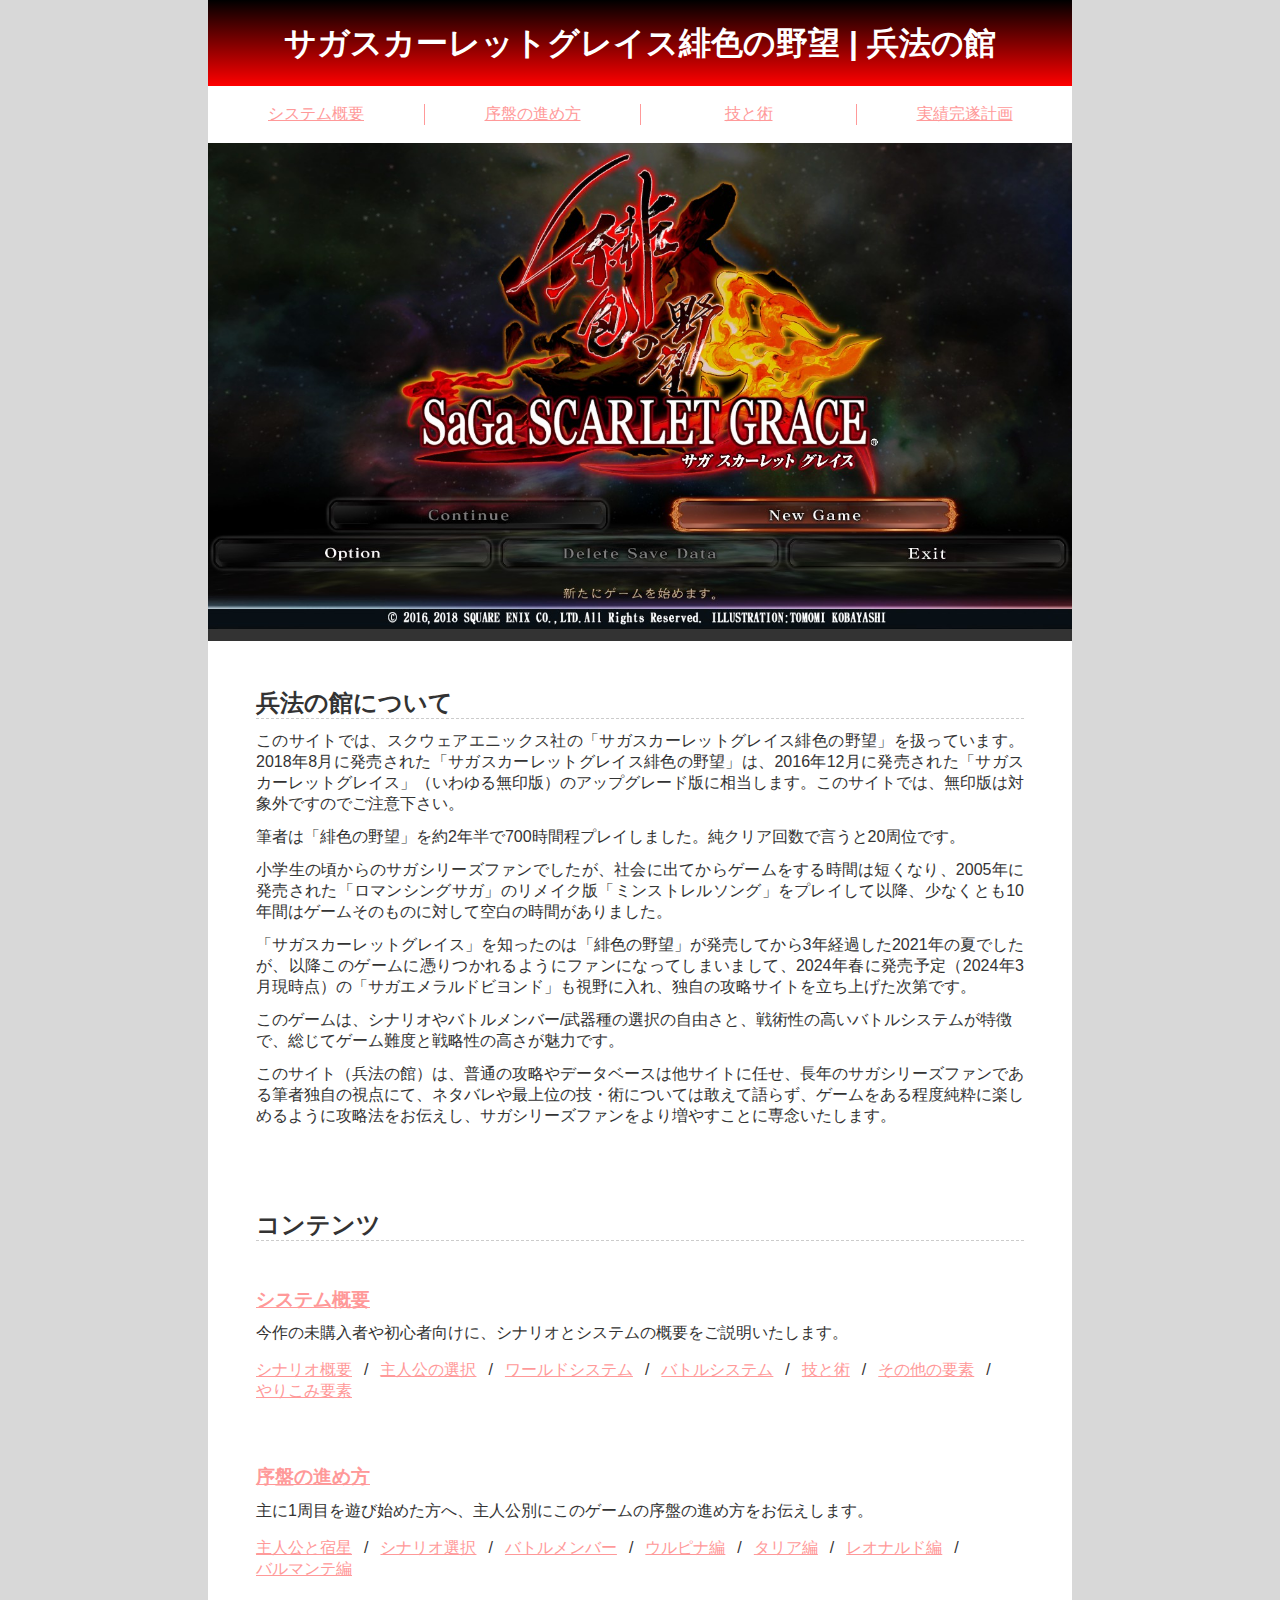
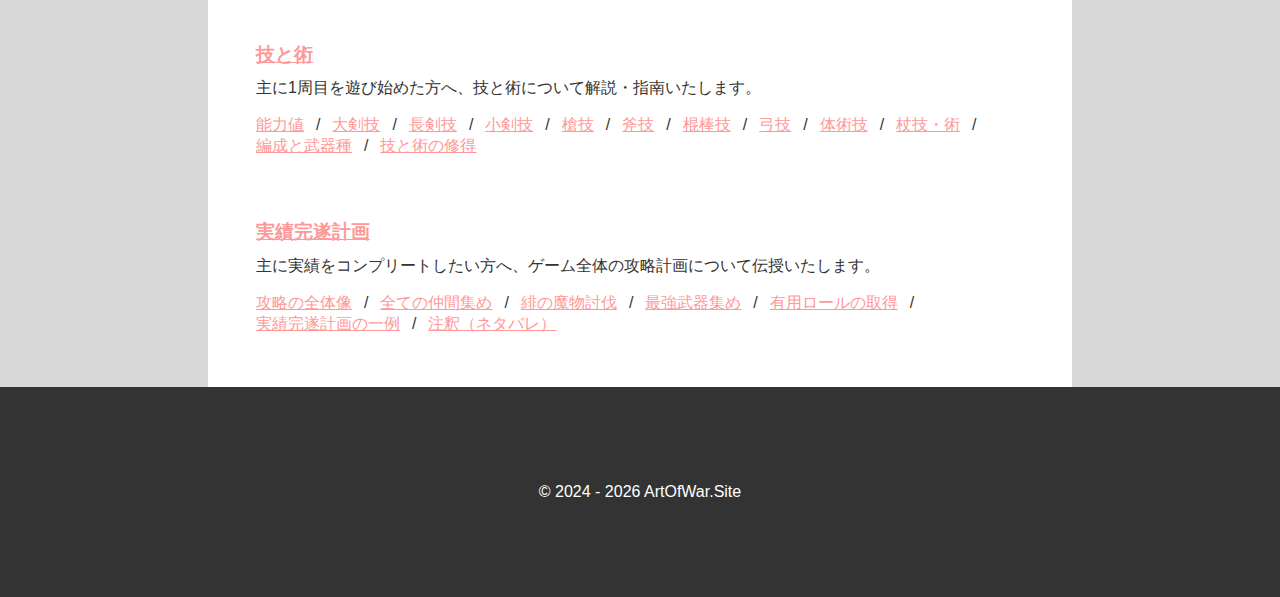
<file: index.html>
<!DOCTYPE html>
<html>
  <head>
    <meta charset="utf-8">
    <meta name="viewport" content="width=device-width, initial-scale=1.0">
    <title>サガスカーレットグレイス緋色の野望攻略サイト | 兵法の館</title>
    <meta name="description" content="このサイトは「サガスカーレットグレイス緋色の野望」を扱っています。ネタバレや最上位の技・術については語らず、ゲームを純粋に楽しめるように攻略法をお伝えします。">
    <link rel="stylesheet" href="./style.css">
    <link rel="icon" href="./favicon.ico">
  </head>
  <body>
    <header class="siteHeader">
      <h1 class="siteTitle"><a href="/"><span>サガスカーレットグレイス</span><span>緋色の野望 | 兵法の館</span></a></h1>
      <nav class="gNav">
        <h2 class="gNav__heading">menu</h2>
        <ul class="gNav__menu">
          <li class="gNav__menuItem"><a href="./page-01/">システム概要</a></li>
          <li class="gNav__menuItem"><a href="./page-02/">序盤の進め方</a></li>
          <li class="gNav__menuItem"><a href="./page-03/">技と術</a></li>
          <li class="gNav__menuItem"><a href="./page-04/">実績完遂計画</a></li>
        </ul>
      </nav>
    </header>
    <main class="main" data-gallery>
      <header class="pageHeader">
        <figure class="pageHeader__mainVisual">
          <img loading="lazy" src="./assets/ssg.jpg">
        </figure>
      </header>
      <section class="section">
        <h2 class="heading --level_2">兵法の館について</h2>
        <p>このサイトでは、スクウェアエニックス社の「サガスカーレットグレイス緋色の野望」を扱っています。2018年8月に発売された「サガスカーレットグレイス緋色の野望」は、2016年12月に発売された「サガスカーレットグレイス」（いわゆる無印版）のアップグレード版に相当します。このサイトでは、無印版は対象外ですのでご注意下さい。</p>
        <p>筆者は「緋色の野望」を約2年半で700時間程プレイしました。純クリア回数で言うと20周位です。</p>
        <p>小学生の頃からのサガシリーズファンでしたが、社会に出てからゲームをする時間は短くなり、2005年に発売された「ロマンシングサガ」のリメイク版「ミンストレルソング」をプレイして以降、少なくとも10年間はゲームそのものに対して空白の時間がありました。</p>
        <p>「サガスカーレットグレイス」を知ったのは「緋色の野望」が発売してから3年経過した2021年の夏でしたが、以降このゲームに憑りつかれるようにファンになってしまいまして、2024年春に発売予定（2024年3月現時点）の「サガエメラルドビヨンド」も視野に入れ、独自の攻略サイトを立ち上げた次第です。</p>
        このゲームは、シナリオやバトルメンバー/武器種の選択の自由さと、戦術性の高いバトルシステムが特徴で、総じてゲーム難度と戦略性の高さが魅力です。</p>
        <p>このサイト（兵法の館）は、普通の攻略やデータベースは他サイトに任せ、長年のサガシリーズファンである筆者独自の視点にて、ネタバレや最上位の技・術については敢えて語らず、ゲームをある程度純粋に楽しめるように攻略法をお伝えし、サガシリーズファンをより増やすことに専念いたします。</p>
      </section>
      <section class="section">
        <h2 class="heading --level_2">コンテンツ</h2>
        <article class="article">
          <h3 class="heading --level_3"><a href="./page-01/">システム概要</a></h3>
          <p>今作の未購入者や初心者向けに、シナリオとシステムの概要をご説明いたします。</p>
          <div class="localNav">
            <ul class="localNav__menu">
              <li class="localNav__menuItem"><a href="./page-01/#section-01">シナリオ概要</a></li>
              <li class="localNav__menuItem"><a href="./page-01/#section-02">主人公の選択</a></li>
              <li class="localNav__menuItem"><a href="./page-01/#section-03">ワールドシステム</a></li>
              <li class="localNav__menuItem"><a href="./page-01/#section-04">バトルシステム</a></li>
              <li class="localNav__menuItem"><a href="./page-01/#section-05">技と術</a></li>
              <li class="localNav__menuItem"><a href="./page-01/#section-06">その他の要素</a></li>
              <li class="localNav__menuItem"><a href="./page-01/#section-07">やりこみ要素</a></li>
            </ul>
          </div>
        </article>
        <article class="article">
          <h3 class="heading --level_3"><a href="./page-02/">序盤の進め方</a></h3>
          <p>主に1周目を遊び始めた方へ、主人公別にこのゲームの序盤の進め方をお伝えします。</p>
          <div class="localNav">
            <ul class="localNav__menu">
              <li class="localNav__menuItem"><a href="./page-02/#section-01">主人公と宿星</a></li>
              <li class="localNav__menuItem"><a href="./page-02/#section-02">シナリオ選択</a></li>
              <li class="localNav__menuItem"><a href="./page-02/#section-03">バトルメンバー</a></li>
              <li class="localNav__menuItem"><a href="./page-02/#section-04">ウルピナ編</a></li>
              <li class="localNav__menuItem"><a href="./page-02/#section-05">タリア編</a></li>
              <li class="localNav__menuItem"><a href="./page-02/#section-06">レオナルド編</a></li>
              <li class="localNav__menuItem"><a href="./page-02/#section-07">バルマンテ編</a></li>
            </ul>
          </div>
        </article>
        <article class="article">
          <h3 class="heading --level_3"><a href="./page-03/">技と術</a></h3>
          <p>主に1周目を遊び始めた方へ、技と術について解説・指南いたします。</p>
          <div class="localNav">
            <ul class="localNav__menu">
              <li class="localNav__menuItem"><a href="./page-03/#section-01">能力値</a></li>
              <li class="localNav__menuItem"><a href="./page-03/#section-02">大剣技</a></li>
              <li class="localNav__menuItem"><a href="./page-03/#section-03">長剣技</a></li>
              <li class="localNav__menuItem"><a href="./page-03/#section-04">小剣技</a></li>
              <li class="localNav__menuItem"><a href="./page-03/#section-05">槍技</a></li>
              <li class="localNav__menuItem"><a href="./page-03/#section-06">斧技</a></li>
              <li class="localNav__menuItem"><a href="./page-03/#section-07">棍棒技</a></li>
              <li class="localNav__menuItem"><a href="./page-03/#section-08">弓技</a></li>
              <li class="localNav__menuItem"><a href="./page-03/#section-09">体術技</a></li>
              <li class="localNav__menuItem"><a href="./page-03/#section-10">杖技・術</a></li>
              <li class="localNav__menuItem"><a href="./page-03/#section-11">編成と武器種</a></li>
              <li class="localNav__menuItem"><a href="./page-03/#section-12">技と術の修得</a></li>
            </ul>
          </div>
        </article>
        <article class="article">
          <h3 class="heading --level_3"><a href="./page-04/">実績完遂計画</a></h3>
          <p>主に実績をコンプリートしたい方へ、ゲーム全体の攻略計画について伝授いたします。</p>
          <div class="localNav">
            <ul class="localNav__menu">
              <li class="localNav__menuItem"><a href="./page-04/#section-01">攻略の全体像</a></li>
              <li class="localNav__menuItem"><a href="./page-04/#section-02">全ての仲間集め</a></li>
              <li class="localNav__menuItem"><a href="./page-04/#section-03">緋の魔物討伐</a></li>
              <li class="localNav__menuItem"><a href="./page-04/#section-04">最強武器集め</a></li>
              <li class="localNav__menuItem"><a href="./page-04/#section-05">有用ロールの取得</a></li>
              <li class="localNav__menuItem"><a href="./page-04/#section-06">実績完遂計画の一例</a></li>
              <li class="localNav__menuItem"><a href="./page-04/#section-07">注釈（ネタバレ）</a></li>
            </ul>
          </div>
        </article>
      </section>
    </main>
    <footer class="footer">
      <div class="footer__copyright">site admin: ssg.artofwar.site</div>
    </footer>
    <script src="./init.js" type="module"></script>
  </body>
</html>
</file>
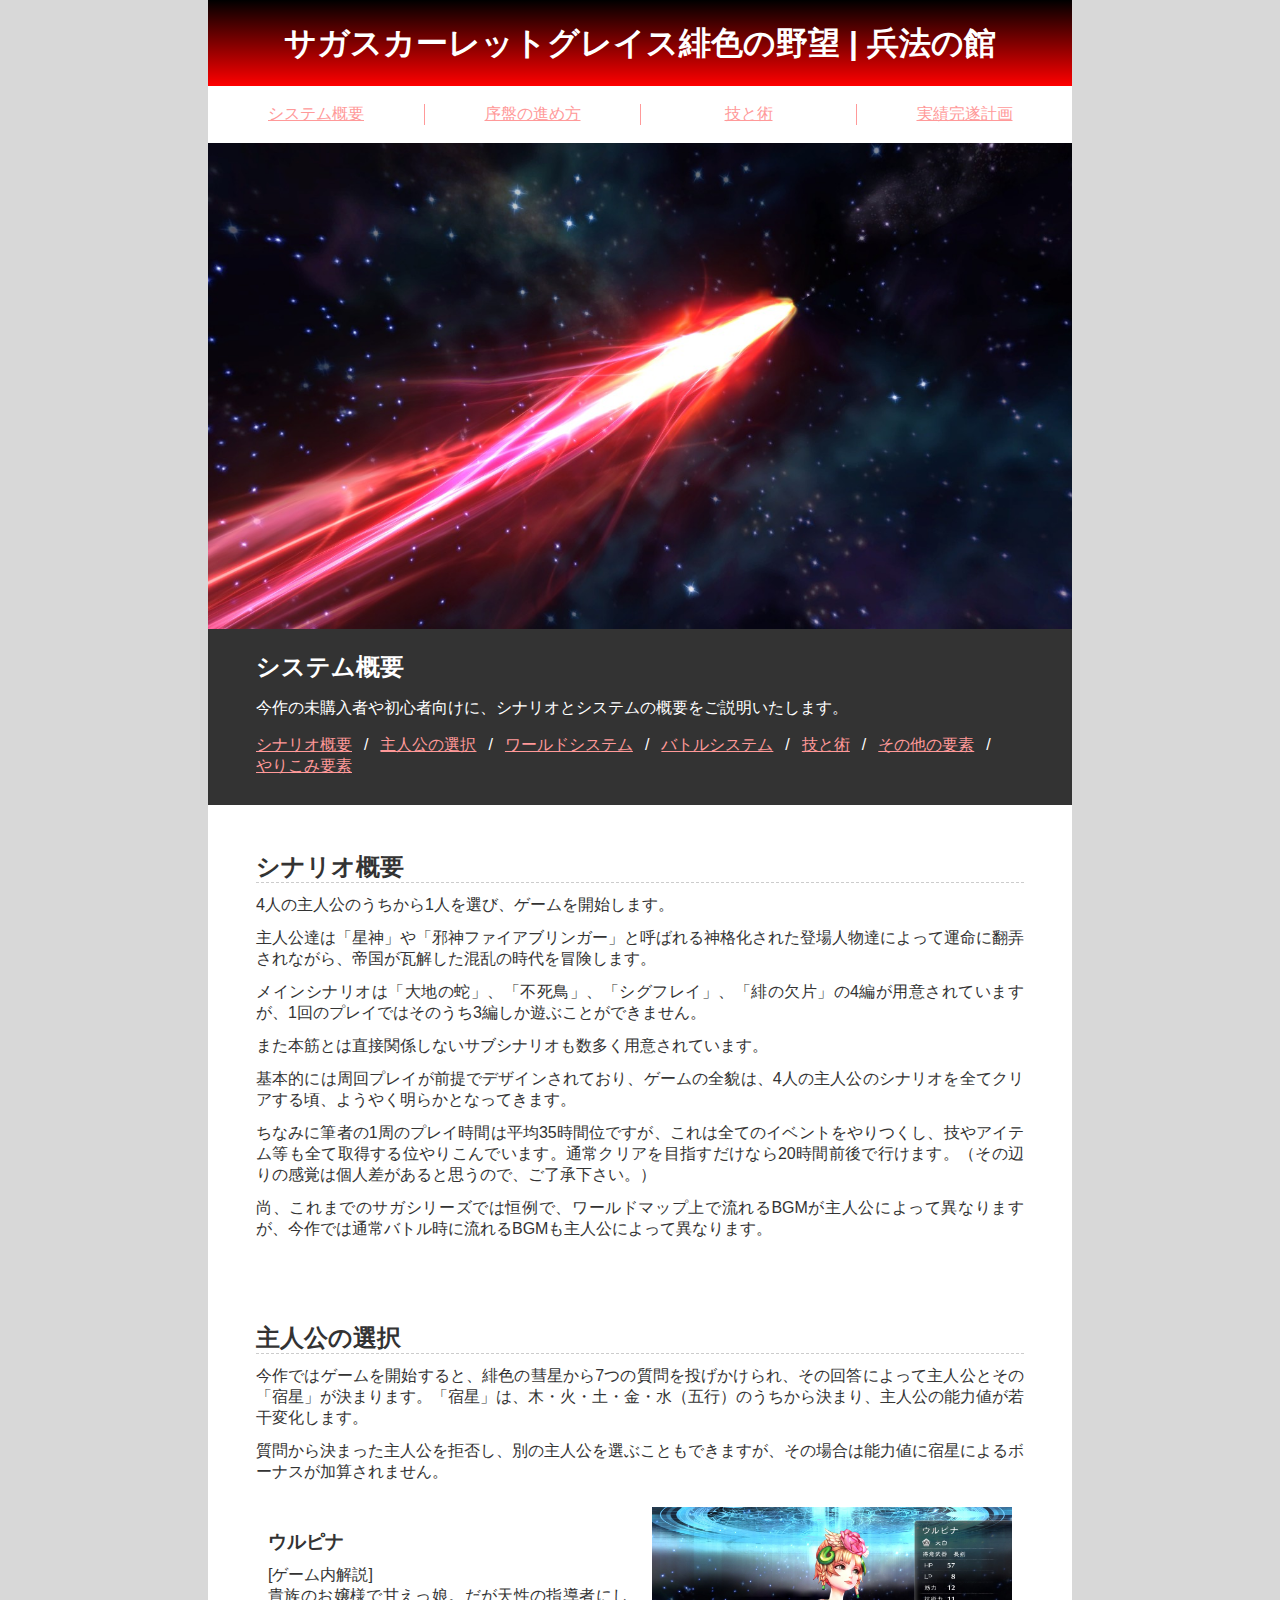
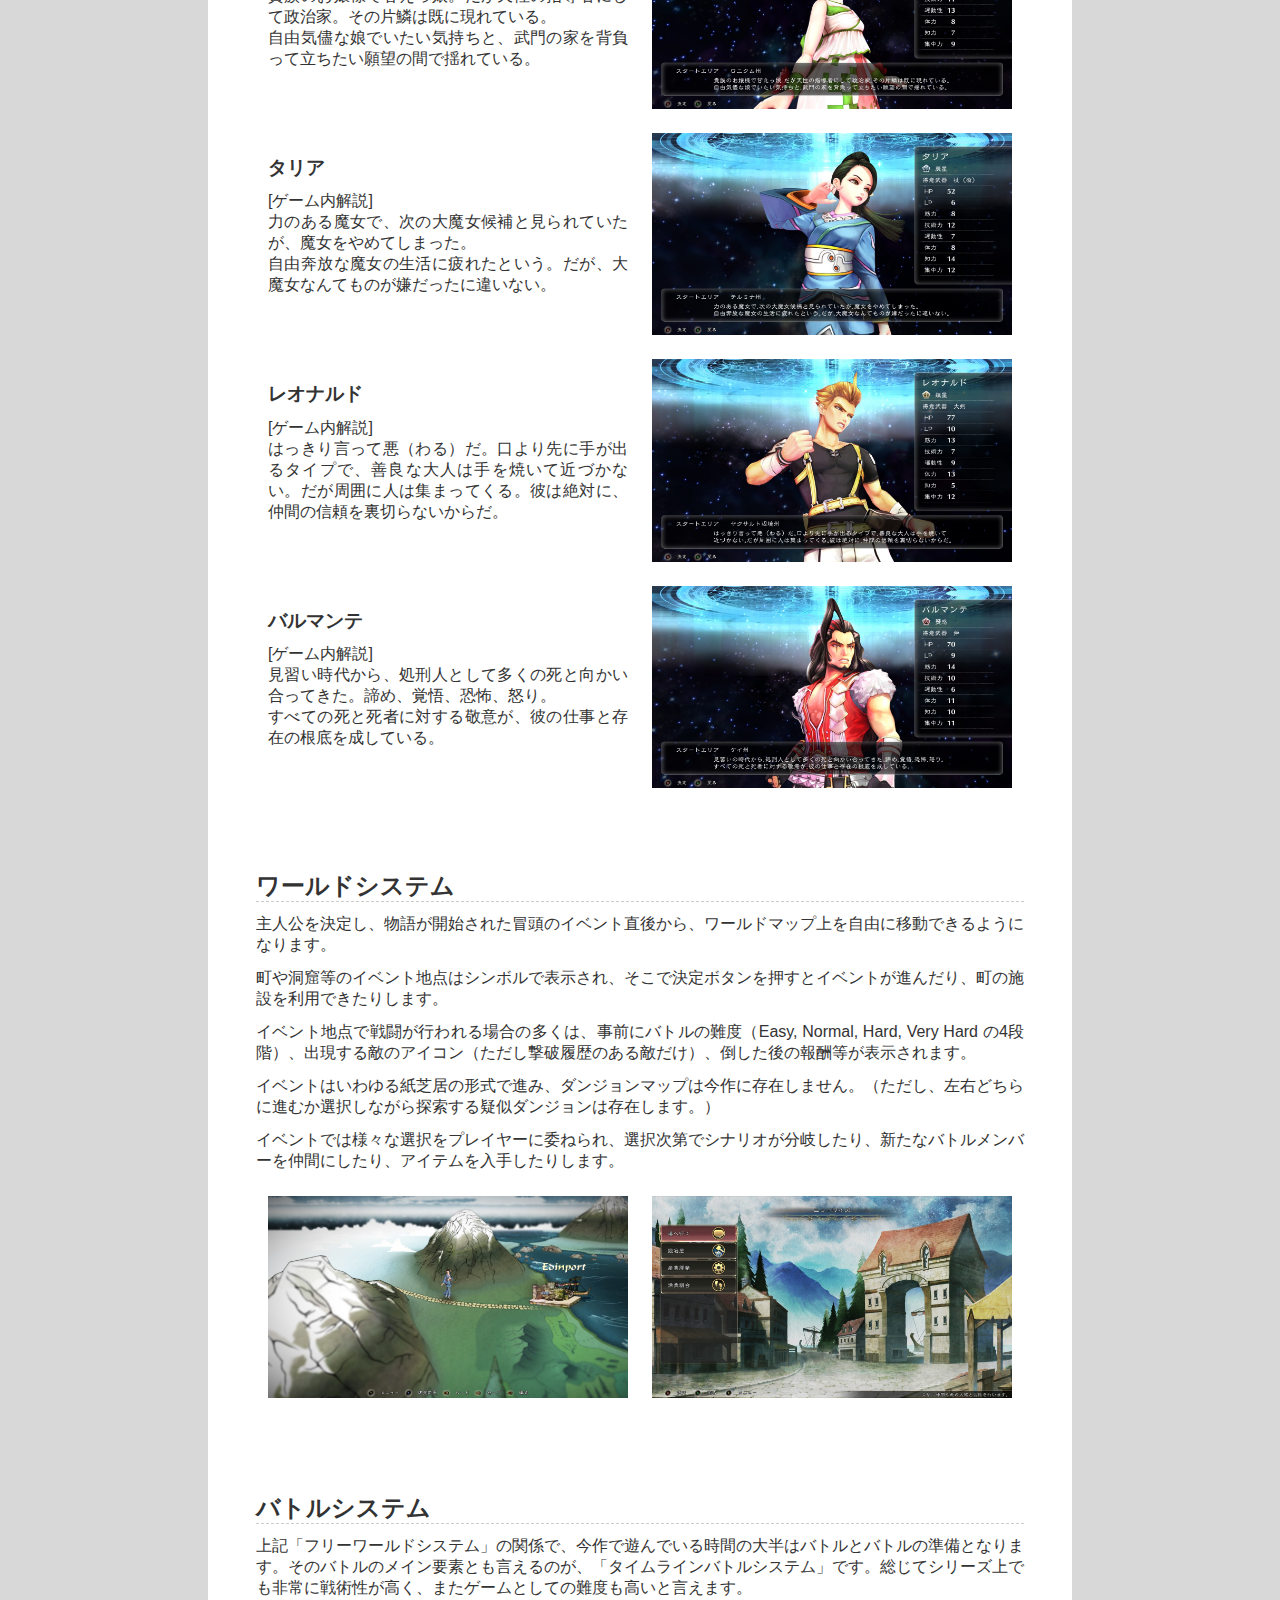
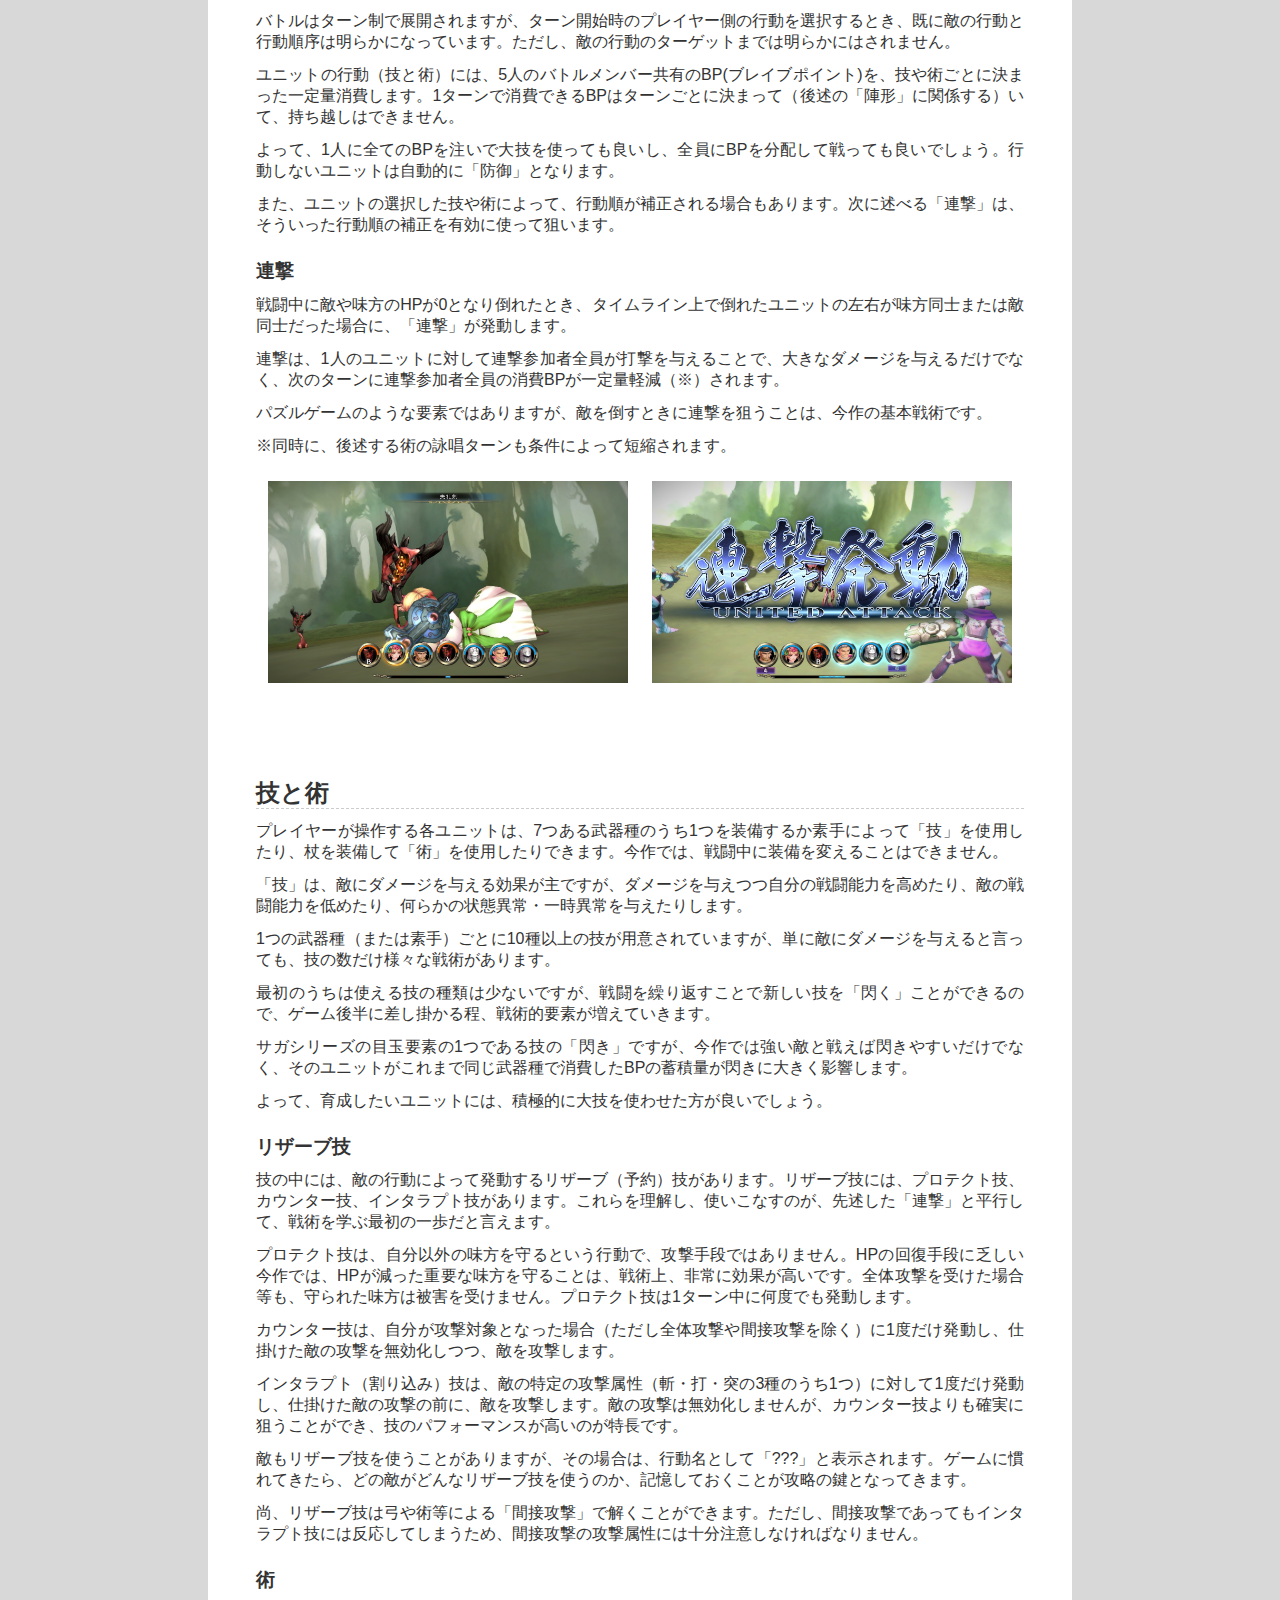
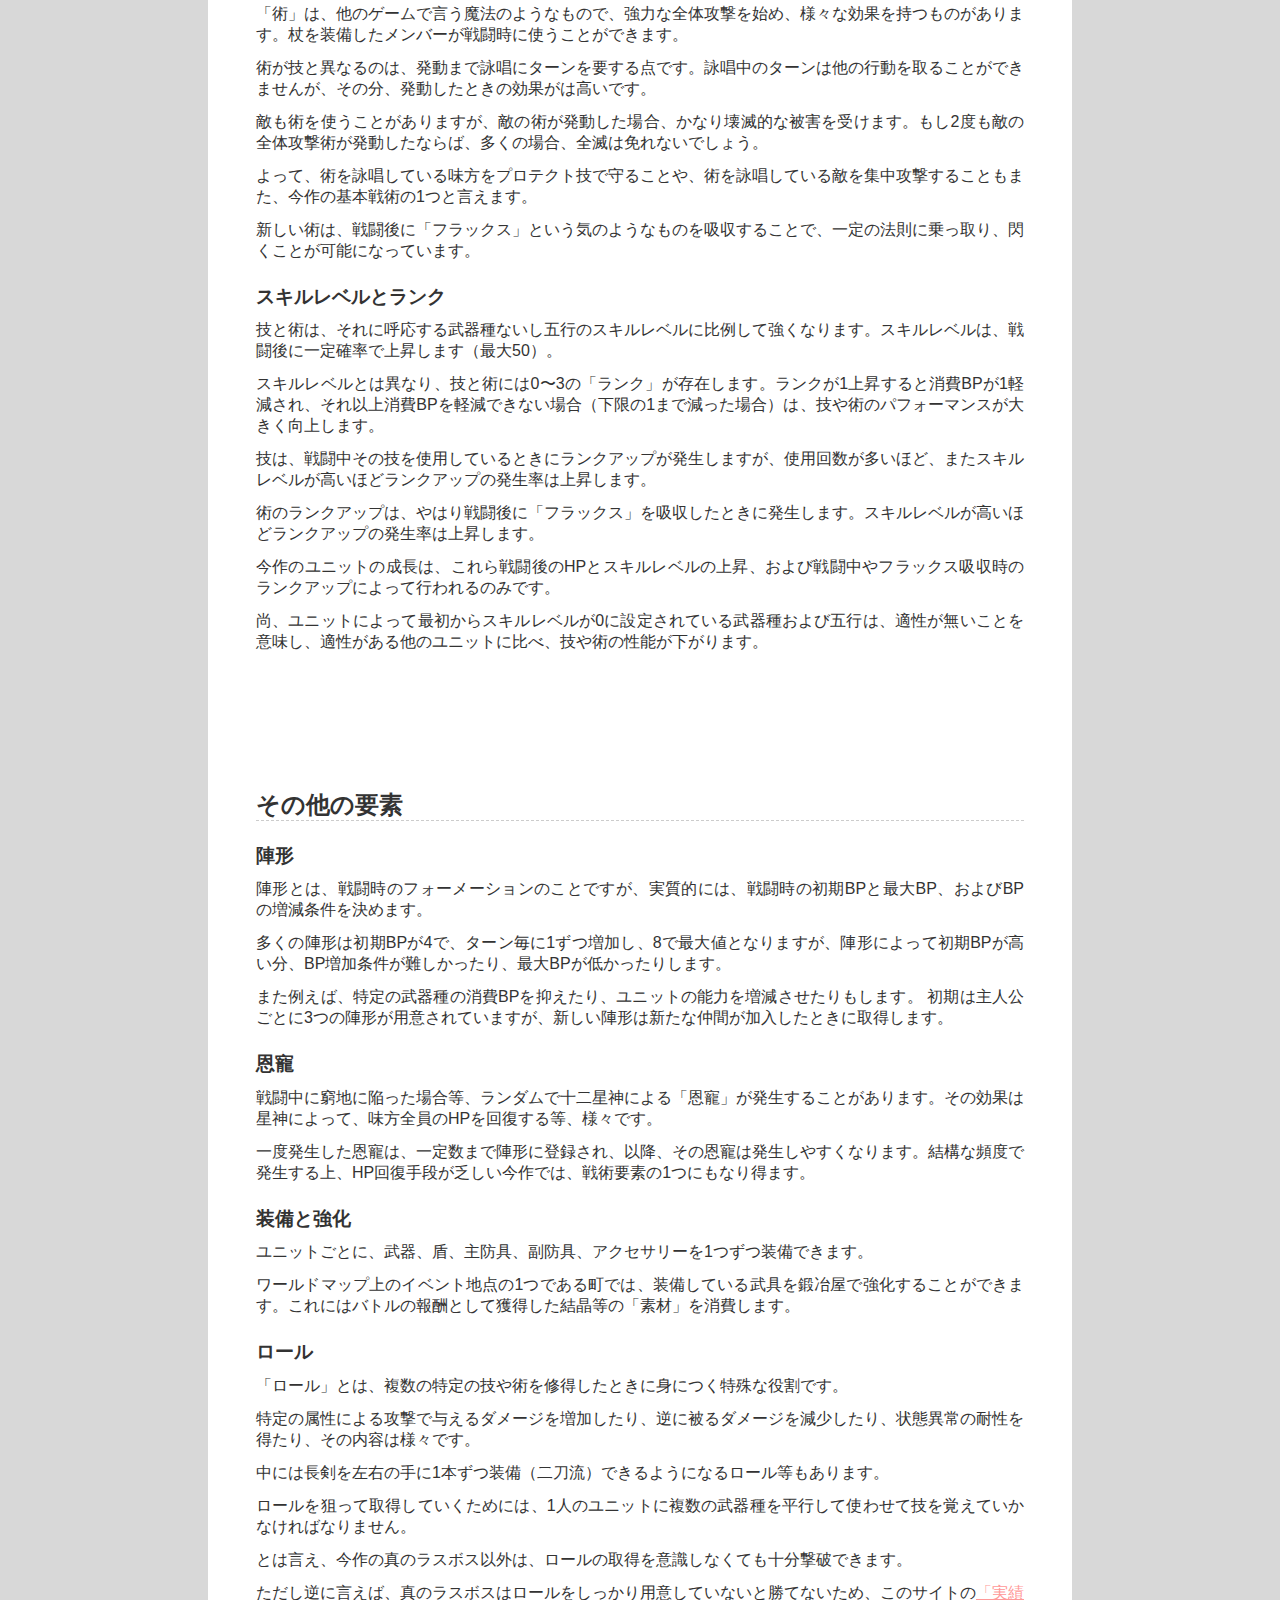
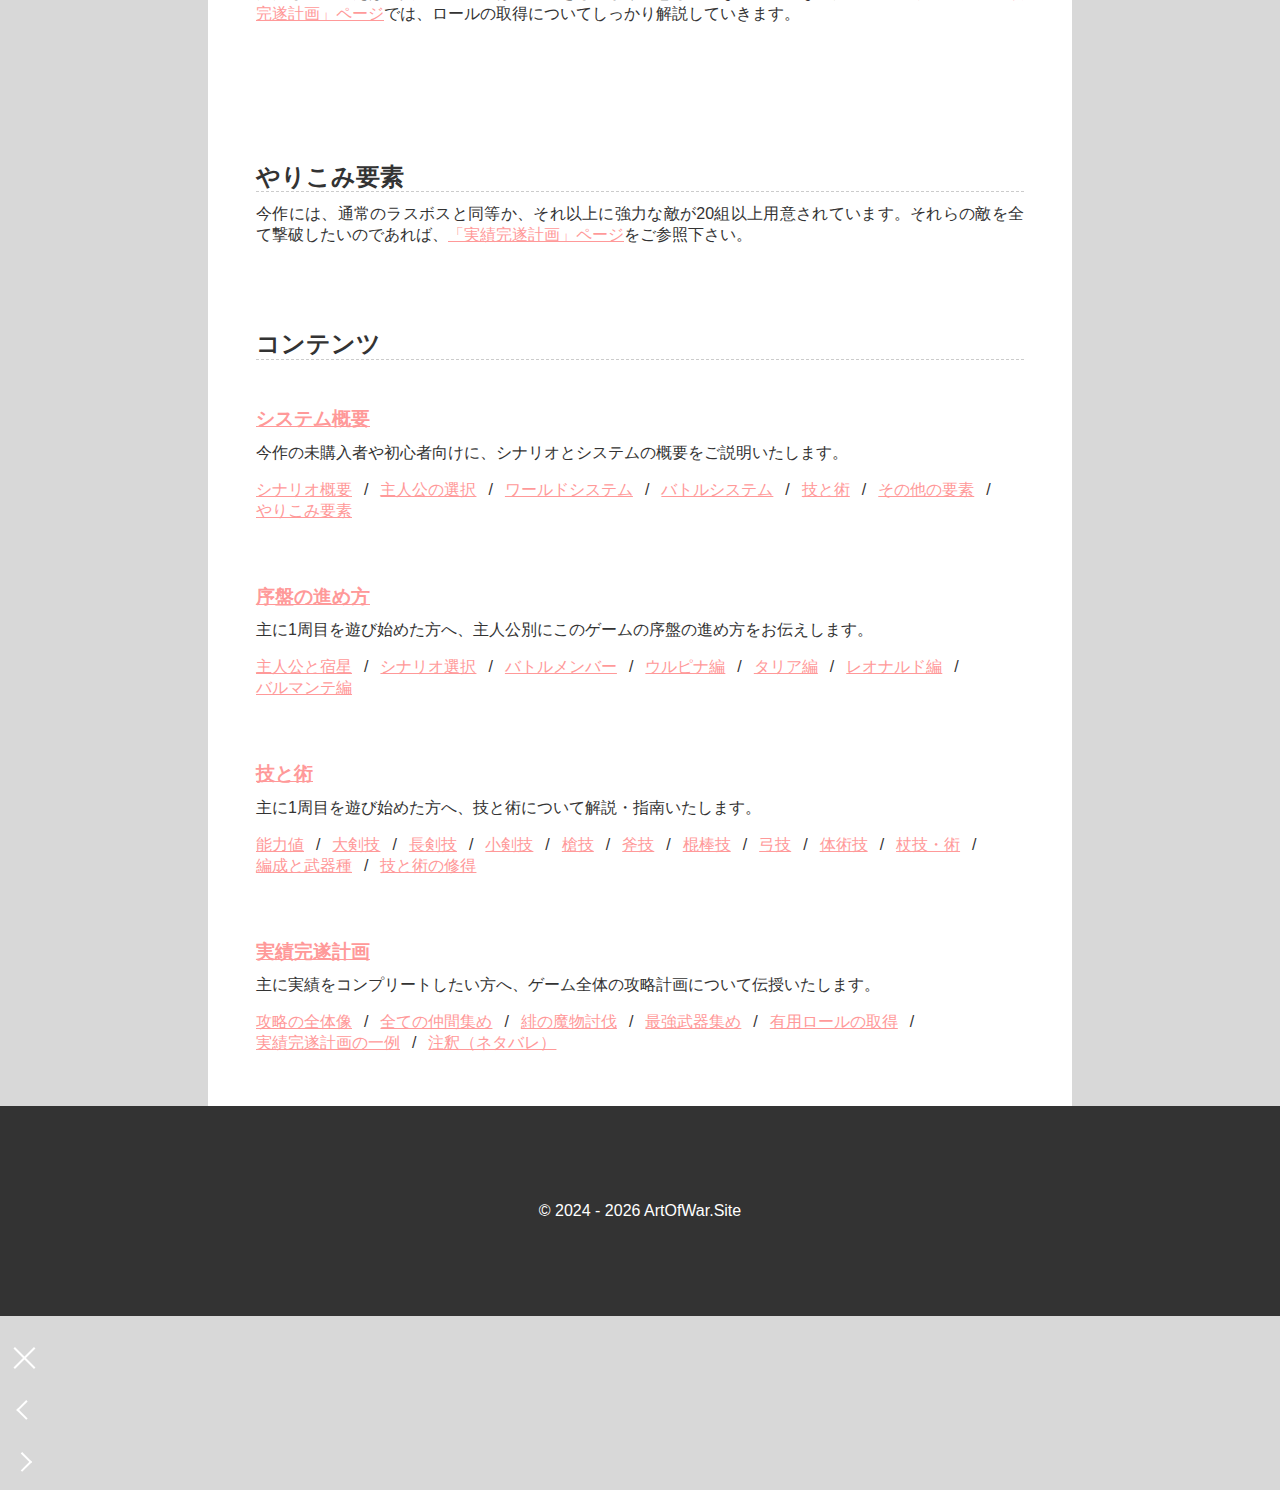
<file: page-01/index.html>
<!DOCTYPE html>
<html>
  <head>
    <meta charset="utf-8">
    <meta name="viewport" content="width=device-width, initial-scale=1.0">
    <title>システム概要 | サガスカーレットグレイス緋色の野望攻略サイト | 兵法の館</title>
    <meta name="description" content="今作の未購入者や初心者向けに、シナリオとシステムの概要をご説明いたします。コンテンツ:シナリオ概要/主人公の選択/ワールドシステム/バトルシステム/技と術/その他の要素/やりこみ要素">
    <link rel="stylesheet" href="../style.css">
    <link rel="icon" href="../favicon.ico">
  </head>
  <body>
    <header class="siteHeader">
      <h1 class="siteTitle"><a href="/"><span>サガスカーレットグレイス</span><span>緋色の野望 | 兵法の館</span></a></h1>
      <nav class="gNav">
        <h2 class="gNav__heading">menu</h2>
        <ul class="gNav__menu">
          <li class="gNav__menuItem"><a href="../page-01/">システム概要</a></li>
          <li class="gNav__menuItem"><a href="../page-02/">序盤の進め方</a></li>
          <li class="gNav__menuItem"><a href="../page-03/">技と術</a></li>
          <li class="gNav__menuItem"><a href="../page-04/">実績完遂計画</a></li>
        </ul>
      </nav>
    </header>
    <main class="main" data-gallery>
      <header class="pageHeader">
        <figure class="pageHeader__mainVisual">
          <img loading="lazy" src="../assets/ssg_01.jpg">
        </figure>
        <h1 class="heading --level_1">システム概要</h1>
        <p>今作の未購入者や初心者向けに、シナリオとシステムの概要をご説明いたします。</p>
        <div class="localNav">
          <ul class="localNav__menu">
            <li class="localNav__menuItem"><a href="#section-01">シナリオ概要</a></li>
            <li class="localNav__menuItem"><a href="#section-02">主人公の選択</a></li>
            <li class="localNav__menuItem"><a href="#section-03">ワールドシステム</a></li>
            <li class="localNav__menuItem"><a href="#section-04">バトルシステム</a></li>
            <li class="localNav__menuItem"><a href="#section-05">技と術</a></li>
            <li class="localNav__menuItem"><a href="#section-06">その他の要素</a></li>
            <li class="localNav__menuItem"><a href="#section-07">やりこみ要素</a></li>
          </ul>
        </div>
      </header>
      <section id="section-01" class="section">
        <h2 class="heading --level_2">シナリオ概要</h2>
        <p>4人の主人公のうちから1人を選び、ゲームを開始します。</p>
        <p>主人公達は「星神」や「邪神ファイアブリンガー」と呼ばれる神格化された登場人物達によって運命に翻弄されながら、帝国が瓦解した混乱の時代を冒険します。</p>
        <p>メインシナリオは「大地の蛇」、「不死鳥」、「シグフレイ」、「緋の欠片」の4編が用意されていますが、1回のプレイではそのうち3編しか遊ぶことができません。</p>
        <p>また本筋とは直接関係しないサブシナリオも数多く用意されています。</p>
        <p>基本的には周回プレイが前提でデザインされており、ゲームの全貌は、4人の主人公のシナリオを全てクリアする頃、ようやく明らかとなってきます。</p>
        <p>ちなみに筆者の1周のプレイ時間は平均35時間位ですが、これは全てのイベントをやりつくし、技やアイテム等も全て取得する位やりこんでいます。通常クリアを目指すだけなら20時間前後で行けます。（その辺りの感覚は個人差があると思うので、ご了承下さい。）</p>
        <p>尚、これまでのサガシリーズでは恒例で、ワールドマップ上で流れるBGMが主人公によって異なりますが、今作では通常バトル時に流れるBGMも主人公によって異なります。</p>
      </section>
      <section id="section-02" class="section">
        <h2 class="heading --level_2">主人公の選択</h2>
        <p>今作ではゲームを開始すると、緋色の彗星から7つの質問を投げかけられ、その回答によって主人公とその「宿星」が決まります。「宿星」は、木・火・土・金・水（五行）のうちから決まり、主人公の能力値が若干変化します。</p>
        <p>質問から決まった主人公を拒否し、別の主人公を選ぶこともできますが、その場合は能力値に宿星によるボーナスが加算されません。</p>
        <article class="mediaText">
          <figure class="mediaText__media" data-gallery-item>
            <img loading="lazy" src="../assets/ssg_01_02_01.jpg">
          </figure>
          <div class="mediaText__text">
            <h3 class="heading --level_3">ウルピナ</h3>
            <p>[ゲーム内解説]
              <br>貴族のお嬢様で甘えっ娘。だが天性の指導者にして政治家。その片鱗は既に現れている。
              <br>自由気儘な娘でいたい気持ちと、武門の家を背負って立ちたい願望の間で揺れている。</p>             
          </div>
        </article>
        <article class="mediaText">
          <figure class="mediaText__media" data-gallery-item>
            <img loading="lazy" src="../assets/ssg_01_02_02.jpg">
          </figure>
          <div class="mediaText__text">
            <h3 class="heading --level_3">タリア</h3>
            <p>[ゲーム内解説]
              <br>力のある魔女で、次の大魔女候補と見られていたが、魔女をやめてしまった。
              <br>自由奔放な魔女の生活に疲れたという。だが、大魔女なんてものが嫌だったに違いない。
              </p>
          </div>
        </article>
        <article class="mediaText">
          <figure class="mediaText__media" data-gallery-item>
            <img loading="lazy" src="../assets/ssg_01_02_03.jpg">
          </figure>
          <div class="mediaText__text">
            <h3 class="heading --level_3">レオナルド</h3>
            <p>[ゲーム内解説]
              <br>はっきり言って悪（わる）だ。口より先に手が出るタイプで、善良な大人は手を焼いて近づかない。だが周囲に人は集まってくる。彼は絶対に、仲間の信頼を裏切らないからだ。</p>
          </div>
        </article>
        <article class="mediaText">
          <figure class="mediaText__media" data-gallery-item>
            <img loading="lazy" src="../assets/ssg_01_02_04.jpg">
          </figure>
          <div class="mediaText__text">
            <h3 class="heading --level_3">バルマンテ</h3>
            <p>[ゲーム内解説]
              <br>見習い時代から、処刑人として多くの死と向かい合ってきた。諦め、覚悟、恐怖、怒り。
              <br>すべての死と死者に対する敬意が、彼の仕事と存在の根底を成している。
              </p>
          </div>
        </article>
      </section>
      <section id="section-03" class="section">
        <h2 class="heading --level_2">ワールドシステム</h2>
        <p>主人公を決定し、物語が開始された冒頭のイベント直後から、ワールドマップ上を自由に移動できるようになります。</p>
        <p>町や洞窟等のイベント地点はシンボルで表示され、そこで決定ボタンを押すとイベントが進んだり、町の施設を利用できたりします。</p>
        <p>イベント地点で戦闘が行われる場合の多くは、事前にバトルの難度（Easy, Normal, Hard, Very Hard の4段階）、出現する敵のアイコン（ただし撃破履歴のある敵だけ）、倒した後の報酬等が表示されます。</p>
        <p>イベントはいわゆる紙芝居の形式で進み、ダンジョンマップは今作に存在しません。（ただし、左右どちらに進むか選択しながら探索する疑似ダンジョンは存在します。）</p>
        <p>イベントでは様々な選択をプレイヤーに委ねられ、選択次第でシナリオが分岐したり、新たなバトルメンバーを仲間にしたり、アイテムを入手したりします。</p>
        <div class="gallery">
          <figure class="gallery__media" data-gallery-item>
            <img loading="lazy" src="../assets/ssg_01_03_01.jpg">
          </figure>
          <figure class="gallery__media" data-gallery-item>
            <img loading="lazy" src="../assets/ssg_01_03_02.jpg">
          </figure>
        </div>
      </section>
      <section id="section-04" class="section">
        <h2 class="heading --level_2">バトルシステム</h2>
        <p>上記「フリーワールドシステム」の関係で、今作で遊んでいる時間の大半はバトルとバトルの準備となります。そのバトルのメイン要素とも言えるのが、「タイムラインバトルシステム」です。総じてシリーズ上でも非常に戦術性が高く、またゲームとしての難度も高いと言えます。</p>
        <p>バトルはターン制で展開されますが、ターン開始時のプレイヤー側の行動を選択するとき、既に敵の行動と行動順序は明らかになっています。ただし、敵の行動のターゲットまでは明らかにはされません。</p>
        <p>ユニットの行動（技と術）には、5人のバトルメンバー共有のBP(ブレイブポイント)を、技や術ごとに決まった一定量消費します。1ターンで消費できるBPはターンごとに決まって（後述の「陣形」に関係する）いて、持ち越しはできません。</p>
        <p>よって、1人に全てのBPを注いで大技を使っても良いし、全員にBPを分配して戦っても良いでしょう。行動しないユニットは自動的に「防御」となります。</p>
        <p>また、ユニットの選択した技や術によって、行動順が補正される場合もあります。次に述べる「連撃」は、そういった行動順の補正を有効に使って狙います。</p>
        <h3 id="section-04-01" class="heading --level_3">連撃</h3>
        <p>戦闘中に敵や味方のHPが0となり倒れたとき、タイムライン上で倒れたユニットの左右が味方同士または敵同士だった場合に、「連撃」が発動します。</p>
        <p>連撃は、1人のユニットに対して連撃参加者全員が打撃を与えることで、大きなダメージを与えるだけでなく、次のターンに連撃参加者全員の消費BPが一定量軽減（※）されます。</p>
        <p>パズルゲームのような要素ではありますが、敵を倒すときに連撃を狙うことは、今作の基本戦術です。</p>
        <p>※同時に、後述する術の詠唱ターンも条件によって短縮されます。</p>
        <div class="gallery">
          <figure class="gallery__media" data-gallery-item>
            <img loading="lazy" src="../assets/ssg_01_04_01.jpg">
          </figure>
          <figure class="gallery__media" data-gallery-item>
            <img loading="lazy" src="../assets/ssg_01_04_02.jpg">
          </figure>
        </div>
      </section>
      <section id="section-05" class="section">
        <h2 class="heading --level_2">技と術</h2>
        <p>プレイヤーが操作する各ユニットは、7つある武器種のうち1つを装備するか素手によって「技」を使用したり、杖を装備して「術」を使用したりできます。今作では、戦闘中に装備を変えることはできません。</p>
        <p>「技」は、敵にダメージを与える効果が主ですが、ダメージを与えつつ自分の戦闘能力を高めたり、敵の戦闘能力を低めたり、何らかの状態異常・一時異常を与えたりします。</p>
        <p>1つの武器種（または素手）ごとに10種以上の技が用意されていますが、単に敵にダメージを与えると言っても、技の数だけ様々な戦術があります。</p>
        <p>最初のうちは使える技の種類は少ないですが、戦闘を繰り返すことで新しい技を「閃く」ことができるので、ゲーム後半に差し掛かる程、戦術的要素が増えていきます。</p>
        <p>サガシリーズの目玉要素の1つである技の「閃き」ですが、今作では強い敵と戦えば閃きやすいだけでなく、そのユニットがこれまで同じ武器種で消費したBPの蓄積量が閃きに大きく影響します。</p>
        <p>よって、育成したいユニットには、積極的に大技を使わせた方が良いでしょう。</p>
        <h3 id="section-05-01" class="heading --level_3">リザーブ技</h3>
        <p>技の中には、敵の行動によって発動するリザーブ（予約）技があります。リザーブ技には、プロテクト技、カウンター技、インタラプト技があります。これらを理解し、使いこなすのが、先述した「連撃」と平行して、戦術を学ぶ最初の一歩だと言えます。</p>
        <p>プロテクト技は、自分以外の味方を守るという行動で、攻撃手段ではありません。HPの回復手段に乏しい今作では、HPが減った重要な味方を守ることは、戦術上、非常に効果が高いです。全体攻撃を受けた場合等も、守られた味方は被害を受けません。プロテクト技は1ターン中に何度でも発動します。</p>
        <p>カウンター技は、自分が攻撃対象となった場合（ただし全体攻撃や間接攻撃を除く）に1度だけ発動し、仕掛けた敵の攻撃を無効化しつつ、敵を攻撃します。</p>
        <p>インタラプト（割り込み）技は、敵の特定の攻撃属性（斬・打・突の3種のうち1つ）に対して1度だけ発動し、仕掛けた敵の攻撃の前に、敵を攻撃します。敵の攻撃は無効化しませんが、カウンター技よりも確実に狙うことができ、技のパフォーマンスが高いのが特長です。</p>
        <p>敵もリザーブ技を使うことがありますが、その場合は、行動名として「???」と表示されます。ゲームに慣れてきたら、どの敵がどんなリザーブ技を使うのか、記憶しておくことが攻略の鍵となってきます。</p>
        <p>尚、リザーブ技は弓や術等による「間接攻撃」で解くことができます。ただし、間接攻撃であってもインタラプト技には反応してしまうため、間接攻撃の攻撃属性には十分注意しなければなりません。</p>
        <h3 id="section-05-02" class="heading --level_3">術</h3>
        <p>「術」は、他のゲームで言う魔法のようなもので、強力な全体攻撃を始め、様々な効果を持つものがあります。杖を装備したメンバーが戦闘時に使うことができます。</p>
        <p>術が技と異なるのは、発動まで詠唱にターンを要する点です。詠唱中のターンは他の行動を取ることができませんが、その分、発動したときの効果がは高いです。</p>
        <p>敵も術を使うことがありますが、敵の術が発動した場合、かなり壊滅的な被害を受けます。もし2度も敵の全体攻撃術が発動したならば、多くの場合、全滅は免れないでしょう。</p>
        <p>よって、術を詠唱している味方をプロテクト技で守ることや、術を詠唱している敵を集中攻撃することもまた、今作の基本戦術の1つと言えます。</p>
        <p>新しい術は、戦闘後に「フラックス」という気のようなものを吸収することで、一定の法則に乗っ取り、閃くことが可能になっています。</p>
        <h3 id="section-05-03" class="heading --level_3">スキルレベルとランク</h3>
        <p>技と術は、それに呼応する武器種ないし五行のスキルレベルに比例して強くなります。スキルレベルは、戦闘後に一定確率で上昇します（最大50）。</p>
        <p>スキルレベルとは異なり、技と術には0〜3の「ランク」が存在します。ランクが1上昇すると消費BPが1軽減され、それ以上消費BPを軽減できない場合（下限の1まで減った場合）は、技や術のパフォーマンスが大きく向上します。</p>
        <p>技は、戦闘中その技を使用しているときにランクアップが発生しますが、使用回数が多いほど、またスキルレベルが高いほどランクアップの発生率は上昇します。</p>
        <p>術のランクアップは、やはり戦闘後に「フラックス」を吸収したときに発生します。スキルレベルが高いほどランクアップの発生率は上昇します。</p>
        <p>今作のユニットの成長は、これら戦闘後のHPとスキルレベルの上昇、および戦闘中やフラックス吸収時のランクアップによって行われるのみです。</p>
        <p>尚、ユニットによって最初からスキルレベルが0に設定されている武器種および五行は、適性が無いことを意味し、適性がある他のユニットに比べ、技や術の性能が下がります。</p>
        <div class="gallery">
          <figure class="gallery__media" data-gallery-item>
            <img loading="lazy" src="../assets/ssg_01_05_01.jpg">
          </figure>
          <figure class="gallery__media" data-gallery-item>
            <img loading="lazy" src="../assets/ssg_01_05_02.jpg">
          </figure>
        </div>
      </section>
      <section id="section-06" class="section">
        <h2 class="heading --level_2">その他の要素</h2>
        <h3 id="section-06-01" class="heading --level_3">陣形</h3>
        <p>陣形とは、戦闘時のフォーメーションのことですが、実質的には、戦闘時の初期BPと最大BP、およびBPの増減条件を決めます。</p>
        <p>多くの陣形は初期BPが4で、ターン毎に1ずつ増加し、8で最大値となりますが、陣形によって初期BPが高い分、BP増加条件が難しかったり、最大BPが低かったりします。</p>
        <p>また例えば、特定の武器種の消費BPを抑えたり、ユニットの能力を増減させたりもします。
        初期は主人公ごとに3つの陣形が用意されていますが、新しい陣形は新たな仲間が加入したときに取得します。</p>
        <h3 id="section-06-02" class="heading --level_3">恩寵</h3>
        <p>戦闘中に窮地に陥った場合等、ランダムで十二星神による「恩寵」が発生することがあります。その効果は星神によって、味方全員のHPを回復する等、様々です。</p>
        <p>一度発生した恩寵は、一定数まで陣形に登録され、以降、その恩寵は発生しやすくなります。結構な頻度で発生する上、HP回復手段が乏しい今作では、戦術要素の1つにもなり得ます。</p>
        <h3 id="section-06-03" class="heading --level_3">装備と強化</h3>
        <p>ユニットごとに、武器、盾、主防具、副防具、アクセサリーを1つずつ装備できます。</p>
        <p>ワールドマップ上のイベント地点の1つである町では、装備している武具を鍛冶屋で強化することができます。これにはバトルの報酬として獲得した結晶等の「素材」を消費します。</p>
        <h3 id="section-06-04" class="heading --level_3">ロール</h3>
        <p>「ロール」とは、複数の特定の技や術を修得したときに身につく特殊な役割です。</p>
        <p>特定の属性による攻撃で与えるダメージを増加したり、逆に被るダメージを減少したり、状態異常の耐性を得たり、その内容は様々です。</p>
        <p>中には長剣を左右の手に1本ずつ装備（二刀流）できるようになるロール等もあります。</p>
        <p>ロールを狙って取得していくためには、1人のユニットに複数の武器種を平行して使わせて技を覚えていかなければなりません。</p>
        <p>とは言え、今作の真のラスボス以外は、ロールの取得を意識しなくても十分撃破できます。</p>
        <p>ただし逆に言えば、真のラスボスはロールをしっかり用意していないと勝てないため、このサイトの<a href="../page-04/#section-05">「実績完遂計画」ページ</a>では、ロールの取得についてしっかり解説していきます。</p>
        <div class="gallery">
          <figure class="gallery__media" data-gallery-item>
            <img loading="lazy" src="../assets/ssg_01_06_01.jpg">
          </figure>
          <figure class="gallery__media" data-gallery-item>
            <img loading="lazy" src="../assets/ssg_01_06_02.jpg">
          </figure>
        </div>
      </section>
      <section id="section-07" class="section">
        <h2 class="heading --level_2">やりこみ要素</h2>
        <p>今作には、通常のラスボスと同等か、それ以上に強力な敵が20組以上用意されています。それらの敵を全て撃破したいのであれば、<a href="../page-04/#section-03">「実績完遂計画」ページ</a>をご参照下さい。</p>
      </section>
      <section class="section">
        <h2 class="heading --level_2">コンテンツ</h2>
        <article class="article">
          <h3 class="heading --level_3"><a href="../page-01/">システム概要</a></h3>
          <p>今作の未購入者や初心者向けに、シナリオとシステムの概要をご説明いたします。</p>
          <div class="localNav">
            <ul class="localNav__menu">
              <li class="localNav__menuItem"><a href="#section-01">シナリオ概要</a></li>
              <li class="localNav__menuItem"><a href="#section-02">主人公の選択</a></li>
              <li class="localNav__menuItem"><a href="#section-03">ワールドシステム</a></li>
              <li class="localNav__menuItem"><a href="#section-04">バトルシステム</a></li>
              <li class="localNav__menuItem"><a href="#section-05">技と術</a></li>
              <li class="localNav__menuItem"><a href="#section-06">その他の要素</a></li>
              <li class="localNav__menuItem"><a href="#section-07">やりこみ要素</a></li>
            </ul>
          </div>
        </article>
        <article class="article">
          <h3 class="heading --level_3"><a href="../page-02/">序盤の進め方</a></h3>
          <p>主に1周目を遊び始めた方へ、主人公別にこのゲームの序盤の進め方をお伝えします。</p>
          <div class="localNav">
            <ul class="localNav__menu">
              <li class="localNav__menuItem"><a href="../page-02/#section-01">主人公と宿星</a></li>
              <li class="localNav__menuItem"><a href="../page-02/#section-02">シナリオ選択</a></li>
              <li class="localNav__menuItem"><a href="../page-02/#section-03">バトルメンバー</a></li>
              <li class="localNav__menuItem"><a href="../page-02/#section-04">ウルピナ編</a></li>
              <li class="localNav__menuItem"><a href="../page-02/#section-05">タリア編</a></li>
              <li class="localNav__menuItem"><a href="../page-02/#section-06">レオナルド編</a></li>
              <li class="localNav__menuItem"><a href="../page-02/#section-07">バルマンテ編</a></li>
            </ul>
          </div>
        </article>
        <article class="article">
          <h3 class="heading --level_3"><a href="../page-03/">技と術</a></h3>
          <p>主に1周目を遊び始めた方へ、技と術について解説・指南いたします。</p>
          <div class="localNav">
            <ul class="localNav__menu">
              <li class="localNav__menuItem"><a href="../page-03/#section-01">能力値</a></li>
              <li class="localNav__menuItem"><a href="../page-03/#section-02">大剣技</a></li>
              <li class="localNav__menuItem"><a href="../page-03/#section-03">長剣技</a></li>
              <li class="localNav__menuItem"><a href="../page-03/#section-04">小剣技</a></li>
              <li class="localNav__menuItem"><a href="../page-03/#section-05">槍技</a></li>
              <li class="localNav__menuItem"><a href="../page-03/#section-06">斧技</a></li>
              <li class="localNav__menuItem"><a href="../page-03/#section-07">棍棒技</a></li>
              <li class="localNav__menuItem"><a href="../page-03/#section-08">弓技</a></li>
              <li class="localNav__menuItem"><a href="../page-03/#section-09">体術技</a></li>
              <li class="localNav__menuItem"><a href="../page-03/#section-10">杖技・術</a></li>
              <li class="localNav__menuItem"><a href="../page-03/#section-11">編成と武器種</a></li>
              <li class="localNav__menuItem"><a href="../page-03/#section-12">技と術の修得</a></li>
            </ul>
          </div>
        </article>
        <article class="article">
          <h3 class="heading --level_3"><a href="../page-04/">実績完遂計画</a></h3>
          <p>主に実績をコンプリートしたい方へ、ゲーム全体の攻略計画について伝授いたします。</p>
          <div class="localNav">
            <ul class="localNav__menu">
              <li class="localNav__menuItem"><a href="../page-04/#section-01">攻略の全体像</a></li>
              <li class="localNav__menuItem"><a href="../page-04/#section-02">全ての仲間集め</a></li>
              <li class="localNav__menuItem"><a href="../page-04/#section-03">緋の魔物討伐</a></li>
              <li class="localNav__menuItem"><a href="../page-04/#section-04">最強武器集め</a></li>
              <li class="localNav__menuItem"><a href="../page-04/#section-05">有用ロールの取得</a></li>
              <li class="localNav__menuItem"><a href="../page-04/#section-06">実績完遂計画の一例</a></li>
              <li class="localNav__menuItem"><a href="../page-04/#section-07">注釈（ネタバレ）</a></li>
            </ul>
          </div>
        </article>
      </section>
    </main>
    <footer class="footer">
      <div class="footer__copyright">site admin: ssg.artofwar.site</div>
    </footer>
    <script src="../init.js" type="module"></script>
  </body>
</html>
</file>
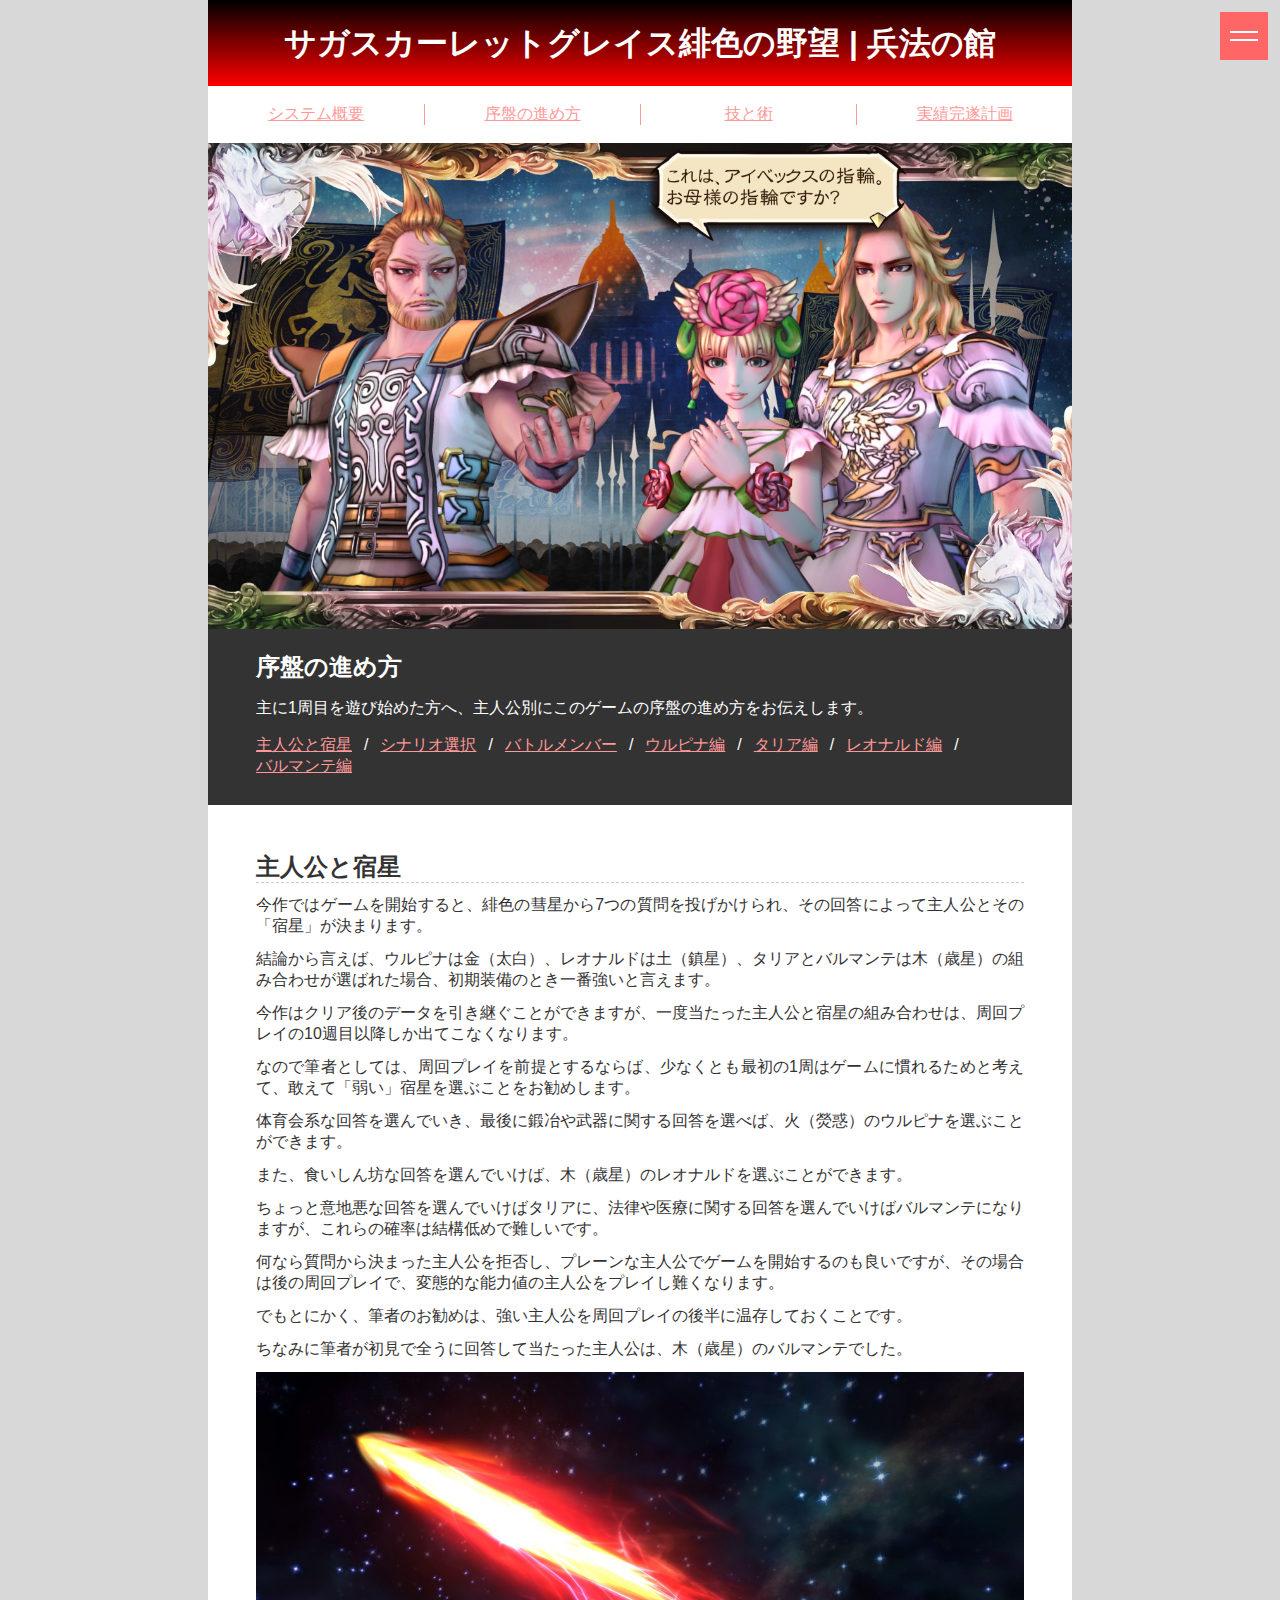
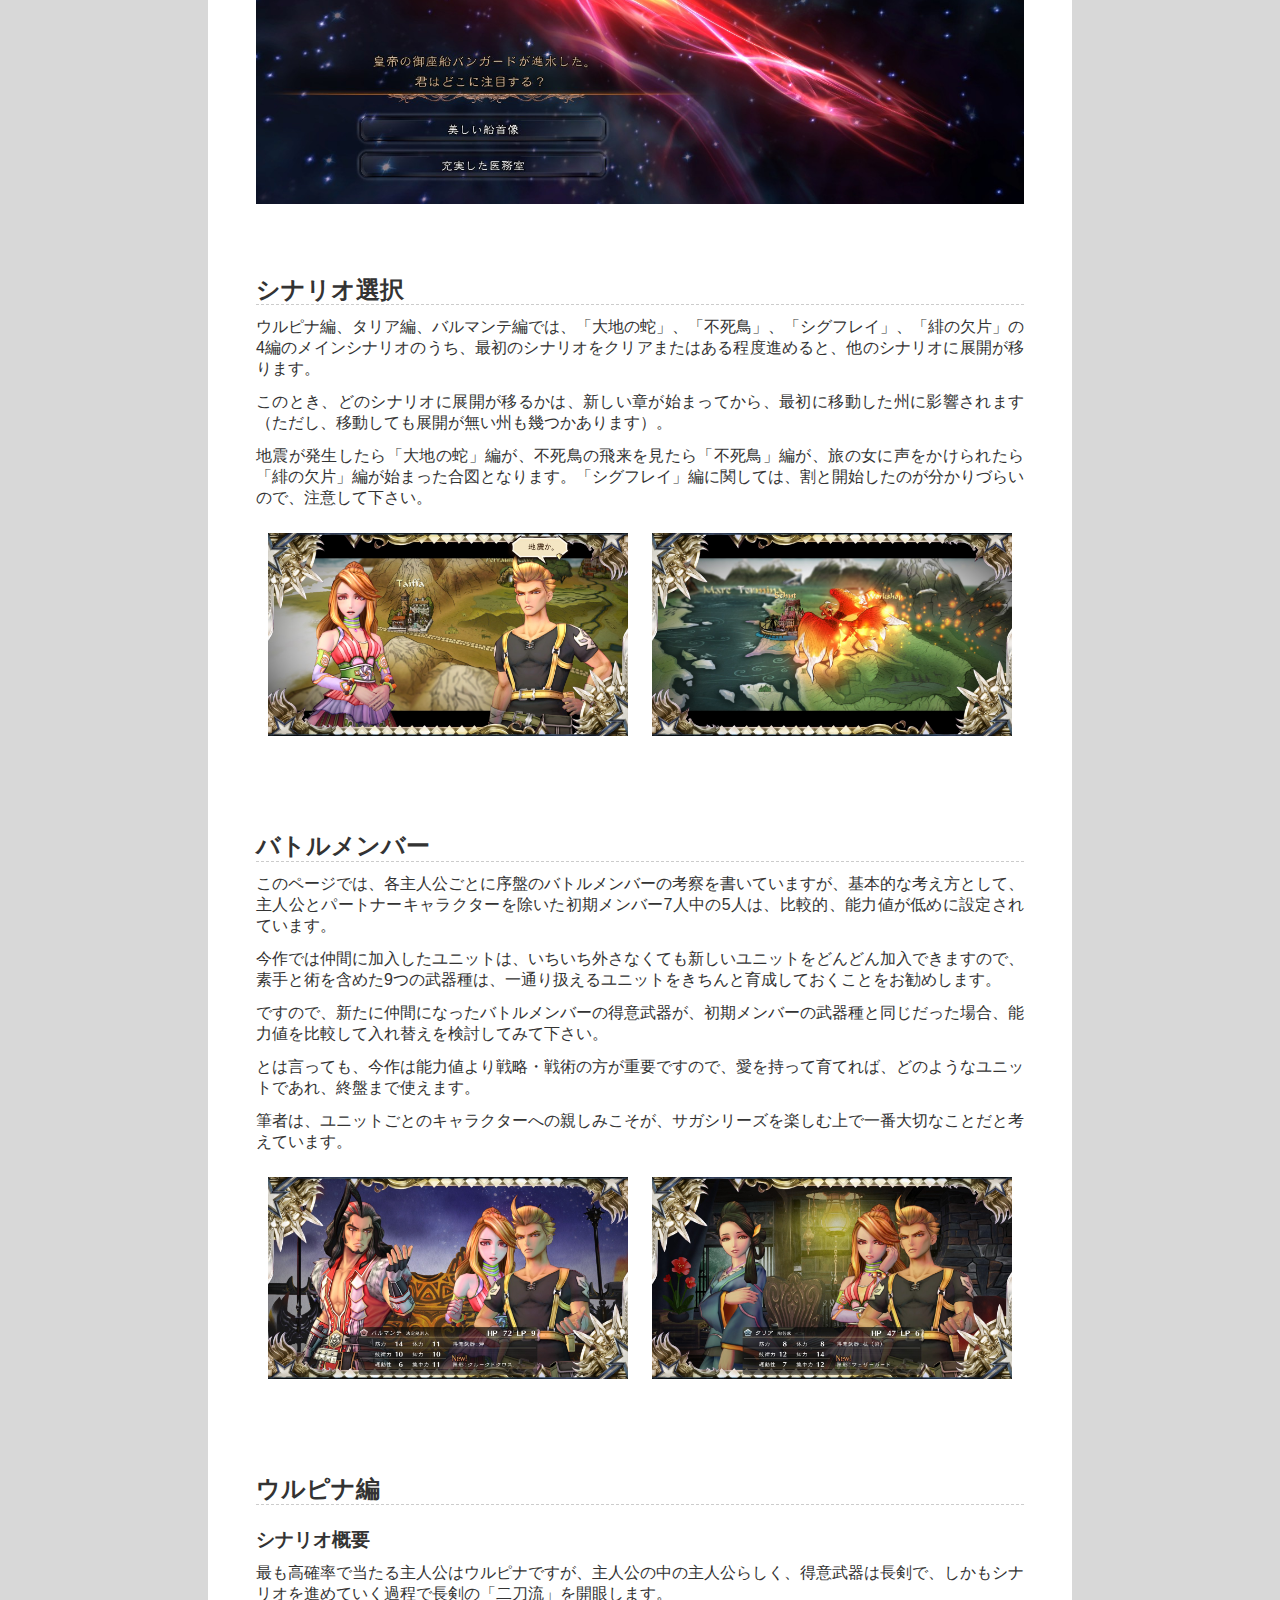
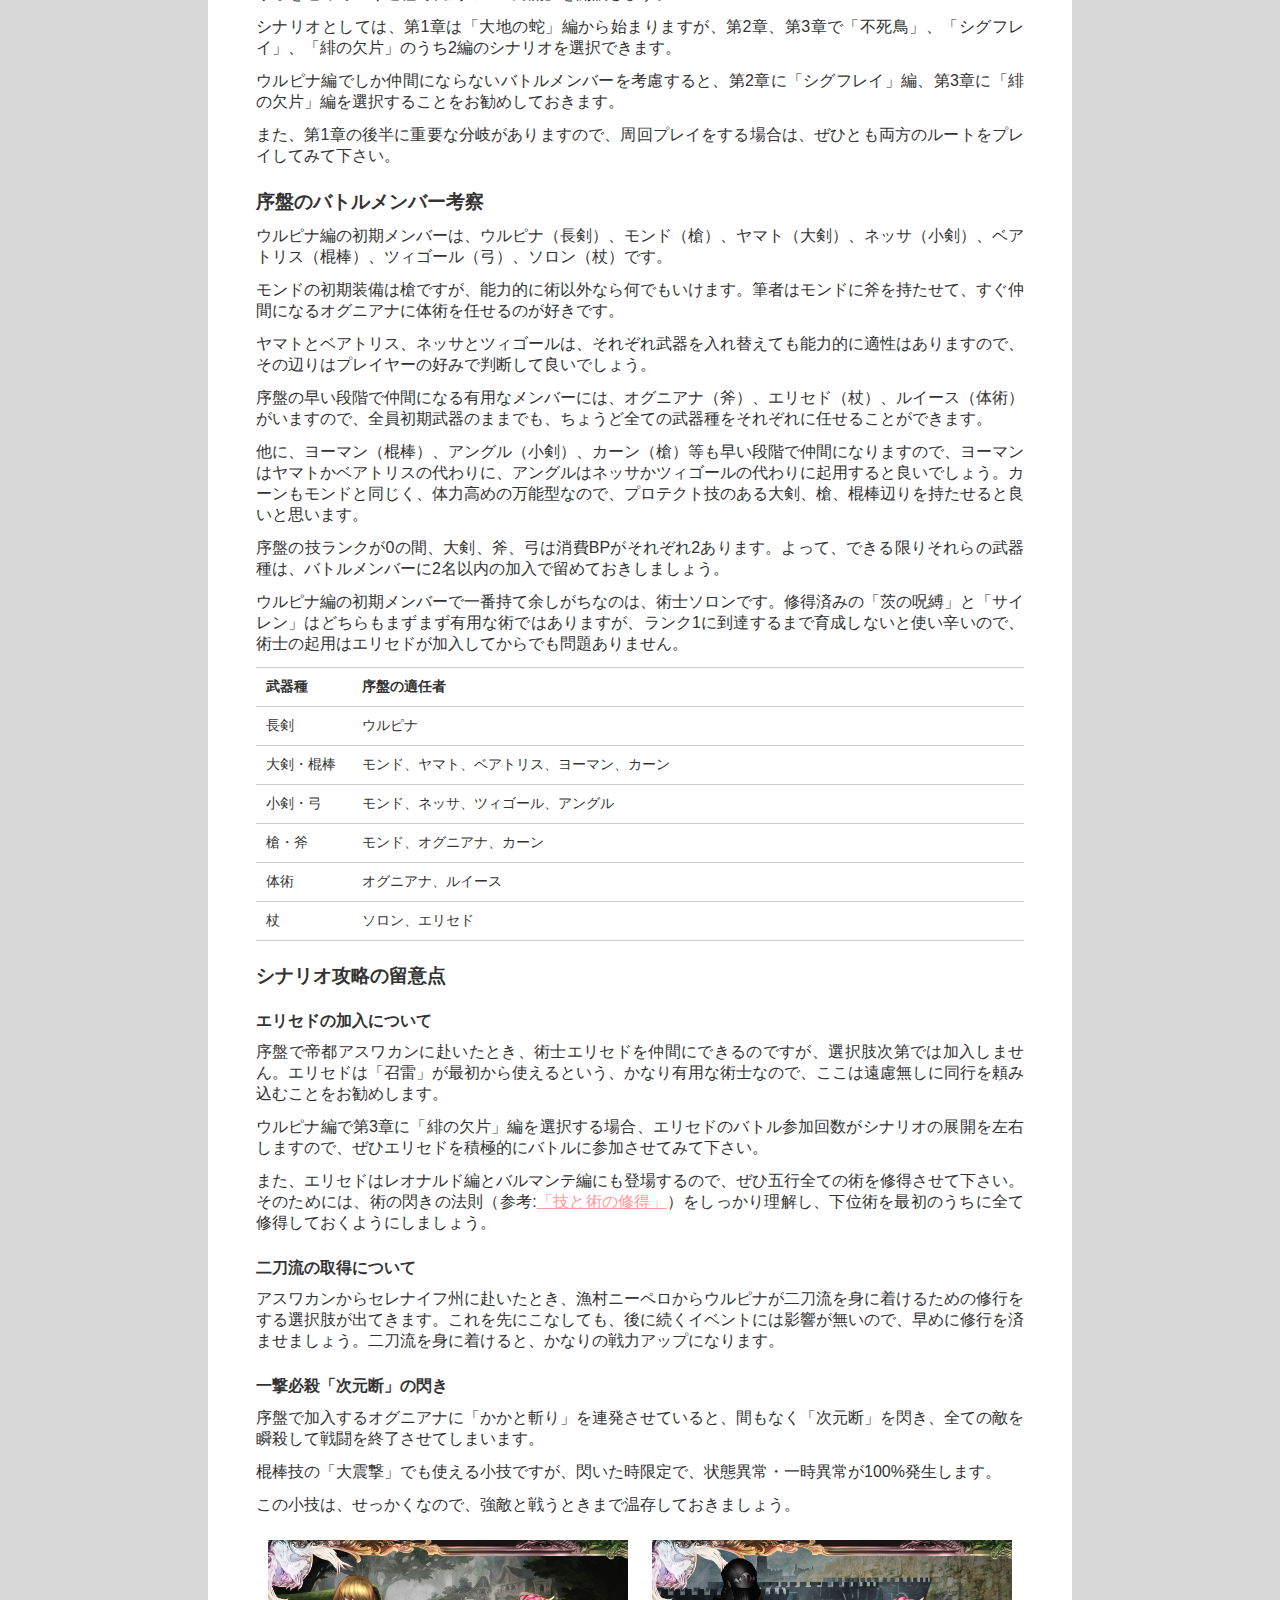
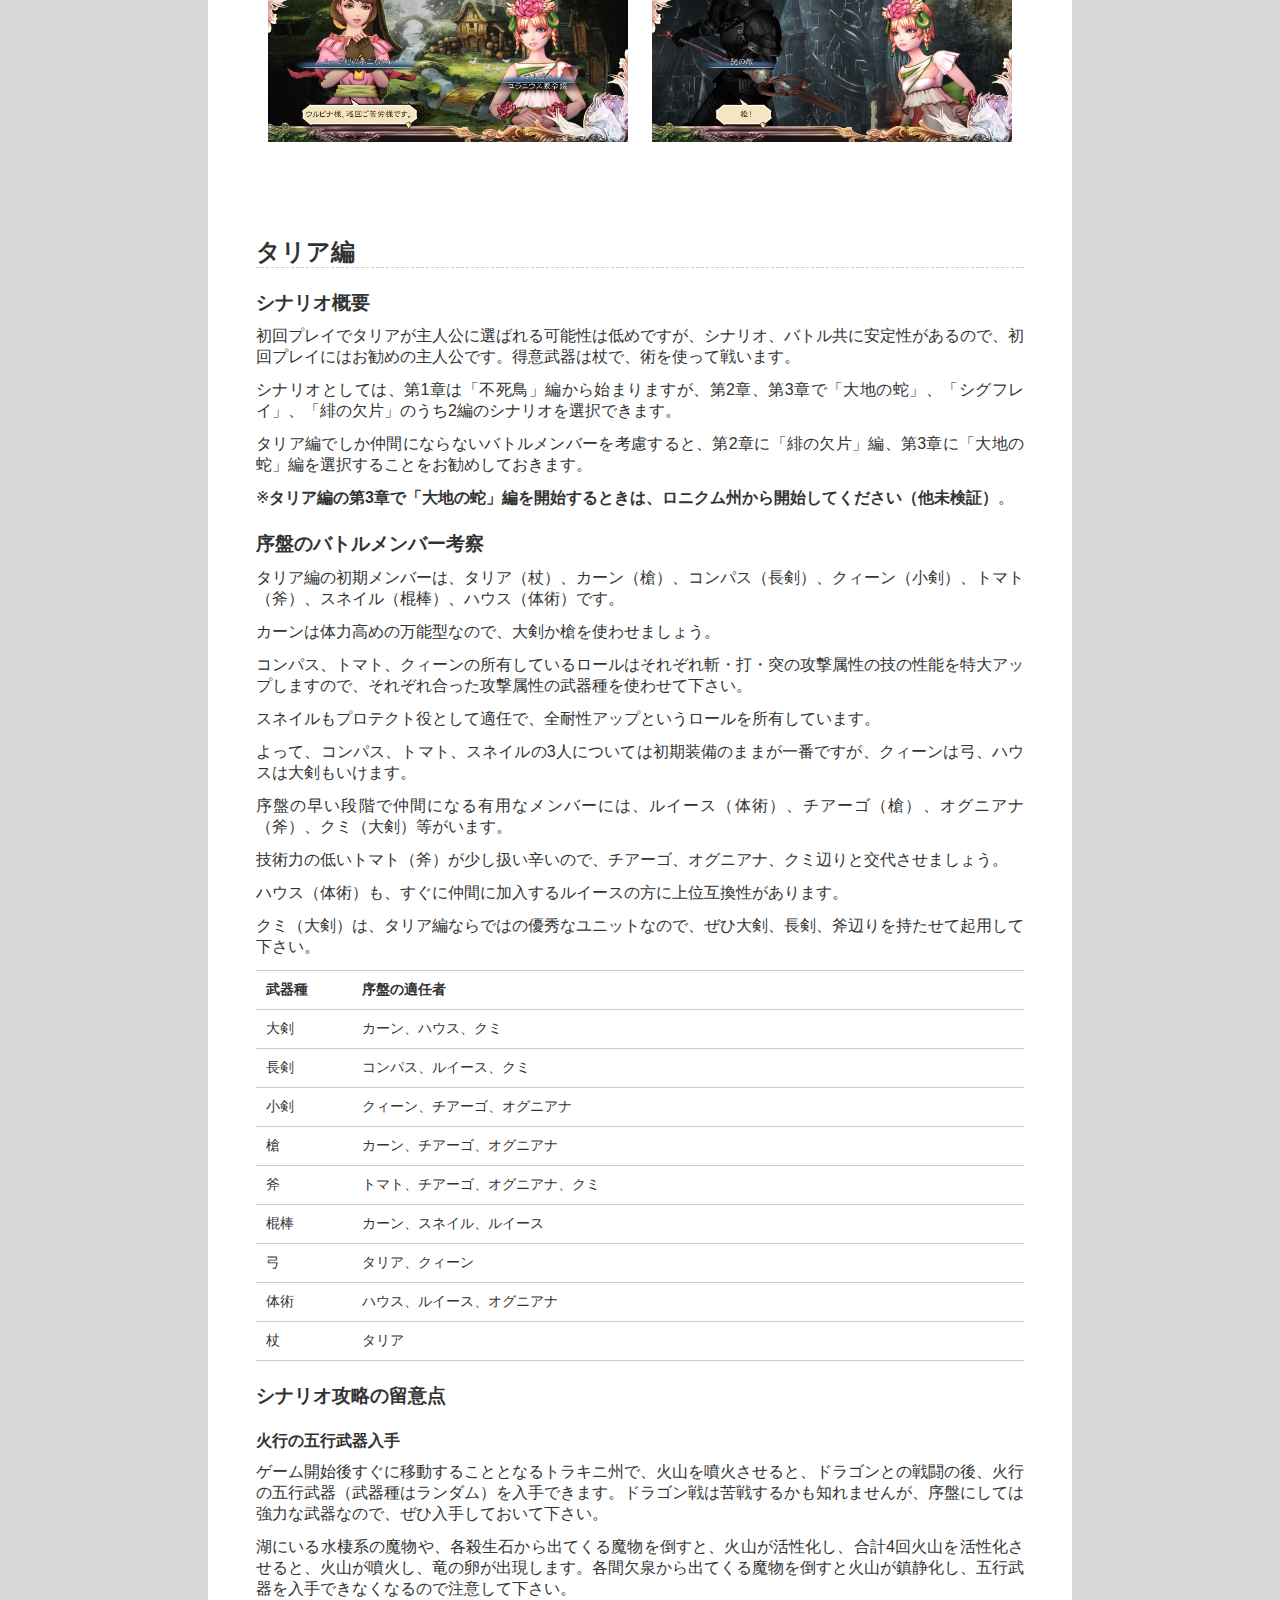
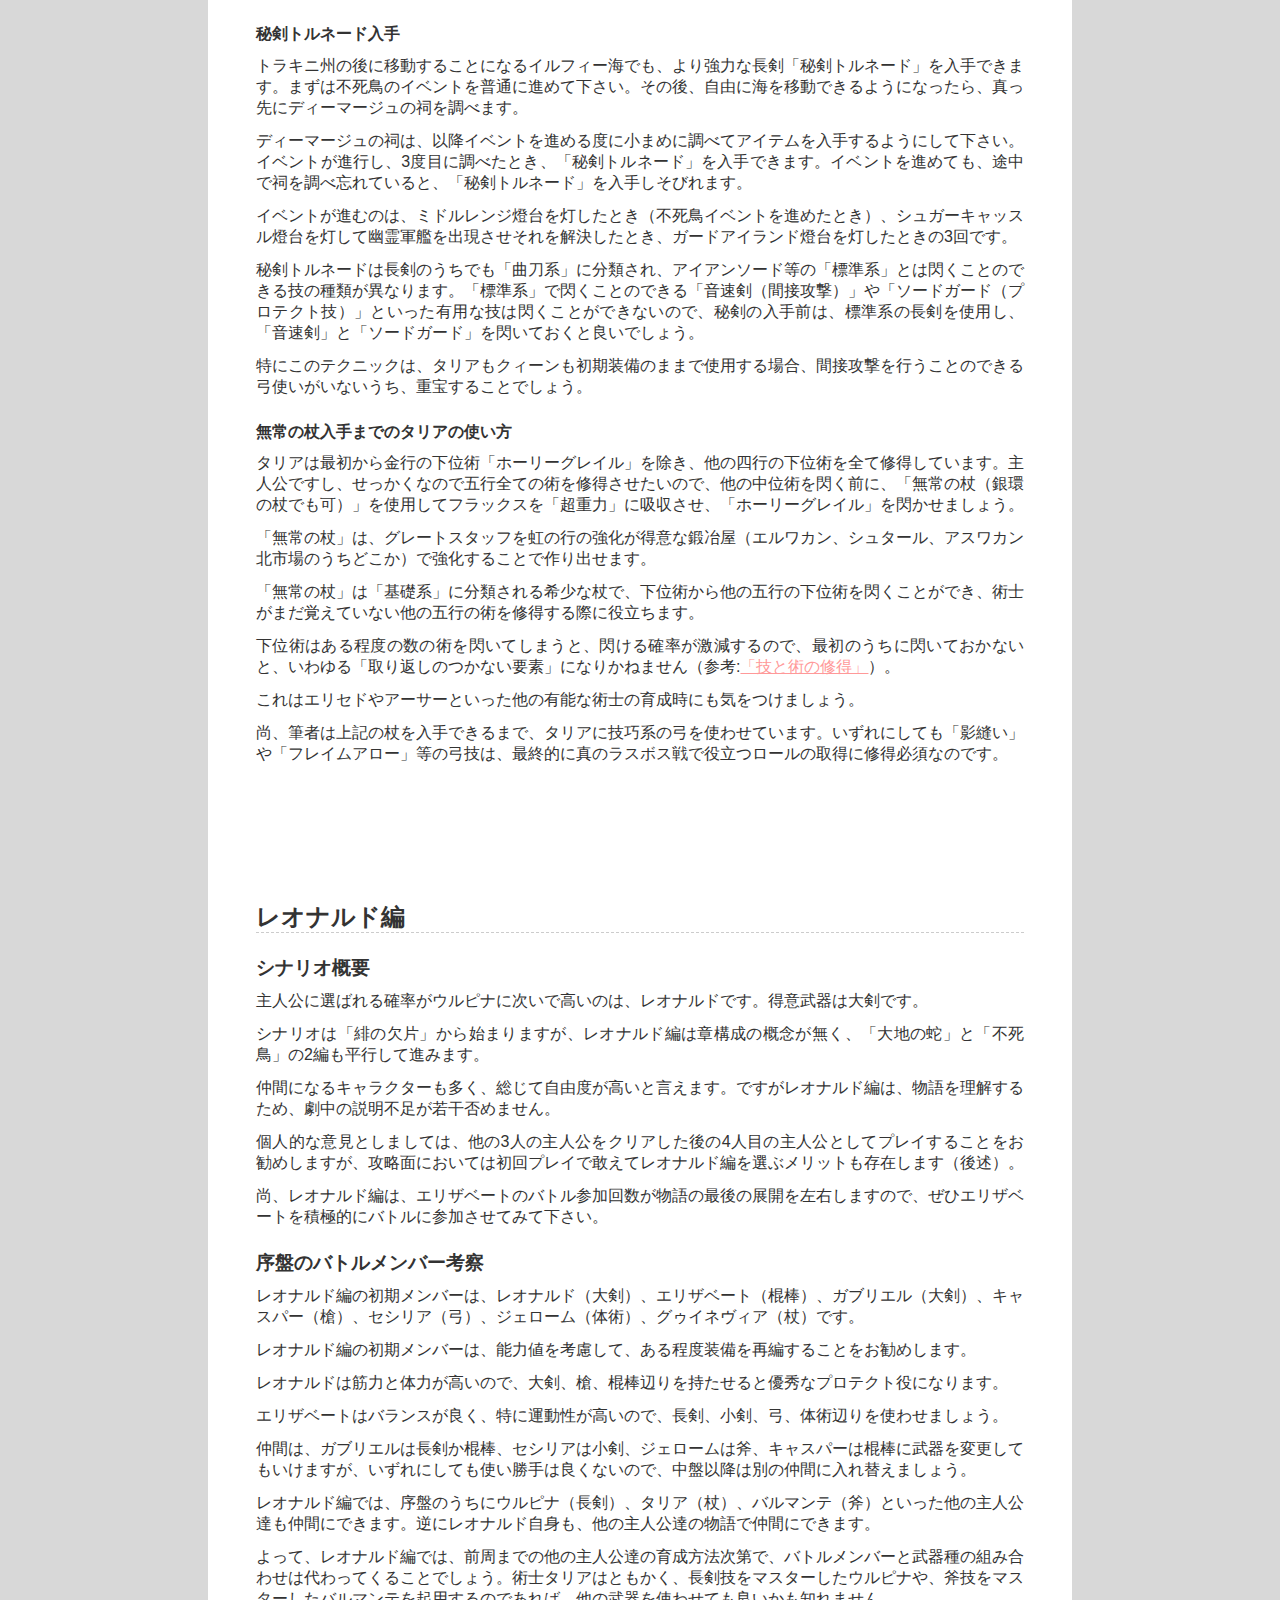
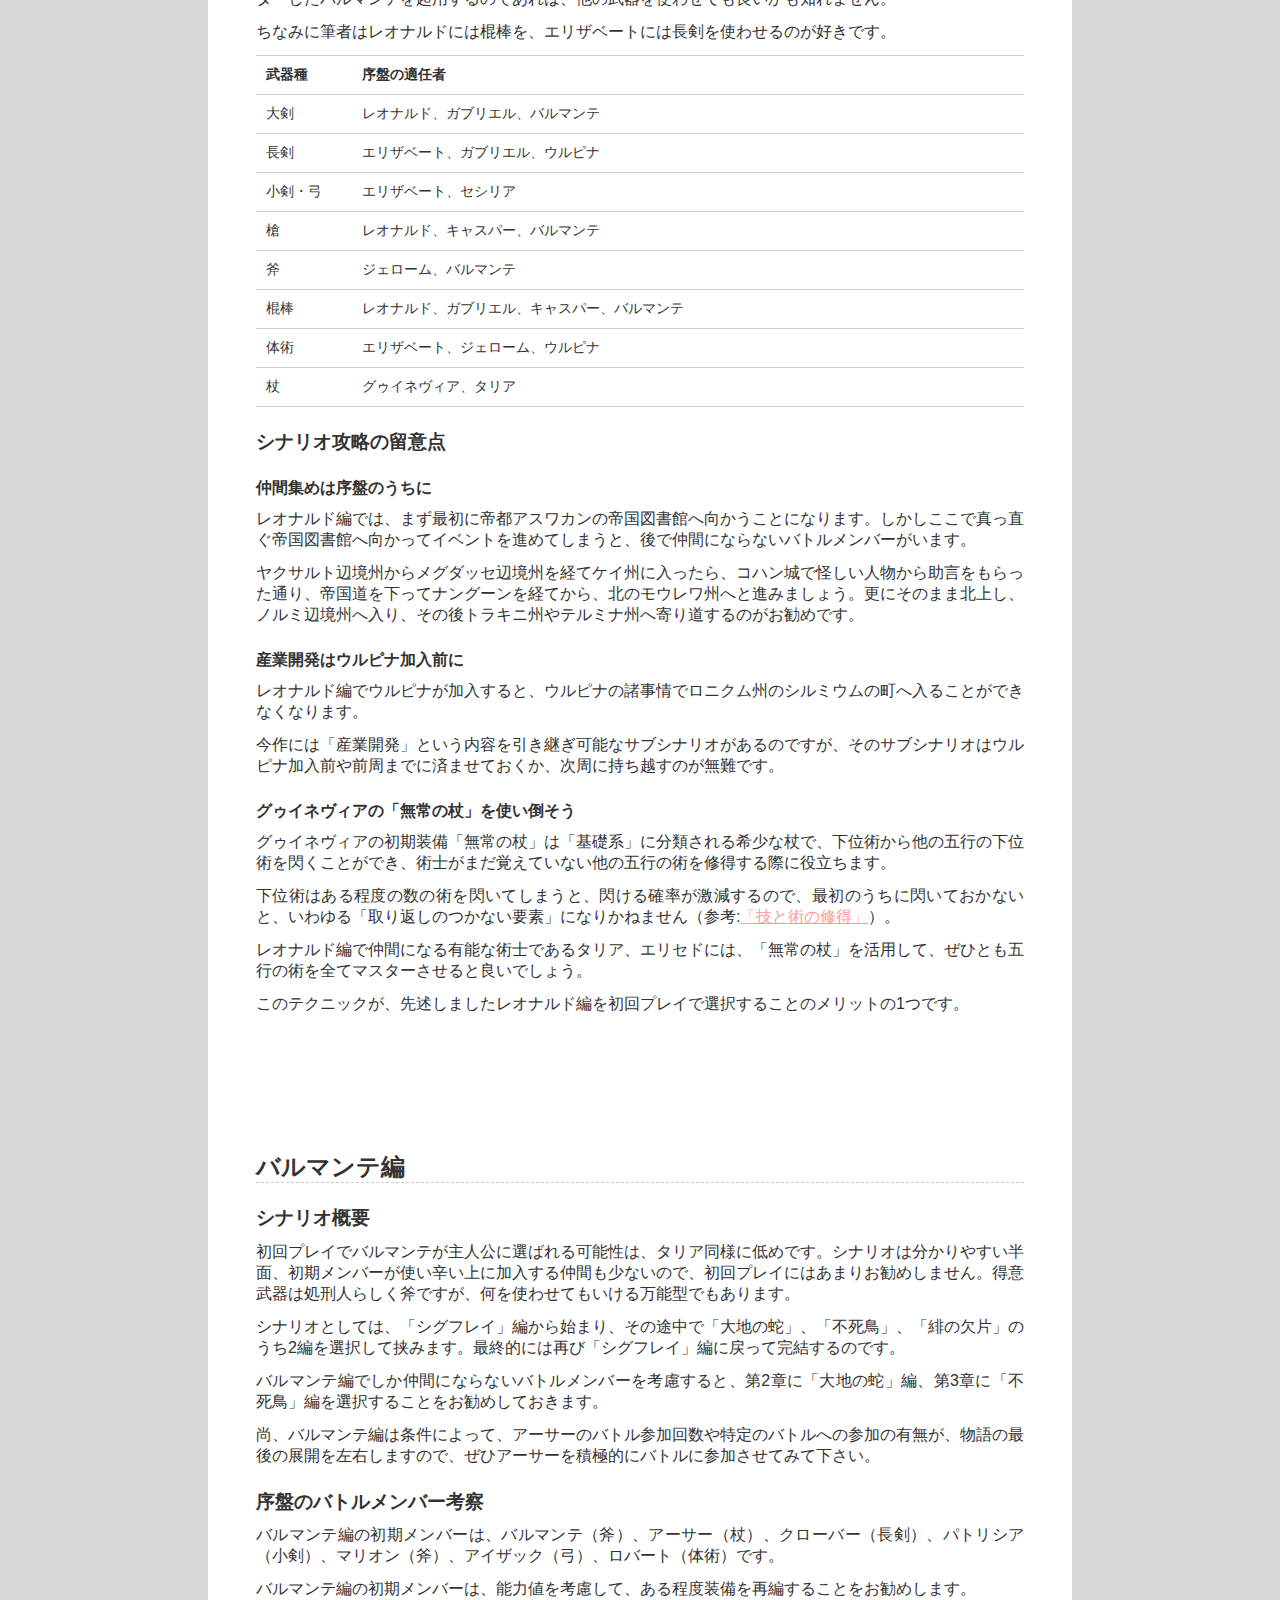
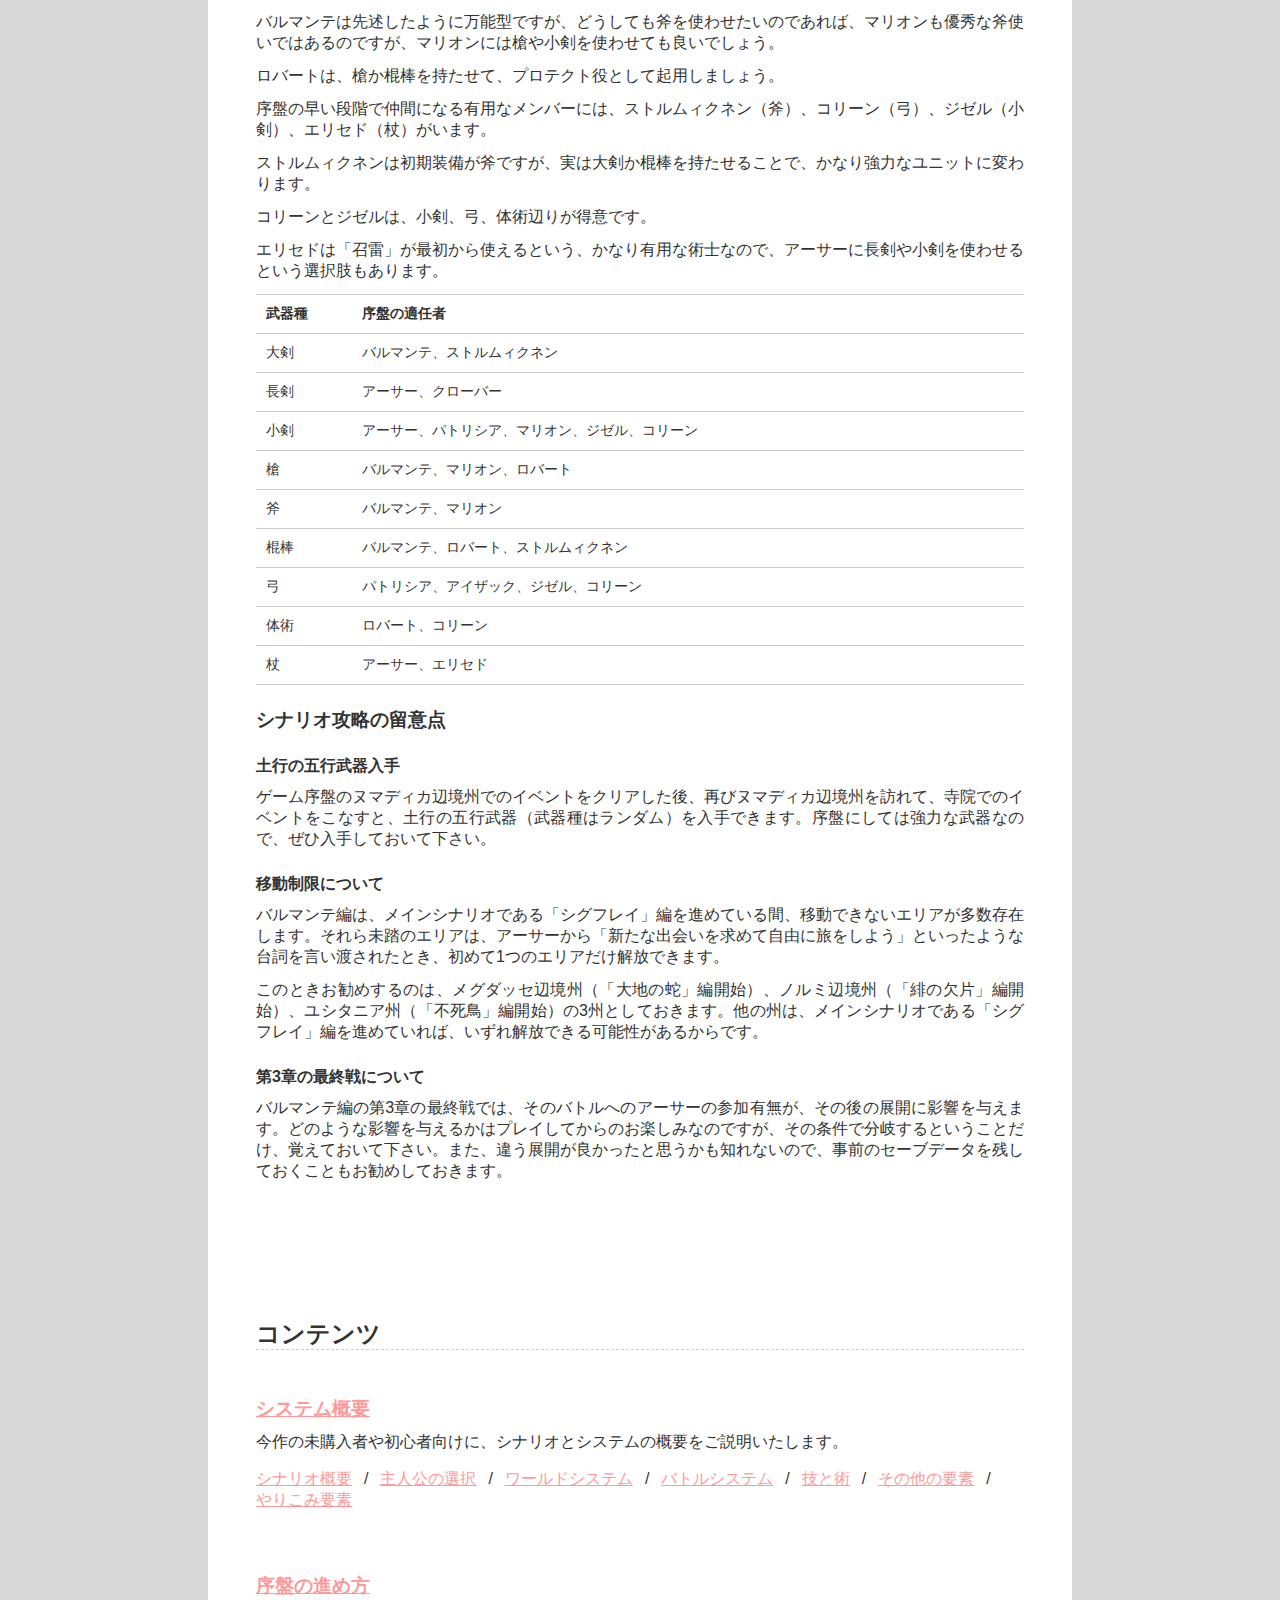
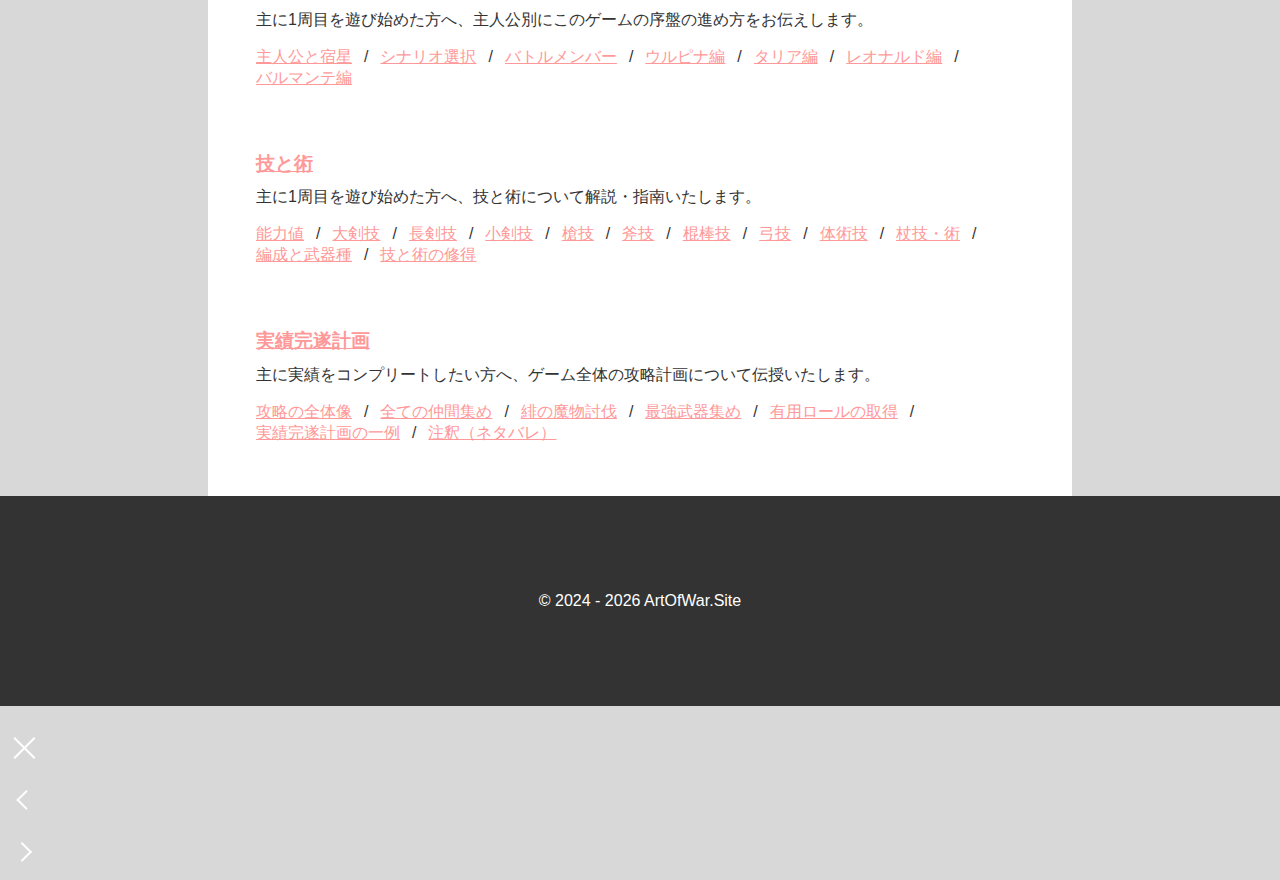
<file: page-02/index.html>
<!DOCTYPE html>
<html>
  <head>
    <meta charset="utf-8">
    <meta name="viewport" content="width=device-width, initial-scale=1.0">
    <title>序盤の進め方 | サガスカーレットグレイス緋色の野望攻略サイト | 兵法の館</title>
    <meta name="description" content="主に1周目を遊び始めた方へ、主人公別にこのゲームの序盤の進め方をお伝えします。コンテンツ:主人公と宿星/シナリオ選択/バトルメンバー/ウルピナ編/タリア編/レオナルド編/バルマンテ編">
    <link rel="stylesheet" href="../style.css">
    <link rel="icon" href="../favicon.ico">
  </head>
  <body>
    <header class="siteHeader">
      <h1 class="siteTitle"><a href="/"><span>サガスカーレットグレイス</span><span>緋色の野望 | 兵法の館</span></a></h1>
      <nav class="gNav">
        <h2 class="gNav__heading">menu</h2>
        <ul class="gNav__menu">
          <li class="gNav__menuItem"><a href="../page-01/">システム概要</a></li>
          <li class="gNav__menuItem"><a href="../page-02/">序盤の進め方</a></li>
          <li class="gNav__menuItem"><a href="../page-03/">技と術</a></li>
          <li class="gNav__menuItem"><a href="../page-04/">実績完遂計画</a></li>
        </ul>
      </nav>
    </header>
    <main class="main" data-gallery>
      <header class="pageHeader">
        <figure class="pageHeader__mainVisual">
          <img loading="lazy" src="../assets/ssg_02.jpg">
        </figure>
        <h1 class="heading --level_1">序盤の進め方</h1>
        <p>主に1周目を遊び始めた方へ、主人公別にこのゲームの序盤の進め方をお伝えします。</p>
        <div class="localNav">
          <ul class="localNav__menu">
            <li class="localNav__menuItem"><a href="#section-01">主人公と宿星</a></li>
            <li class="localNav__menuItem"><a href="#section-02">シナリオ選択</a></li>
            <li class="localNav__menuItem"><a href="#section-03">バトルメンバー</a></li>
            <li class="localNav__menuItem"><a href="#section-04">ウルピナ編</a></li>
            <li class="localNav__menuItem"><a href="#section-05">タリア編</a></li>
            <li class="localNav__menuItem"><a href="#section-06">レオナルド編</a></li>
            <li class="localNav__menuItem"><a href="#section-07">バルマンテ編</a></li>
          </ul>
        </div>
      </header>
      <section id="section-01" class="section">
        <h2 class="heading --level_2">主人公と宿星</h2>
        <p>今作ではゲームを開始すると、緋色の彗星から7つの質問を投げかけられ、その回答によって主人公とその「宿星」が決まります。</p>
        <p>結論から言えば、ウルピナは金（太白）、レオナルドは土（鎮星）、タリアとバルマンテは木（歳星）の組み合わせが選ばれた場合、初期装備のとき一番強いと言えます。</p>
        <p>今作はクリア後のデータを引き継ぐことができますが、一度当たった主人公と宿星の組み合わせは、周回プレイの10週目以降しか出てこなくなります。</p>
        <p>なので筆者としては、周回プレイを前提とするならば、少なくとも最初の1周はゲームに慣れるためと考えて、敢えて「弱い」宿星を選ぶことをお勧めします。</p>
        <p>体育会系な回答を選んでいき、最後に鍛冶や武器に関する回答を選べば、火（熒惑）のウルピナを選ぶことができます。</p>
        <p>また、食いしん坊な回答を選んでいけば、木（歳星）のレオナルドを選ぶことができます。</p>
        <p>ちょっと意地悪な回答を選んでいけばタリアに、法律や医療に関する回答を選んでいけばバルマンテになりますが、これらの確率は結構低めで難しいです。</p>
        <p>何なら質問から決まった主人公を拒否し、プレーンな主人公でゲームを開始するのも良いですが、その場合は後の周回プレイで、変態的な能力値の主人公をプレイし難くなります。</p>
        <p>でもとにかく、筆者のお勧めは、強い主人公を周回プレイの後半に温存しておくことです。</p>
        <p>ちなみに筆者が初見で全うに回答して当たった主人公は、木（歳星）のバルマンテでした。</p>
        <figure data-gallery-item>
          <img loading="lazy" src="../assets/ssg_02_01_01.jpg">
        </figure>
      </section>
      <section id="section-02" class="section">
        <h2 class="heading --level_2">シナリオ選択</h2>
        <p>ウルピナ編、タリア編、バルマンテ編では、「大地の蛇」、「不死鳥」、「シグフレイ」、「緋の欠片」の4編のメインシナリオのうち、最初のシナリオをクリアまたはある程度進めると、他のシナリオに展開が移ります。</p>
        <p>このとき、どのシナリオに展開が移るかは、新しい章が始まってから、最初に移動した州に影響されます（ただし、移動しても展開が無い州も幾つかあります）。</p>
        <p>地震が発生したら「大地の蛇」編が、不死鳥の飛来を見たら「不死鳥」編が、旅の女に声をかけられたら「緋の欠片」編が始まった合図となります。「シグフレイ」編に関しては、割と開始したのが分かりづらいので、注意して下さい。</p>
        <div class="gallery">
          <figure class="gallery__media" data-gallery-item>
            <img loading="lazy" src="../assets/ssg_02_02_01.jpg">
          </figure>
          <figure class="gallery__media" data-gallery-item>
            <img loading="lazy" src="../assets/ssg_02_02_02.jpg">
          </figure>
        </div>
      </section>
      <section id="section-03" class="section">
        <h2 class="heading --level_2">バトルメンバー</h2>
        <p>このページでは、各主人公ごとに序盤のバトルメンバーの考察を書いていますが、基本的な考え方として、主人公とパートナーキャラクターを除いた初期メンバー7人中の5人は、比較的、能力値が低めに設定されています。</p>
        <p>今作では仲間に加入したユニットは、いちいち外さなくても新しいユニットをどんどん加入できますので、素手と術を含めた9つの武器種は、一通り扱えるユニットをきちんと育成しておくことをお勧めします。</p>
        <p>ですので、新たに仲間になったバトルメンバーの得意武器が、初期メンバーの武器種と同じだった場合、能力値を比較して入れ替えを検討してみて下さい。</p>
        <p>とは言っても、今作は能力値より戦略・戦術の方が重要ですので、愛を持って育てれば、どのようなユニットであれ、終盤まで使えます。</p>
        <p>筆者は、ユニットごとのキャラクターへの親しみこそが、サガシリーズを楽しむ上で一番大切なことだと考えています。</p>
        <div class="gallery">
          <figure class="gallery__media" data-gallery-item>
            <img loading="lazy" src="../assets/ssg_02_03_01.jpg">
          </figure>
          <figure class="gallery__media" data-gallery-item>
            <img loading="lazy" src="../assets/ssg_02_03_02.jpg">
          </figure>
        </div>
      </section>
      <section id="section-04" class="section">
        <h2 class="heading --level_2">ウルピナ編</h2>
        <h3 id="section-04-01" class="heading --level_3">シナリオ概要</h3>
        <p>最も高確率で当たる主人公はウルピナですが、主人公の中の主人公らしく、得意武器は長剣で、しかもシナリオを進めていく過程で長剣の「二刀流」を開眼します。</p>
        <p>シナリオとしては、第1章は「大地の蛇」編から始まりますが、第2章、第3章で「不死鳥」、「シグフレイ」、「緋の欠片」のうち2編のシナリオを選択できます。</p>
        <p>ウルピナ編でしか仲間にならないバトルメンバーを考慮すると、第2章に「シグフレイ」編、第3章に「緋の欠片」編を選択することをお勧めしておきます。</p>
        <p>また、第1章の後半に重要な分岐がありますので、周回プレイをする場合は、ぜひとも両方のルートをプレイしてみて下さい。</p>
        <h3 id="section-04-02" class="heading --level_3">序盤のバトルメンバー考察</h3>
        <p>ウルピナ編の初期メンバーは、ウルピナ（長剣）、モンド（槍）、ヤマト（大剣）、ネッサ（小剣）、ベアトリス（棍棒）、ツィゴール（弓）、ソロン（杖）です。</p>
        <p>モンドの初期装備は槍ですが、能力的に術以外なら何でもいけます。筆者はモンドに斧を持たせて、すぐ仲間になるオグニアナに体術を任せるのが好きです。</p>
        <p>ヤマトとベアトリス、ネッサとツィゴールは、それぞれ武器を入れ替えても能力的に適性はありますので、その辺りはプレイヤーの好みで判断して良いでしょう。</p>
        <p>序盤の早い段階で仲間になる有用なメンバーには、オグニアナ（斧）、エリセド（杖）、ルイース（体術）がいますので、全員初期武器のままでも、ちょうど全ての武器種をそれぞれに任せることができます。</p>
        <p>他に、ヨーマン（棍棒）、アングル（小剣）、カーン（槍）等も早い段階で仲間になりますので、ヨーマンはヤマトかベアトリスの代わりに、アングルはネッサかツィゴールの代わりに起用すると良いでしょう。カーンもモンドと同じく、体力高めの万能型なので、プロテクト技のある大剣、槍、棍棒辺りを持たせると良いと思います。</p>
        <p>序盤の技ランクが0の間、大剣、斧、弓は消費BPがそれぞれ2あります。よって、できる限りそれらの武器種は、バトルメンバーに2名以内の加入で留めておきしましょう。</p>
        <p>ウルピナ編の初期メンバーで一番持て余しがちなのは、術士ソロンです。修得済みの「茨の呪縛」と「サイレン」はどちらもまずまず有用な術ではありますが、ランク1に到達するまで育成しないと使い辛いので、術士の起用はエリセドが加入してからでも問題ありません。</p>
        <div class="tableWrap">
          <table class="table --type_1">
            <thead>
              <tr>
                <th>武器種</th>
                <th>序盤の適任者</th>
              </tr>
            </thead>
            <tbody>
              <tr>
                <td>長剣</td>
                <td>ウルピナ</td>
              </tr>
              <tr>
                <td>大剣・棍棒</td>
                <td>モンド、ヤマト、ベアトリス、ヨーマン、カーン</td>
              </tr>
              <tr>
                <td>小剣・弓</td>
                <td>モンド、ネッサ、ツィゴール、アングル</td>
              </tr>
              <tr>
                <td>槍・斧</td>
                <td>モンド、オグニアナ、カーン</td>
              </tr>
              <tr>
                <td>体術</td>
                <td>オグニアナ、ルイース</td>
              </tr>
              <tr>
                <td>杖</td>
                <td>ソロン、エリセド</td>
              </tr>
            </tbody>
          </table>
        </div>
        <h3 id="section-04-03" class="heading --level_3">シナリオ攻略の留意点</h3>
        <h4 class="heading --level_4">エリセドの加入について</h4>
        <p>序盤で帝都アスワカンに赴いたとき、術士エリセドを仲間にできるのですが、選択肢次第では加入しません。エリセドは「召雷」が最初から使えるという、かなり有用な術士なので、ここは遠慮無しに同行を頼み込むことをお勧めします。</p>
        <p>ウルピナ編で第3章に「緋の欠片」編を選択する場合、エリセドのバトル参加回数がシナリオの展開を左右しますので、ぜひエリセドを積極的にバトルに参加させてみて下さい。</p>
        <p>また、エリセドはレオナルド編とバルマンテ編にも登場するので、ぜひ五行全ての術を修得させて下さい。そのためには、術の閃きの法則（参考:<a href="../page-03/#section-12-02">「技と術の修得」</a>）をしっかり理解し、下位術を最初のうちに全て修得しておくようにしましょう。</p>
        <h4 class="heading --level_4">二刀流の取得について</h4>
        <p>アスワカンからセレナイフ州に赴いたとき、漁村ニーペロからウルピナが二刀流を身に着けるための修行をする選択肢が出てきます。これを先にこなしても、後に続くイベントには影響が無いので、早めに修行を済ませましょう。二刀流を身に着けると、かなりの戦力アップになります。</p>
        <h4 class="heading --level_4">一撃必殺「次元断」の閃き</h4>
        <p>序盤で加入するオグニアナに「かかと斬り」を連発させていると、間もなく「次元断」を閃き、全ての敵を瞬殺して戦闘を終了させてしまいます。</p>
        <p>棍棒技の「大震撃」でも使える小技ですが、閃いた時限定で、状態異常・一時異常が100%発生します。</p>
        <p>この小技は、せっかくなので、強敵と戦うときまで温存しておきましょう。</p>
        <div class="gallery">
          <figure class="gallery__media" data-gallery-item>
            <img loading="lazy" src="../assets/ssg_02_04_01.jpg">
          </figure>
          <figure class="gallery__media" data-gallery-item>
            <img loading="lazy" src="../assets/ssg_02_04_02.jpg">
          </figure>
        </div>
      </section>
      <section id="section-05" class="section">
        <h2 class="heading --level_2">タリア編</h2>
        <h3 id="section-05-01" class="heading --level_3">シナリオ概要</h3>
        <p>初回プレイでタリアが主人公に選ばれる可能性は低めですが、シナリオ、バトル共に安定性があるので、初回プレイにはお勧めの主人公です。得意武器は杖で、術を使って戦います。</p>
        <p>シナリオとしては、第1章は「不死鳥」編から始まりますが、第2章、第3章で「大地の蛇」、「シグフレイ」、「緋の欠片」のうち2編のシナリオを選択できます。</p>
        <p>タリア編でしか仲間にならないバトルメンバーを考慮すると、第2章に「緋の欠片」編、第3章に「大地の蛇」編を選択することをお勧めしておきます。</p>
        <p>※<strong>タリア編の第3章で「大地の蛇」編を開始するときは、ロニクム州から開始してください（他未検証）</strong>。</p>
        <h3 id="section-05-02" class="heading --level_3">序盤のバトルメンバー考察</h3>
        <p>タリア編の初期メンバーは、タリア（杖）、カーン（槍）、コンパス（長剣）、クィーン（小剣）、トマト（斧）、スネイル（棍棒）、ハウス（体術）です。</p>
        <p>カーンは体力高めの万能型なので、大剣か槍を使わせましょう。</p>
        <p>コンパス、トマト、クィーンの所有しているロールはそれぞれ斬・打・突の攻撃属性の技の性能を特大アップしますので、それぞれ合った攻撃属性の武器種を使わせて下さい。</p>
        <p>スネイルもプロテクト役として適任で、全耐性アップというロールを所有しています。
        <p>よって、コンパス、トマト、スネイルの3人については初期装備のままが一番ですが、クィーンは弓、ハウスは大剣もいけます。</p>
        <p>序盤の早い段階で仲間になる有用なメンバーには、ルイース（体術）、チアーゴ（槍）、オグニアナ（斧）、クミ（大剣）等がいます。</p>
        <p>技術力の低いトマト（斧）が少し扱い辛いので、チアーゴ、オグニアナ、クミ辺りと交代させましょう。</p>
        <p>ハウス（体術）も、すぐに仲間に加入するルイースの方に上位互換性があります。</p>
        <p>クミ（大剣）は、タリア編ならではの優秀なユニットなので、ぜひ大剣、長剣、斧辺りを持たせて起用して下さい。</p>
        <div class="tableWrap">
          <table class="table --type_1">
            <thead>
              <tr>
                <th>武器種</th>
                <th>序盤の適任者</th>
              </tr>
            </thead>
            <tbody>
              <tr>
                <td>大剣</td>
                <td>カーン、ハウス、クミ</td>
              </tr>
              <tr>
                <td>長剣</td>
                <td>コンパス、ルイース、クミ</td>
              </tr>
              <tr>
                <td>小剣</td>
                <td>クィーン、チアーゴ、オグニアナ</td>
              </tr>
              <tr>
                <td>槍</td>
                <td>カーン、チアーゴ、オグニアナ</td>
              </tr>
              <tr>
                <td>斧</td>
                <td>トマト、チアーゴ、オグニアナ、クミ</td>
              </tr>
              <tr>
                <td>棍棒</td>
                <td>カーン、スネイル、ルイース</td>
              </tr>
              <tr>
                <td>弓</td>
                <td>タリア、クィーン</td>
              </tr>
              <tr>
                <td>体術</td>
                <td>ハウス、ルイース、オグニアナ</td>
              </tr>
              <tr>
                <td>杖</td>
                <td>タリア</td>
              </tr>
            </tbody>
          </table>
        </div>
        <h3 id="section-05-03" class="heading --level_3">シナリオ攻略の留意点</h3>
        <h4 class="heading --level_4">火行の五行武器入手</h4>
        <p>ゲーム開始後すぐに移動することとなるトラキニ州で、火山を噴火させると、ドラゴンとの戦闘の後、火行の五行武器（武器種はランダム）を入手できます。ドラゴン戦は苦戦するかも知れませんが、序盤にしては強力な武器なので、ぜひ入手しておいて下さい。</p>
        <p>湖にいる水棲系の魔物や、各殺生石から出てくる魔物を倒すと、火山が活性化し、合計4回火山を活性化させると、火山が噴火し、竜の卵が出現します。各間欠泉から出てくる魔物を倒すと火山が鎮静化し、五行武器を入手できなくなるので注意して下さい。</p>
        <h4 class="heading --level_4">秘剣トルネード入手</h4>
        <p>トラキニ州の後に移動することになるイルフィー海でも、より強力な長剣「秘剣トルネード」を入手できます。まずは不死鳥のイベントを普通に進めて下さい。その後、自由に海を移動できるようになったら、真っ先にディーマージュの祠を調べます。</p>
        <p>ディーマージュの祠は、以降イベントを進める度に小まめに調べてアイテムを入手するようにして下さい。イベントが進行し、3度目に調べたとき、「秘剣トルネード」を入手できます。イベントを進めても、途中で祠を調べ忘れていると、「秘剣トルネード」を入手しそびれます。</p>
        <p>イベントが進むのは、ミドルレンジ燈台を灯したとき（不死鳥イベントを進めたとき）、シュガーキャッスル燈台を灯して幽霊軍艦を出現させそれを解決したとき、ガードアイランド燈台を灯したときの3回です。</p>
        <p>秘剣トルネードは長剣のうちでも「曲刀系」に分類され、アイアンソード等の「標準系」とは閃くことのできる技の種類が異なります。「標準系」で閃くことのできる「音速剣（間接攻撃）」や「ソードガード（プロテクト技）」といった有用な技は閃くことができないので、秘剣の入手前は、標準系の長剣を使用し、「音速剣」と「ソードガード」を閃いておくと良いでしょう。</p>
        <p>特にこのテクニックは、タリアもクィーンも初期装備のままで使用する場合、間接攻撃を行うことのできる弓使いがいないうち、重宝することでしょう。</p>
        <h4 class="heading --level_4">無常の杖入手までのタリアの使い方</h4>
        <p>タリアは最初から金行の下位術「ホーリーグレイル」を除き、他の四行の下位術を全て修得しています。主人公ですし、せっかくなので五行全ての術を修得させたいので、他の中位術を閃く前に、「無常の杖（銀環の杖でも可）」を使用してフラックスを「超重力」に吸収させ、「ホーリーグレイル」を閃かせましょう。</p>
        <p>「無常の杖」は、グレートスタッフを虹の行の強化が得意な鍛冶屋（エルワカン、シュタール、アスワカン北市場のうちどこか）で強化することで作り出せます。</p>
        <p>「無常の杖」は「基礎系」に分類される希少な杖で、下位術から他の五行の下位術を閃くことができ、術士がまだ覚えていない他の五行の術を修得する際に役立ちます。</p>
        <p>下位術はある程度の数の術を閃いてしまうと、閃ける確率が激減するので、最初のうちに閃いておかないと、いわゆる「取り返しのつかない要素」になりかねません（参考:<a href="../page-03/#section-12-02">「技と術の修得」</a>）。</p>
        <p>これはエリセドやアーサーといった他の有能な術士の育成時にも気をつけましょう。</p>
        <p>尚、筆者は上記の杖を入手できるまで、タリアに技巧系の弓を使わせています。いずれにしても「影縫い」や「フレイムアロー」等の弓技は、最終的に真のラスボス戦で役立つロールの取得に修得必須なのです。</p>
        <div class="gallery">
          <figure class="gallery__media" data-gallery-item>
            <img loading="lazy" src="../assets/ssg_02_05_01.jpg">
          </figure>
          <figure class="gallery__media" data-gallery-item>
            <img loading="lazy" src="../assets/ssg_02_05_02.jpg">
          </figure>
        </div>
      </section>
      <section id="section-06" class="section">
        <h2 class="heading --level_2">レオナルド編</h2>
        <h3 id="section-06-01" class="heading --level_3">シナリオ概要</h3>
        <p>主人公に選ばれる確率がウルピナに次いで高いのは、レオナルドです。得意武器は大剣です。</p>
        <p>シナリオは「緋の欠片」から始まりますが、レオナルド編は章構成の概念が無く、「大地の蛇」と「不死鳥」の2編も平行して進みます。</p>
        <p>仲間になるキャラクターも多く、総じて自由度が高いと言えます。ですがレオナルド編は、物語を理解するため、劇中の説明不足が若干否めません。</p>
        <p>個人的な意見としましては、他の3人の主人公をクリアした後の4人目の主人公としてプレイすることをお勧めしますが、攻略面においては初回プレイで敢えてレオナルド編を選ぶメリットも存在します（後述）。</p>
        <p>尚、レオナルド編は、エリザベートのバトル参加回数が物語の最後の展開を左右しますので、ぜひエリザベートを積極的にバトルに参加させてみて下さい。</p>
        <h3 id="section-06-02" class="heading --level_3">序盤のバトルメンバー考察</h3>
        <p>レオナルド編の初期メンバーは、レオナルド（大剣）、エリザベート（棍棒）、ガブリエル（大剣）、キャスパー（槍）、セシリア（弓）、ジェローム（体術）、グゥイネヴィア（杖）です。</p>
        <p>レオナルド編の初期メンバーは、能力値を考慮して、ある程度装備を再編することをお勧めします。</p>
        <p>レオナルドは筋力と体力が高いので、大剣、槍、棍棒辺りを持たせると優秀なプロテクト役になります。</p>
        <p>エリザベートはバランスが良く、特に運動性が高いので、長剣、小剣、弓、体術辺りを使わせましょう。</p>
        <p>仲間は、ガブリエルは長剣か棍棒、セシリアは小剣、ジェロームは斧、キャスパーは棍棒に武器を変更してもいけますが、いずれにしても使い勝手は良くないので、中盤以降は別の仲間に入れ替えましょう。</p>
        <p>レオナルド編では、序盤のうちにウルピナ（長剣）、タリア（杖）、バルマンテ（斧）といった他の主人公達も仲間にできます。逆にレオナルド自身も、他の主人公達の物語で仲間にできます。</p>
        <p>よって、レオナルド編では、前周までの他の主人公達の育成方法次第で、バトルメンバーと武器種の組み合わせは代わってくることでしょう。術士タリアはともかく、長剣技をマスターしたウルピナや、斧技をマスターしたバルマンテを起用するのであれば、他の武器を使わせても良いかも知れません。</p>
        <p>ちなみに筆者はレオナルドには棍棒を、エリザベートには長剣を使わせるのが好きです。</p>
        <div class="tableWrap">
          <table class="table --type_1">
            <thead>
              <tr>
                <th>武器種</th>
                <th>序盤の適任者</th>
              </tr>
            </thead>
            <tbody>
              <tr>
                <td>大剣</td>
                <td>レオナルド、ガブリエル、バルマンテ</td>
              </tr>
              <tr>
                <td>長剣</td>
                <td>エリザベート、ガブリエル、ウルピナ</td>
              </tr>
              <tr>
                <td>小剣・弓</td>
                <td>エリザベート、セシリア</td>
              </tr>
              <tr>
                <td>槍</td>
                <td>レオナルド、キャスパー、バルマンテ</td>
              </tr>
              <tr>
                <td>斧</td>
                <td>ジェローム、バルマンテ</td>
              </tr>
              <tr>
                <td>棍棒</td>
                <td>レオナルド、ガブリエル、キャスパー、バルマンテ</td>
              </tr>
              <tr>
                <td>体術</td>
                <td>エリザベート、ジェローム、ウルピナ</td>
              </tr>
              <tr>
                <td>杖</td>
                <td>グゥイネヴィア、タリア</td>
              </tr>
            </tbody>
          </table>
        </div>
        <h3 id="section-06-03" class="heading --level_3">シナリオ攻略の留意点</h3>
        <h4 class="heading --level_4">仲間集めは序盤のうちに</h4>
        <p>レオナルド編では、まず最初に帝都アスワカンの帝国図書館へ向かうことになります。しかしここで真っ直ぐ帝国図書館へ向かってイベントを進めてしまうと、後で仲間にならないバトルメンバーがいます。</p>
        <p>ヤクサルト辺境州からメグダッセ辺境州を経てケイ州に入ったら、コハン城で怪しい人物から助言をもらった通り、帝国道を下ってナングーンを経てから、北のモウレワ州へと進みましょう。更にそのまま北上し、ノルミ辺境州へ入り、その後トラキニ州やテルミナ州へ寄り道するのがお勧めです。</p>
        <h4 class="heading --level_4">産業開発はウルピナ加入前に</h4>
        <p>レオナルド編でウルピナが加入すると、ウルピナの諸事情でロニクム州のシルミウムの町へ入ることができなくなります。</p>
        <p>今作には「産業開発」という内容を引き継ぎ可能なサブシナリオがあるのですが、そのサブシナリオはウルピナ加入前や前周までに済ませておくか、次周に持ち越すのが無難です。</p>
        <h4 class="heading --level_4">グゥイネヴィアの「無常の杖」を使い倒そう</h4>
        <p>グゥイネヴィアの初期装備「無常の杖」は「基礎系」に分類される希少な杖で、下位術から他の五行の下位術を閃くことができ、術士がまだ覚えていない他の五行の術を修得する際に役立ちます。</p>
        <p>下位術はある程度の数の術を閃いてしまうと、閃ける確率が激減するので、最初のうちに閃いておかないと、いわゆる「取り返しのつかない要素」になりかねません（参考:<a href="../page-03/#section-12-02">「技と術の修得」</a>）。</p>
        <p>レオナルド編で仲間になる有能な術士であるタリア、エリセドには、「無常の杖」を活用して、ぜひとも五行の術を全てマスターさせると良いでしょう。</p>
        <p>このテクニックが、先述しましたレオナルド編を初回プレイで選択することのメリットの1つです。</p>
        <div class="gallery">
          <figure class="gallery__media" data-gallery-item>
            <img loading="lazy" src="../assets/ssg_02_06_01.jpg">
          </figure>
          <figure class="gallery__media" data-gallery-item>
            <img loading="lazy" src="../assets/ssg_02_06_02.jpg">
          </figure>
        </div>     
      </section>
      <section id="section-07" class="section">
        <h2 class="heading --level_2">バルマンテ編</h2>
        <h3 id="section-07-01" class="heading --level_3">シナリオ概要</h3>
        <p>初回プレイでバルマンテが主人公に選ばれる可能性は、タリア同様に低めです。シナリオは分かりやすい半面、初期メンバーが使い辛い上に加入する仲間も少ないので、初回プレイにはあまりお勧めしません。得意武器は処刑人らしく斧ですが、何を使わせてもいける万能型でもあります。</p>
        <p>シナリオとしては、「シグフレイ」編から始まり、その途中で「大地の蛇」、「不死鳥」、「緋の欠片」のうち2編を選択して挟みます。最終的には再び「シグフレイ」編に戻って完結するのです。</p>
        <p>バルマンテ編でしか仲間にならないバトルメンバーを考慮すると、第2章に「大地の蛇」編、第3章に「不死鳥」編を選択することをお勧めしておきます。</p>
        <p>尚、バルマンテ編は条件によって、アーサーのバトル参加回数や特定のバトルへの参加の有無が、物語の最後の展開を左右しますので、ぜひアーサーを積極的にバトルに参加させてみて下さい。</p>
        <h3 id="section-07-02" class="heading --level_3">序盤のバトルメンバー考察</h3>
        <p>バルマンテ編の初期メンバーは、バルマンテ（斧）、アーサー（杖）、クローバー（長剣）、パトリシア（小剣）、マリオン（斧）、アイザック（弓）、ロバート（体術）です。</p>
        <p>バルマンテ編の初期メンバーは、能力値を考慮して、ある程度装備を再編することをお勧めします。</p>
        <p>バルマンテは先述したように万能型ですが、どうしても斧を使わせたいのであれば、マリオンも優秀な斧使いではあるのですが、マリオンには槍や小剣を使わせても良いでしょう。</p>
        <p>ロバートは、槍か棍棒を持たせて、プロテクト役として起用しましょう。</p>
        <p>序盤の早い段階で仲間になる有用なメンバーには、ストルムィクネン（斧）、コリーン（弓）、ジゼル（小剣）、エリセド（杖）がいます。</p>
        <p>ストルムィクネンは初期装備が斧ですが、実は大剣か棍棒を持たせることで、かなり強力なユニットに変わります。</p>
        <p>コリーンとジゼルは、小剣、弓、体術辺りが得意です。</p>
        <p>エリセドは「召雷」が最初から使えるという、かなり有用な術士なので、アーサーに長剣や小剣を使わせるという選択肢もあります。</p>
        <div class="tableWrap">
          <table class="table --type_1">
            <thead>
              <tr>
                <th>武器種</th>
                <th>序盤の適任者</th>
              </tr>
            </thead>
            <tbody>
              <tr>
                <td>大剣</td>
                <td>バルマンテ、ストルムィクネン</td>
              </tr>
              <tr>
                <td>長剣</td>
                <td>アーサー、クローバー</td>
              </tr>
              <tr>
                <td>小剣</td>
                <td>アーサー、パトリシア、マリオン、ジゼル、コリーン</td>
              </tr>
              <tr>
                <td>槍</td>
                <td>バルマンテ、マリオン、ロバート</td>
              </tr>
              <tr>
                <td>斧</td>
                <td>バルマンテ、マリオン</td>
              </tr>
              <tr>
                <td>棍棒</td>
                <td>バルマンテ、ロバート、ストルムィクネン</td>
              </tr>
              <tr>
                <td>弓</td>
                <td>パトリシア、アイザック、ジゼル、コリーン</td>
              </tr>
              <tr>
                <td>体術</td>
                <td>ロバート、コリーン</td>
              </tr>
              <tr>
                <td>杖</td>
                <td>アーサー、エリセド</td>
              </tr>
            </tbody>
          </table>
        </div>
        <h3 id="section-07-03" class="heading --level_3">シナリオ攻略の留意点</h3>
        <h4 class="heading --level_4">土行の五行武器入手</h4>
        <p>ゲーム序盤のヌマディカ辺境州でのイベントをクリアした後、再びヌマディカ辺境州を訪れて、寺院でのイベントをこなすと、土行の五行武器（武器種はランダム）を入手できます。序盤にしては強力な武器なので、ぜひ入手しておいて下さい。</p>
        <h4 class="heading --level_4">移動制限について</h4>
        <p>バルマンテ編は、メインシナリオである「シグフレイ」編を進めている間、移動できないエリアが多数存在します。それら未踏のエリアは、アーサーから「新たな出会いを求めて自由に旅をしよう」といったような台詞を言い渡されたとき、初めて1つのエリアだけ解放できます。</p>
        <p>このときお勧めするのは、メグダッセ辺境州（「大地の蛇」編開始）、ノルミ辺境州（「緋の欠片」編開始）、ユシタニア州（「不死鳥」編開始）の3州としておきます。他の州は、メインシナリオである「シグフレイ」編を進めていれば、いずれ解放できる可能性があるからです。</p>
        <h4 class="heading --level_4">第3章の最終戦について</h4>
        <p>バルマンテ編の第3章の最終戦では、そのバトルへのアーサーの参加有無が、その後の展開に影響を与えます。どのような影響を与えるかはプレイしてからのお楽しみなのですが、その条件で分岐するということだけ、覚えておいて下さい。また、違う展開が良かったと思うかも知れないので、事前のセーブデータを残しておくこともお勧めしておきます。</p>
        <div class="gallery">
          <figure class="gallery__media" data-gallery-item>
            <img loading="lazy" src="../assets/ssg_02_07_01.jpg">
          </figure>
          <figure class="gallery__media" data-gallery-item>
            <img loading="lazy" src="../assets/ssg_02_07_02.jpg">
          </figure>
        </div> 
      </section>
      <section class="section">
        <h2 class="heading --level_2">コンテンツ</h2>
        <article class="article">
          <h3 class="heading --level_3"><a href="../page-01/">システム概要</a></h3>
          <p>今作の未購入者や初心者向けに、シナリオとシステムの概要をご説明いたします。</p>
          <div class="localNav">
            <ul class="localNav__menu">
              <li class="localNav__menuItem"><a href="../page-01/#section-01">シナリオ概要</a></li>
              <li class="localNav__menuItem"><a href="../page-01/#section-02">主人公の選択</a></li>
              <li class="localNav__menuItem"><a href="../page-01/#section-03">ワールドシステム</a></li>
              <li class="localNav__menuItem"><a href="../page-01/#section-04">バトルシステム</a></li>
              <li class="localNav__menuItem"><a href="../page-01/#section-05">技と術</a></li>
              <li class="localNav__menuItem"><a href="../page-01/#section-06">その他の要素</a></li>
              <li class="localNav__menuItem"><a href="../page-01/#section-07">やりこみ要素</a></li>
            </ul>
          </div>
        </article>
        <article class="article">
          <h3 class="heading --level_3"><a href="../page-02/">序盤の進め方</a></h3>
          <p>主に1周目を遊び始めた方へ、主人公別にこのゲームの序盤の進め方をお伝えします。</p>
          <div class="localNav">
            <ul class="localNav__menu">
              <li class="localNav__menuItem"><a href="#section-01">主人公と宿星</a></li>
              <li class="localNav__menuItem"><a href="#section-02">シナリオ選択</a></li>
              <li class="localNav__menuItem"><a href="#section-03">バトルメンバー</a></li>
              <li class="localNav__menuItem"><a href="#section-04">ウルピナ編</a></li>
              <li class="localNav__menuItem"><a href="#section-05">タリア編</a></li>
              <li class="localNav__menuItem"><a href="#section-06">レオナルド編</a></li>
              <li class="localNav__menuItem"><a href="#section-07">バルマンテ編</a></li>
            </ul>
          </div>
        </article>
        <article class="article">
          <h3 class="heading --level_3"><a href="../page-03/">技と術</a></h3>
          <p>主に1周目を遊び始めた方へ、技と術について解説・指南いたします。</p>
          <div class="localNav">
            <ul class="localNav__menu">
              <li class="localNav__menuItem"><a href="../page-03/#section-01">能力値</a></li>
              <li class="localNav__menuItem"><a href="../page-03/#section-02">大剣技</a></li>
              <li class="localNav__menuItem"><a href="../page-03/#section-03">長剣技</a></li>
              <li class="localNav__menuItem"><a href="../page-03/#section-04">小剣技</a></li>
              <li class="localNav__menuItem"><a href="../page-03/#section-05">槍技</a></li>
              <li class="localNav__menuItem"><a href="../page-03/#section-06">斧技</a></li>
              <li class="localNav__menuItem"><a href="../page-03/#section-07">棍棒技</a></li>
              <li class="localNav__menuItem"><a href="../page-03/#section-08">弓技</a></li>
              <li class="localNav__menuItem"><a href="../page-03/#section-09">体術技</a></li>
              <li class="localNav__menuItem"><a href="../page-03/#section-10">杖技・術</a></li>
              <li class="localNav__menuItem"><a href="../page-03/#section-11">編成と武器種</a></li>
              <li class="localNav__menuItem"><a href="../page-03/#section-12">技と術の修得</a></li>
            </ul>
          </div>
        </article>
        <article class="article">
          <h3 class="heading --level_3"><a href="../page-04/">実績完遂計画</a></h3>
          <p>主に実績をコンプリートしたい方へ、ゲーム全体の攻略計画について伝授いたします。</p>
          <div class="localNav">
            <ul class="localNav__menu">
              <li class="localNav__menuItem"><a href="../page-04/#section-01">攻略の全体像</a></li>
              <li class="localNav__menuItem"><a href="../page-04/#section-02">全ての仲間集め</a></li>
              <li class="localNav__menuItem"><a href="../page-04/#section-03">緋の魔物討伐</a></li>
              <li class="localNav__menuItem"><a href="../page-04/#section-04">最強武器集め</a></li>
              <li class="localNav__menuItem"><a href="../page-04/#section-05">有用ロールの取得</a></li>
              <li class="localNav__menuItem"><a href="../page-04/#section-06">実績完遂計画の一例</a></li>
              <li class="localNav__menuItem"><a href="../page-04/#section-07">注釈（ネタバレ）</a></li>
            </ul>
          </div>
        </article>
      </section>
    </main>
    <footer class="footer">
      <div class="footer__copyright">site admin: ssg.artofwar.site</div>
    </footer>
    <script src="../init.js" type="module"></script>
  </body>
</html>
</file>
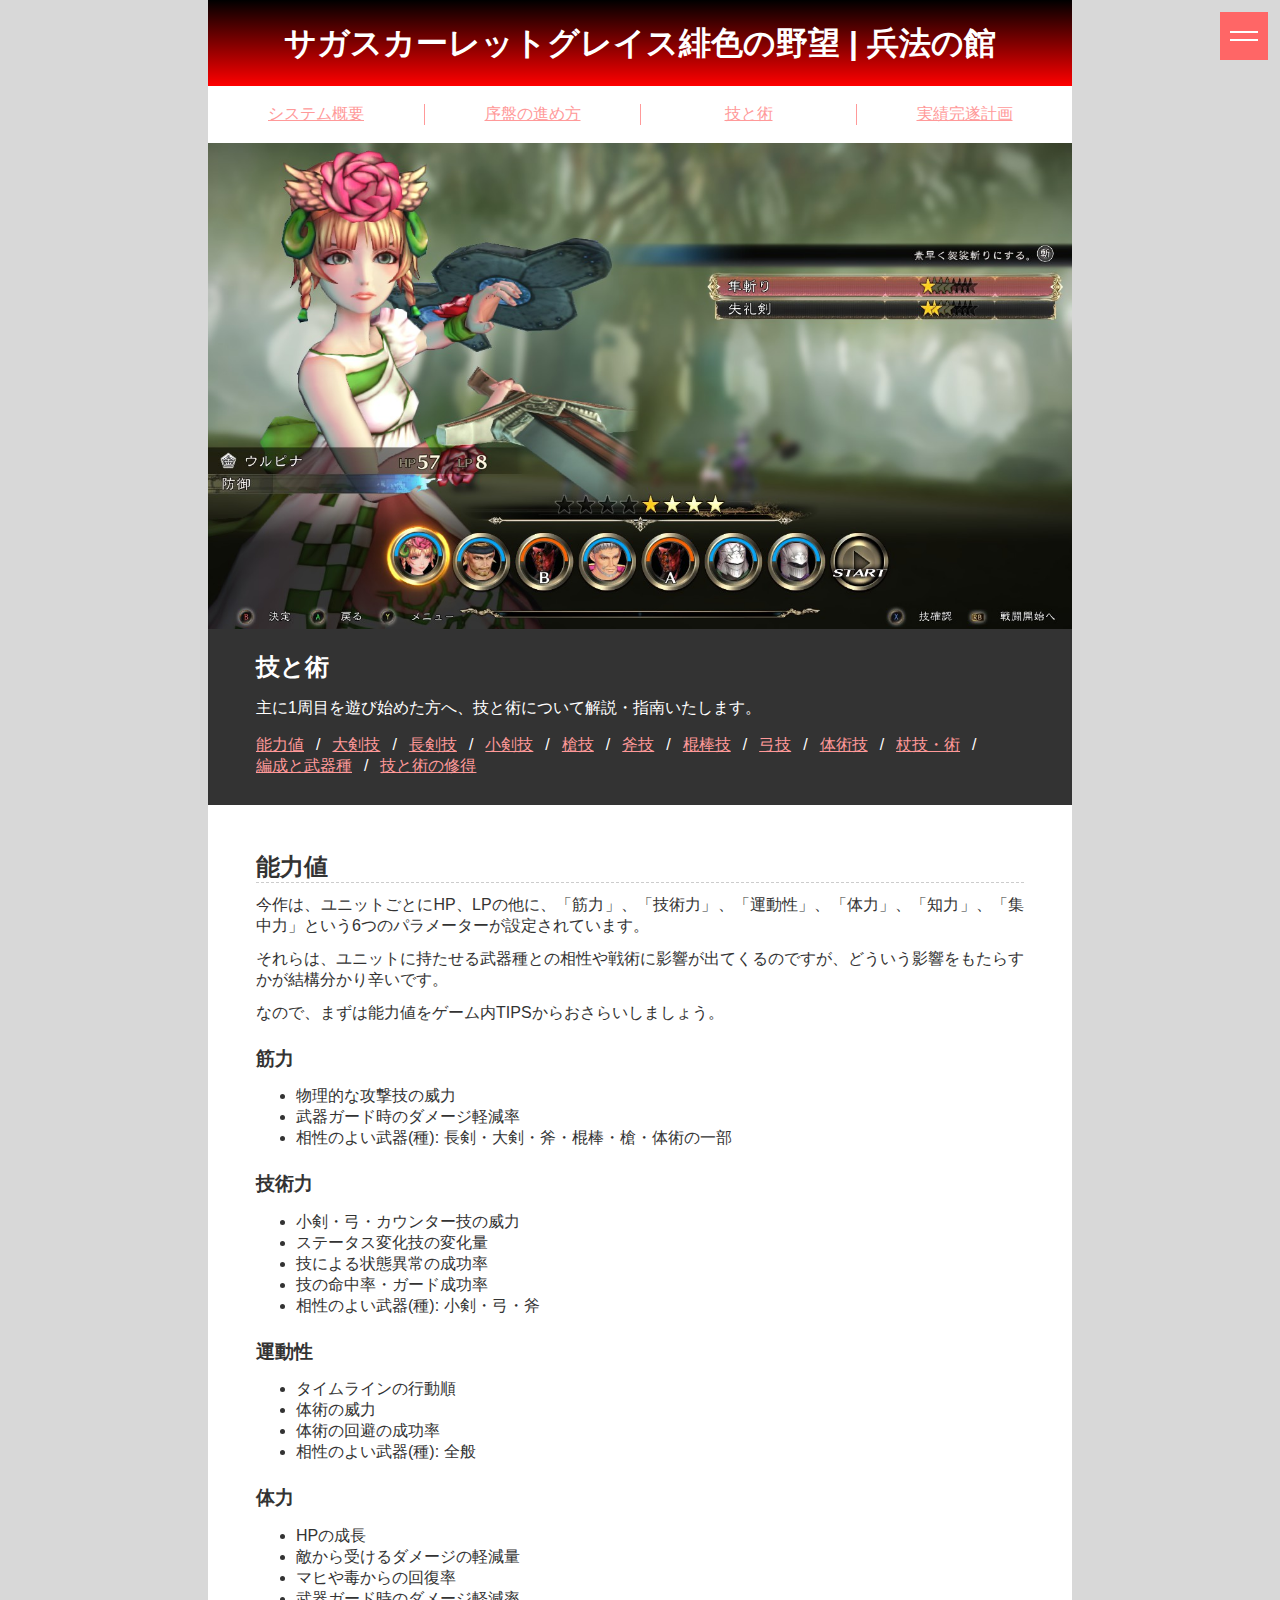
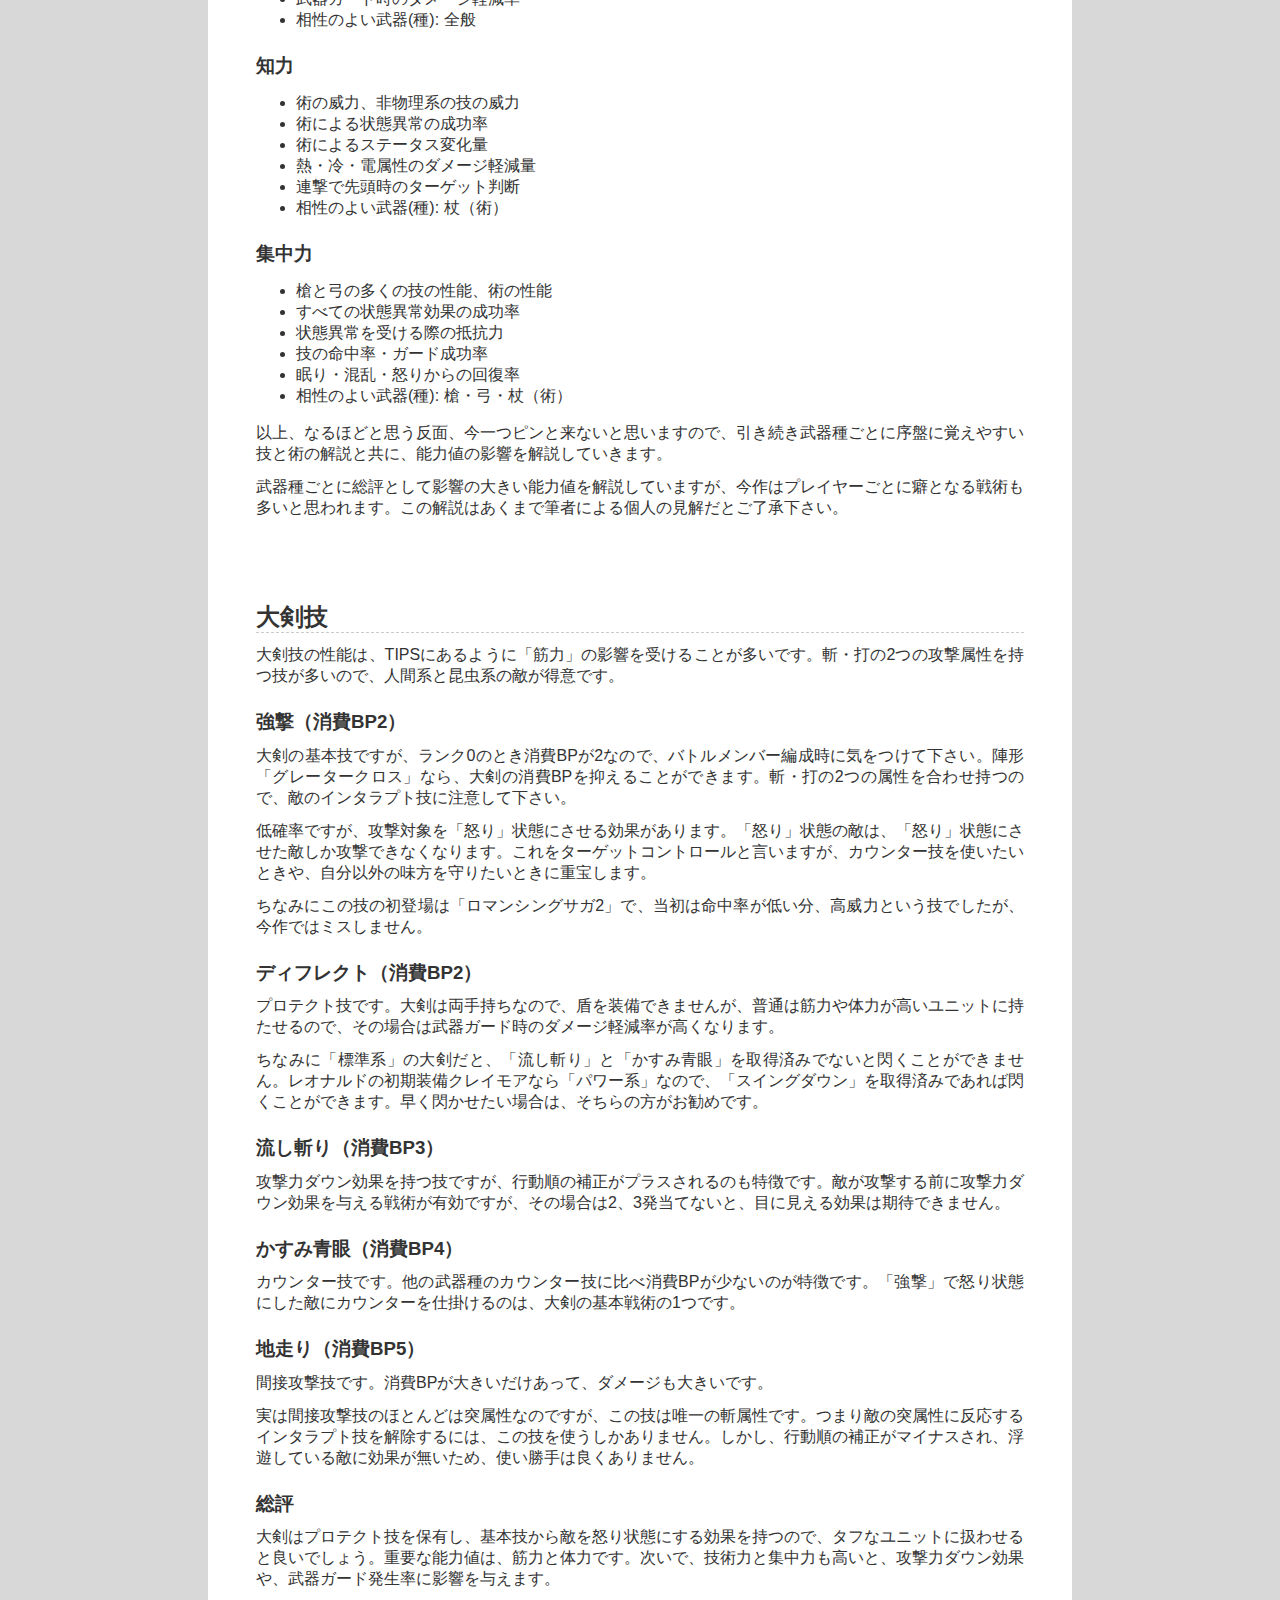
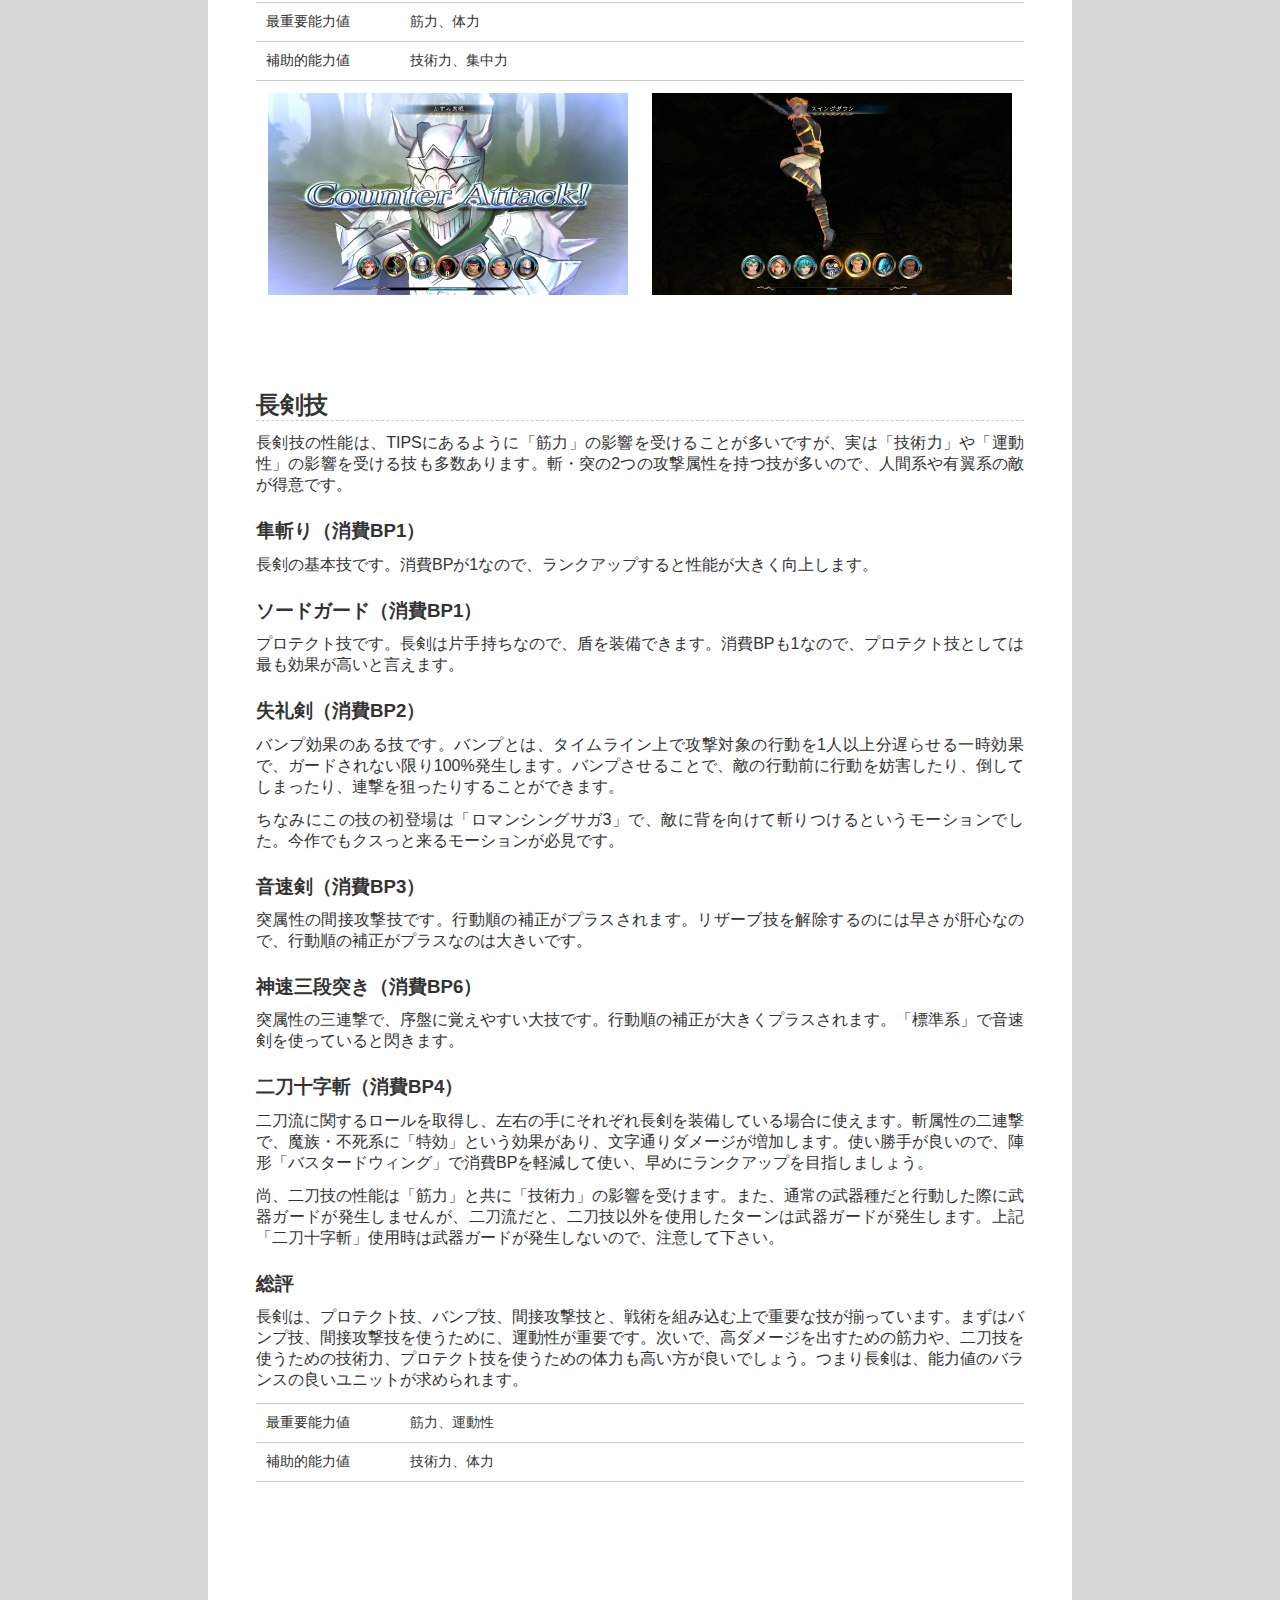
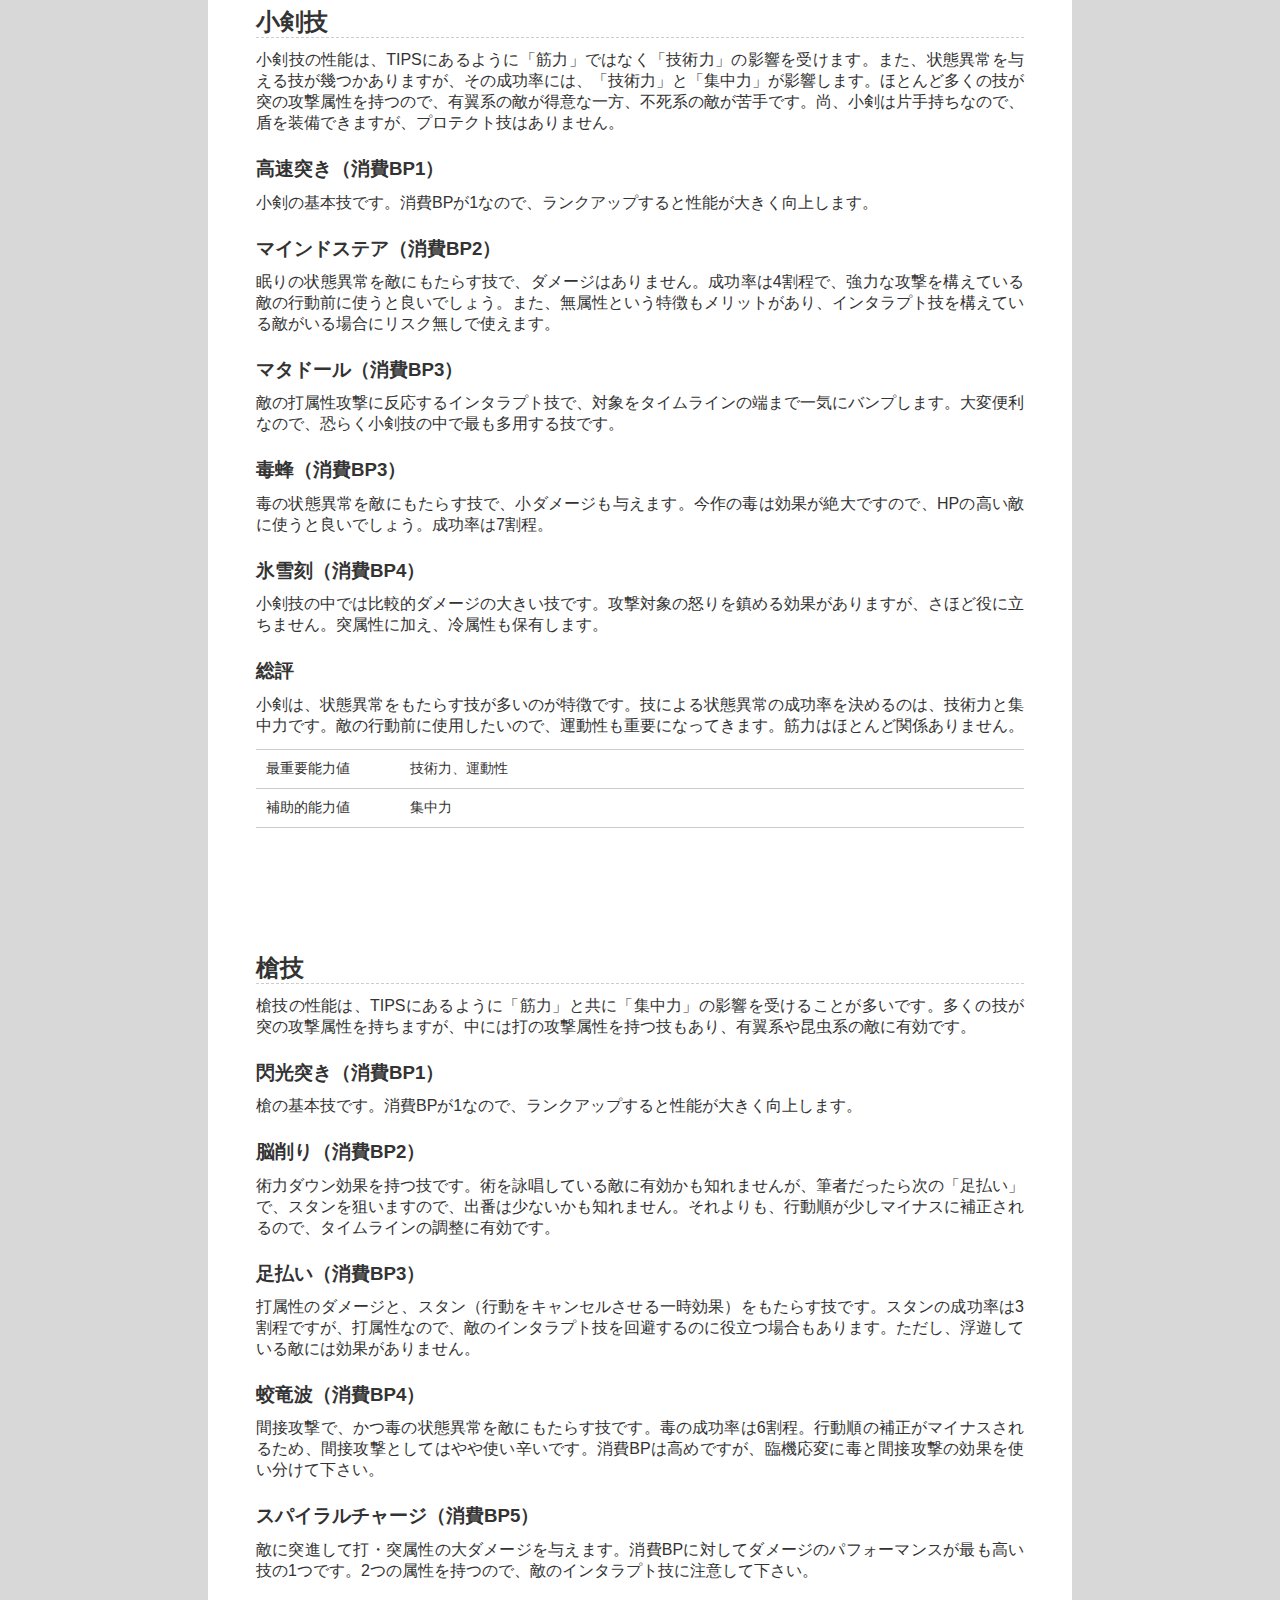
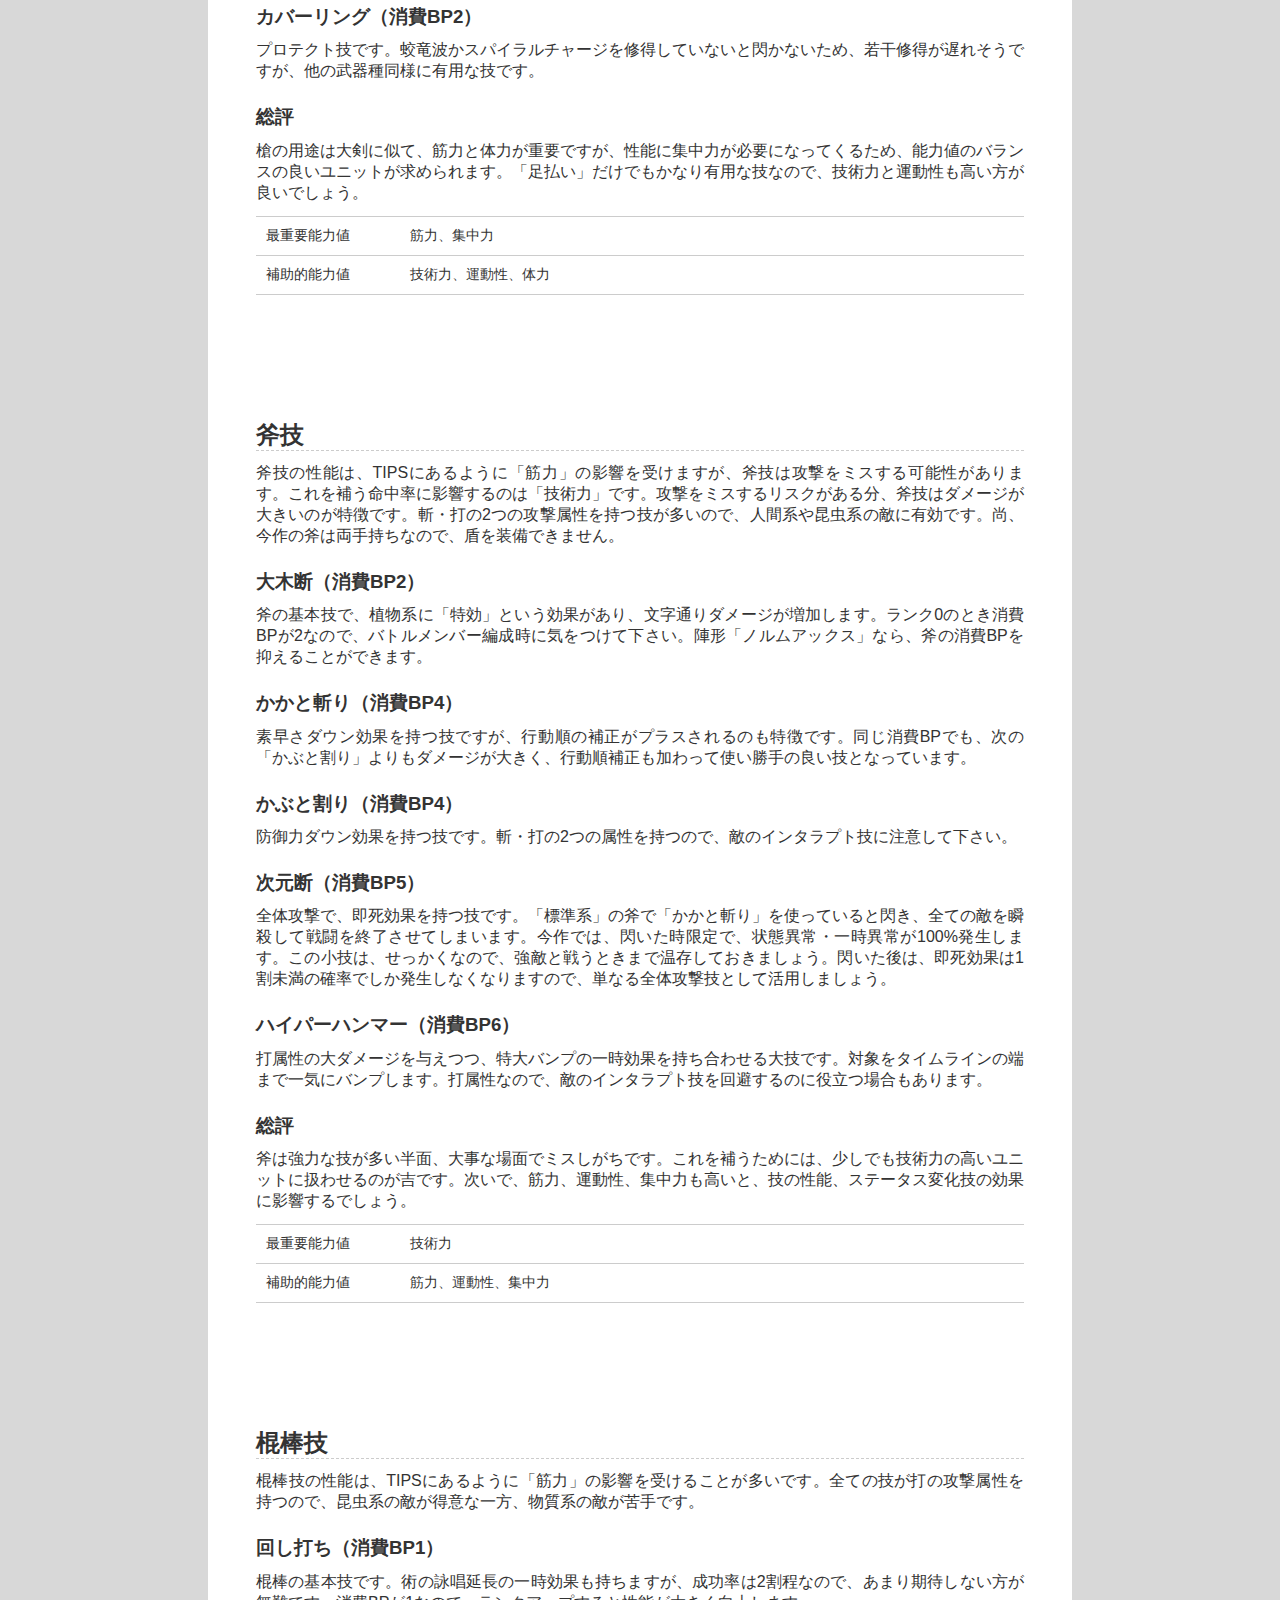
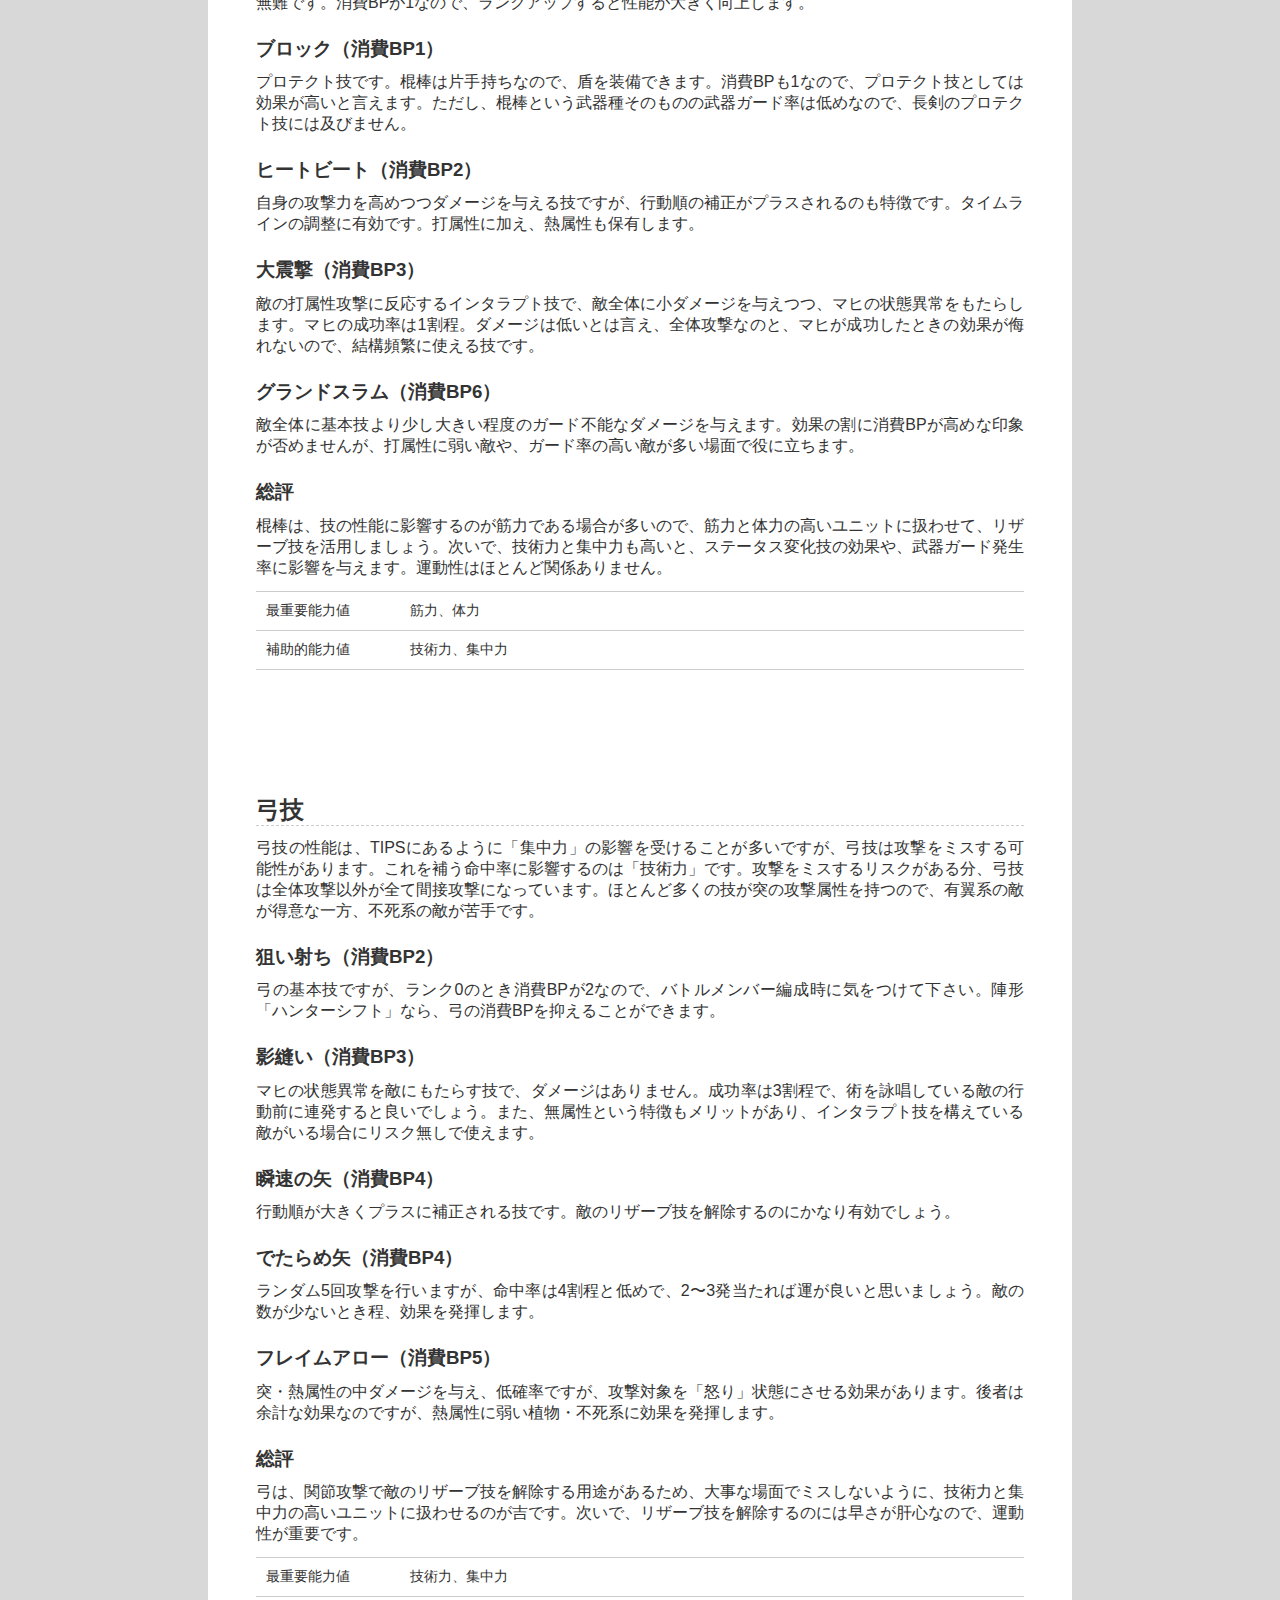
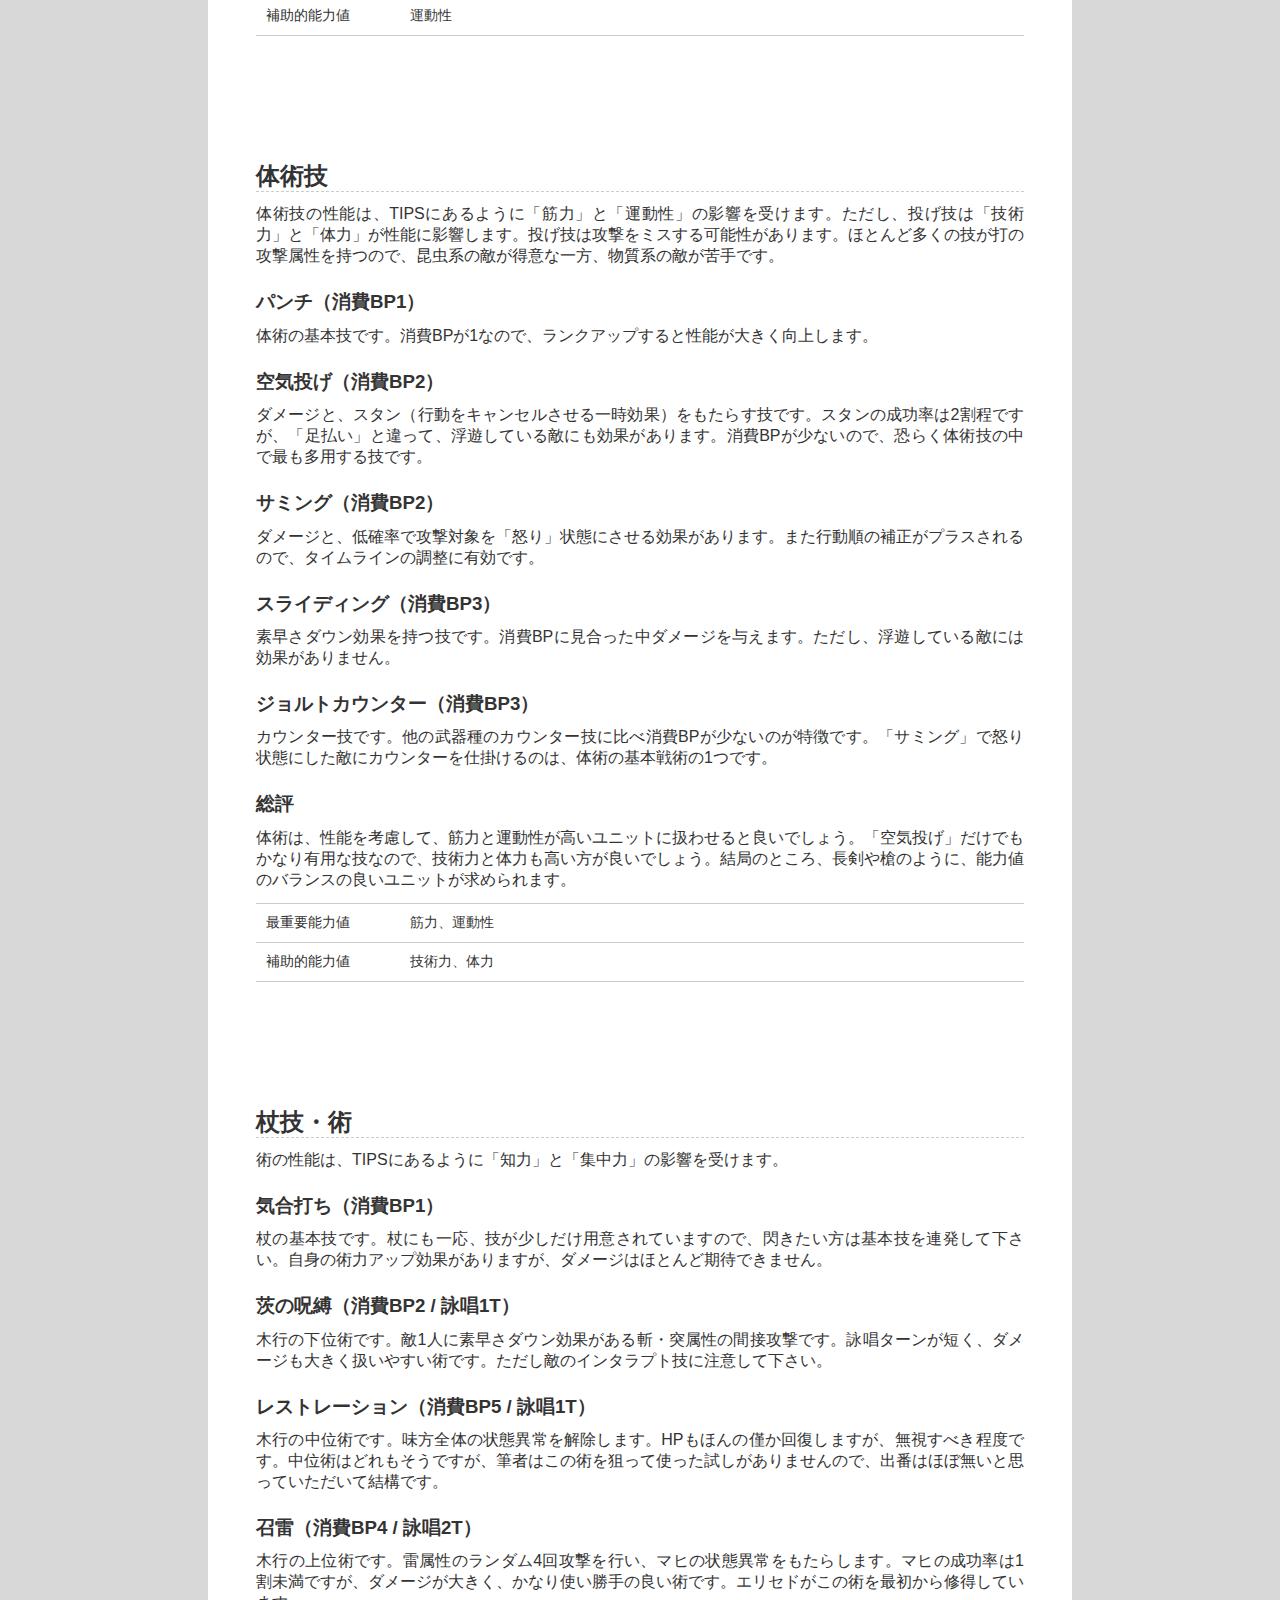
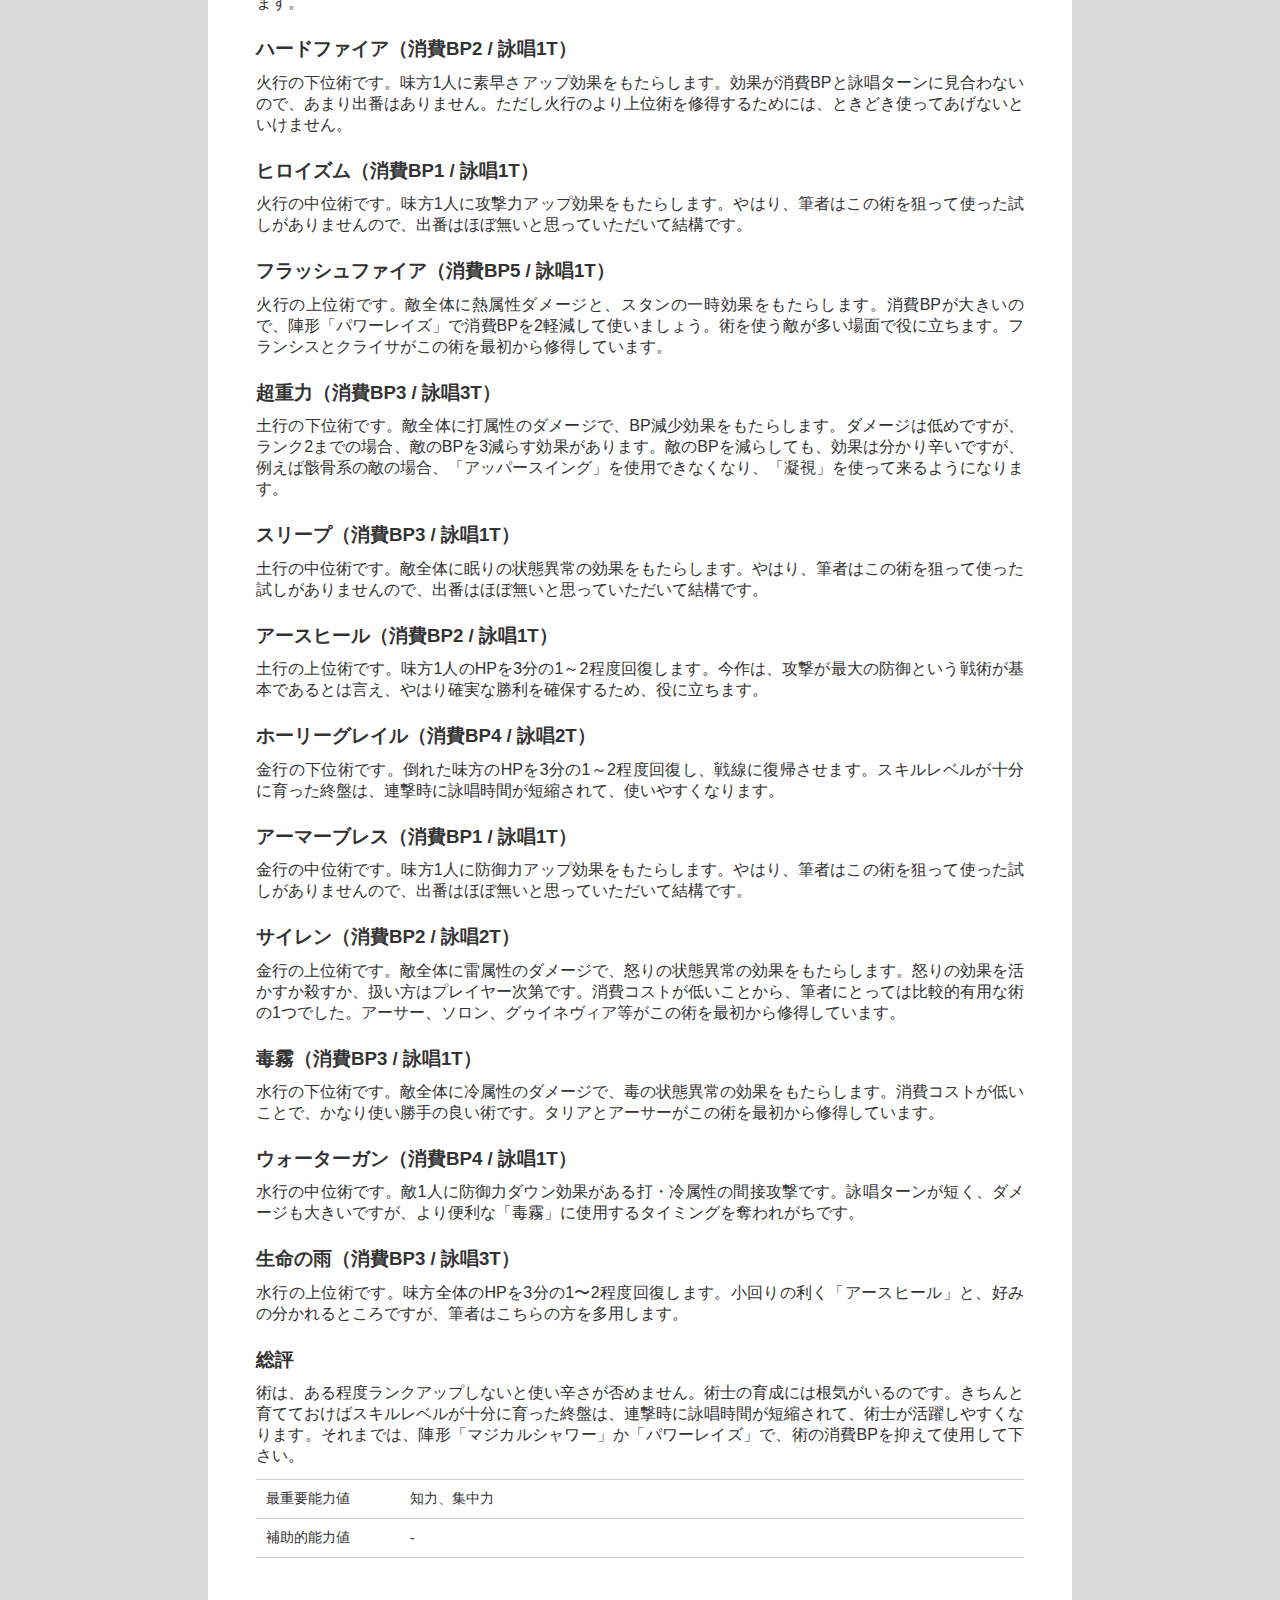
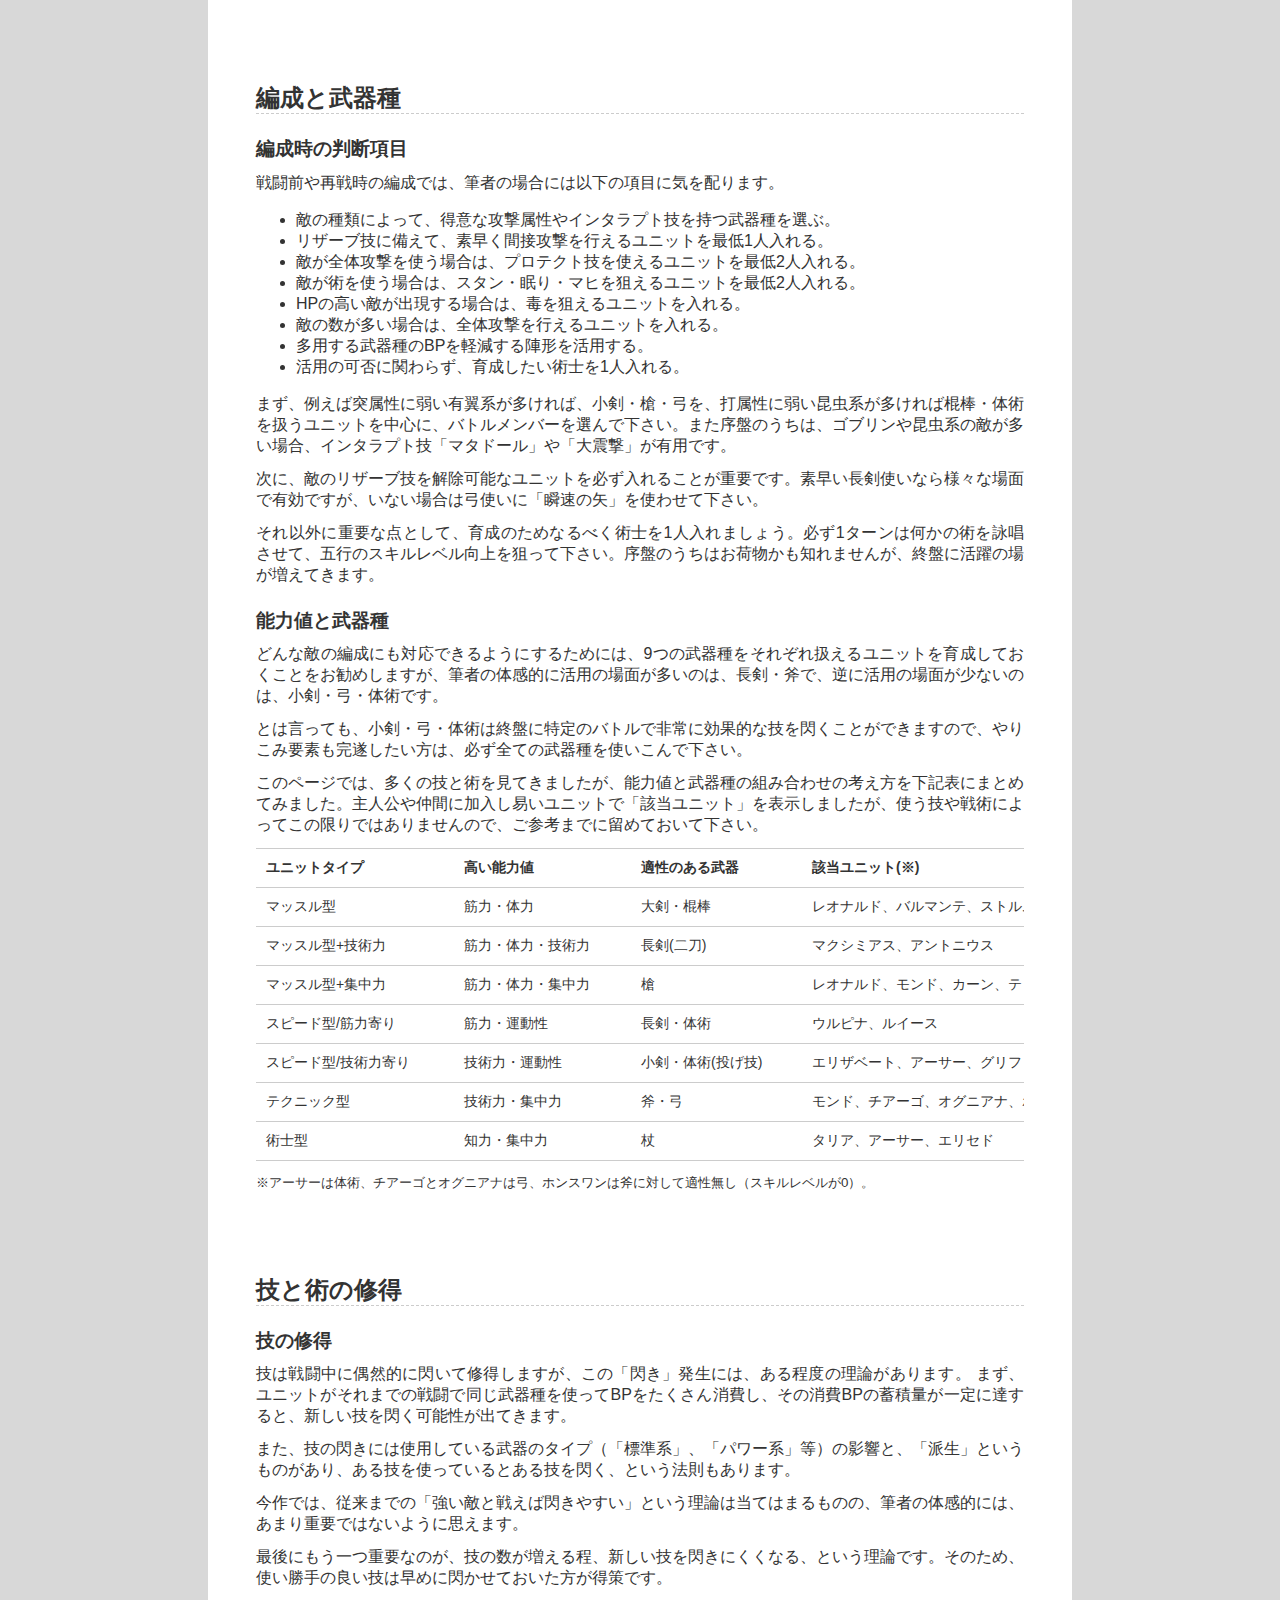
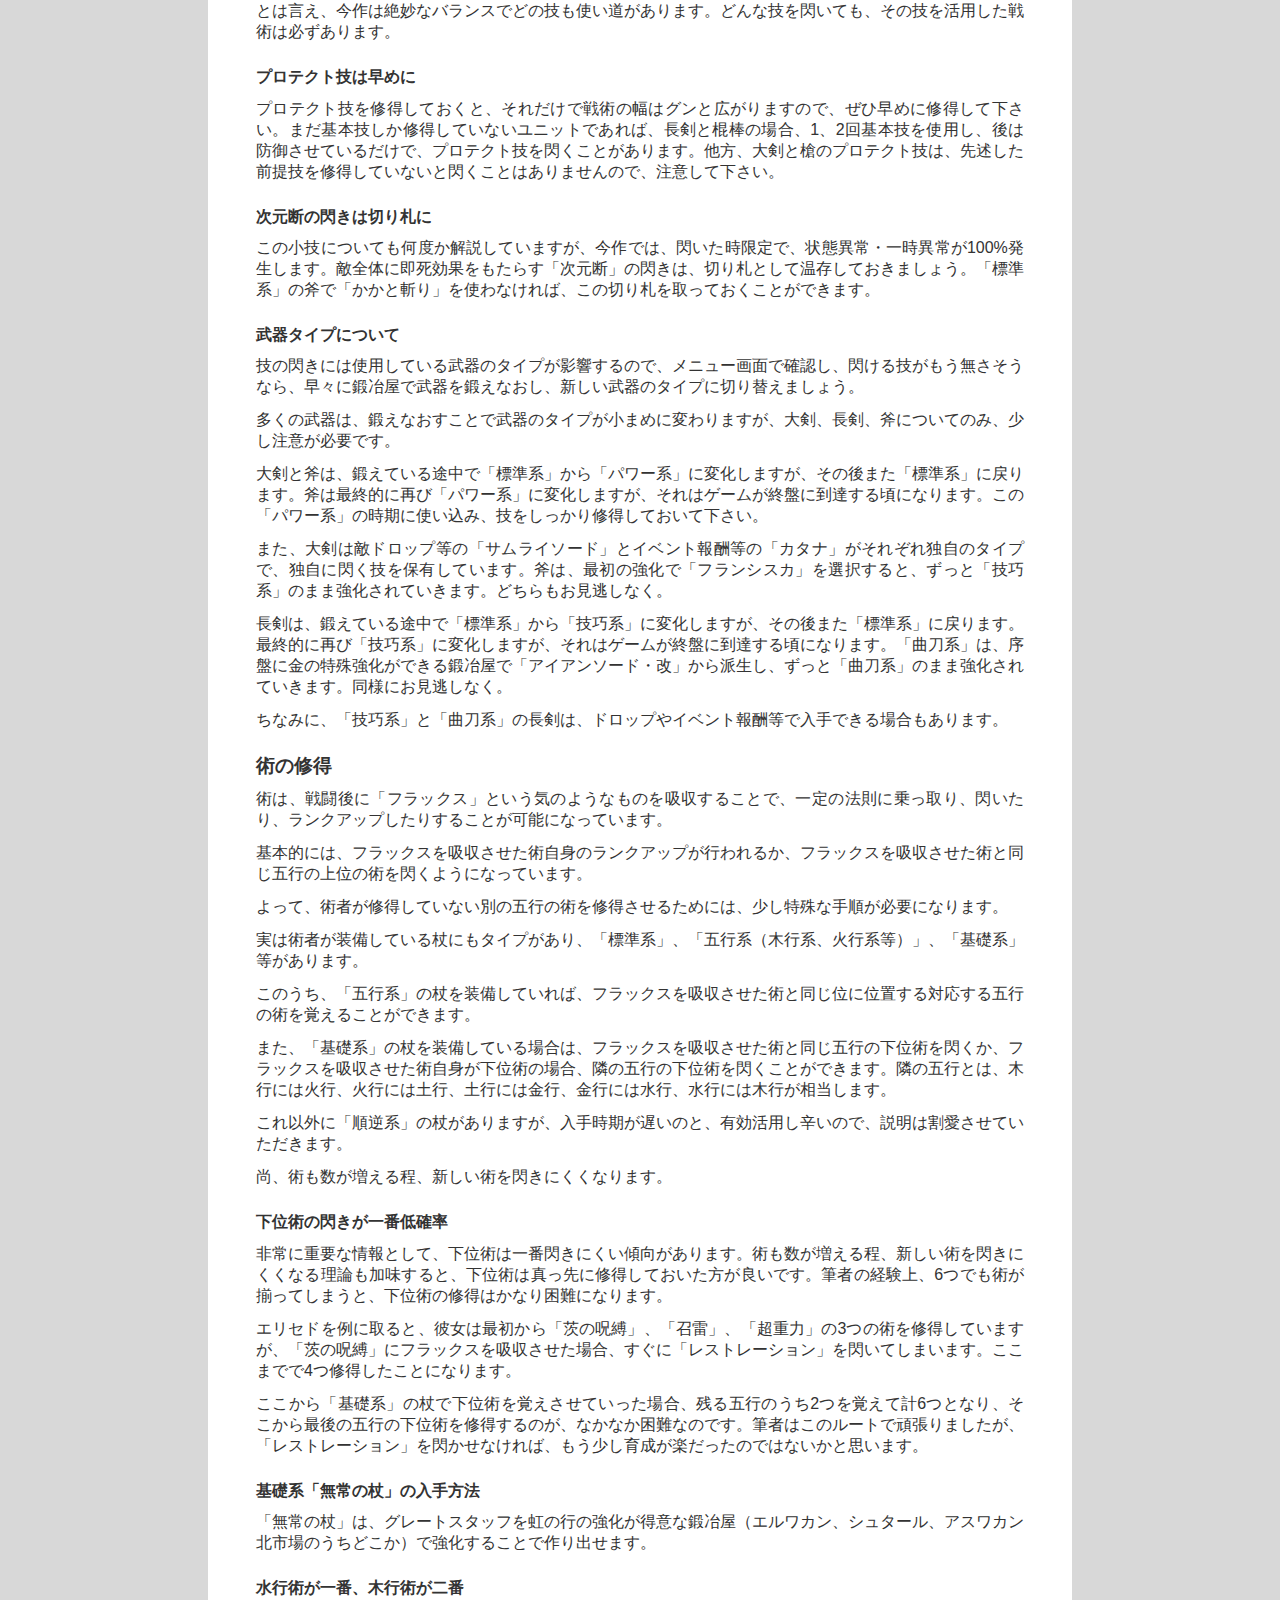
<file: page-03/index.html>
<!DOCTYPE html>
<html>
  <head>
    <meta charset="utf-8">
    <meta name="viewport" content="width=device-width, initial-scale=1.0">
    <title>技と術 | サガスカーレットグレイス緋色の野望攻略サイト | 兵法の館</title>
    <meta name="description" content="主に1周目を遊び始めた方へ、技と術について解説・指南いたします。コンテンツ:能力値/大剣技/長剣技/小剣技/槍技/斧技/棍棒技/弓技/体術技/杖技・術/編成と武器種/技と術の修得">
    <link rel="stylesheet" href="../style.css">
    <link rel="icon" href="../favicon.ico">
  </head>
  <body>
    <header class="siteHeader">
      <h1 class="siteTitle"><a href="/"><span>サガスカーレットグレイス</span><span>緋色の野望 | 兵法の館</span></a></h1>
      <nav class="gNav">
        <h2 class="gNav__heading">menu</h2>
        <ul class="gNav__menu">
          <li class="gNav__menuItem"><a href="../page-01/">システム概要</a></li>
          <li class="gNav__menuItem"><a href="../page-02/">序盤の進め方</a></li>
          <li class="gNav__menuItem"><a href="../page-03/">技と術</a></li>
          <li class="gNav__menuItem"><a href="../page-04/">実績完遂計画</a></li>
        </ul>
      </nav>
    </header>
    <main class="main" data-gallery>
      <header class="pageHeader">
        <figure class="pageHeader__mainVisual">
          <img loading="lazy" src="../assets/ssg_03.jpg">
        </figure>
        <h1 class="heading --level_1">技と術</h1>
        <p>主に1周目を遊び始めた方へ、技と術について解説・指南いたします。</p>
        <div class="localNav">
          <ul class="localNav__menu">
            <li class="localNav__menuItem"><a href="#section-01">能力値</a></li>
            <li class="localNav__menuItem"><a href="#section-02">大剣技</a></li>
            <li class="localNav__menuItem"><a href="#section-03">長剣技</a></li>
            <li class="localNav__menuItem"><a href="#section-04">小剣技</a></li>
            <li class="localNav__menuItem"><a href="#section-05">槍技</a></li>
            <li class="localNav__menuItem"><a href="#section-06">斧技</a></li>
            <li class="localNav__menuItem"><a href="#section-07">棍棒技</a></li>
            <li class="localNav__menuItem"><a href="#section-08">弓技</a></li>
            <li class="localNav__menuItem"><a href="#section-09">体術技</a></li>
            <li class="localNav__menuItem"><a href="#section-10">杖技・術</a></li>
            <li class="localNav__menuItem"><a href="#section-11">編成と武器種</a></li>
            <li class="localNav__menuItem"><a href="#section-12">技と術の修得</a></li>
          </ul>
        </div>
      </header>
      <section id="section-01" class="section">
        <h2 class="heading --level_2">能力値</h2>
        <p>今作は、ユニットごとにHP、LPの他に、「筋力」、「技術力」、「運動性」、「体力」、「知力」、「集中力」という6つのパラメーターが設定されています。</p>
        <p>それらは、ユニットに持たせる武器種との相性や戦術に影響が出てくるのですが、どういう影響をもたらすかが結構分かり辛いです。</p>
        <p>なので、まずは能力値をゲーム内TIPSからおさらいしましょう。</p>
        <h3 class="heading --level_3">筋力</h3>
        <ul class="list">
          <li class="list__item">物理的な攻撃技の威力</li>
          <li class="list__item">武器ガード時のダメージ軽減率</li>
          <li class="list__item">相性のよい武器(種): 長剣・大剣・斧・棍棒・槍・体術の一部</li>
        </ul>
        <h3 class="heading --level_3">技術力</h3>
        <ul class="list">
          <li class="list__item">小剣・弓・カウンター技の威力</li>
          <li class="list__item">ステータス変化技の変化量</li>
          <li class="list__item">技による状態異常の成功率</li>
          <li class="list__item">技の命中率・ガード成功率</li>
          <li class="list__item">相性のよい武器(種): 小剣・弓・斧</li>
        </ul>
        <h3 class="heading --level_3">運動性</h3>
        <ul class="list">
          <li class="list__item">タイムラインの行動順</li>
          <li class="list__item">体術の威力</li>
          <li class="list__item">体術の回避の成功率</li>
          <li class="list__item">相性のよい武器(種): 全般</li>
        </ul>
        <h3 class="heading --level_3">体力</h3>
        <ul class="list">
          <li class="list__item">HPの成長</li>
          <li class="list__item">敵から受けるダメージの軽減量</li>
          <li class="list__item">マヒや毒からの回復率</li>
          <li class="list__item">武器ガード時のダメージ軽減率</li>
          <li class="list__item">相性のよい武器(種): 全般</li>
        </ul>
        <h3 class="heading --level_3">知力</h3>
        <ul class="list">
          <li class="list__item">術の威力、非物理系の技の威力</li>
          <li class="list__item">術による状態異常の成功率</li>
          <li class="list__item">術によるステータス変化量</li>
          <li class="list__item">熱・冷・電属性のダメージ軽減量</li>
          <li class="list__item">連撃で先頭時のターゲット判断</li>
          <li class="list__item">相性のよい武器(種): 杖（術）</li>
        </ul>
        <h3 class="heading --level_3">集中力</h3>
        <ul class="list">
          <li class="list__item">槍と弓の多くの技の性能、術の性能</li>
          <li class="list__item">すべての状態異常効果の成功率</li>
          <li class="list__item">状態異常を受ける際の抵抗力</li>
          <li class="list__item">技の命中率・ガード成功率</li>
          <li class="list__item">眠り・混乱・怒りからの回復率</li>
          <li class="list__item">相性のよい武器(種): 槍・弓・杖（術）</li>
        </ul>
        <p>以上、なるほどと思う反面、今一つピンと来ないと思いますので、引き続き武器種ごとに序盤に覚えやすい技と術の解説と共に、能力値の影響を解説していきます。</p>
        <p>武器種ごとに総評として影響の大きい能力値を解説していますが、今作はプレイヤーごとに癖となる戦術も多いと思われます。この解説はあくまで筆者による個人の見解だとご了承下さい。
      </section>
      <section id="section-02" class="section">
        <h2 class="heading --level_2">大剣技</h2>
        <p>大剣技の性能は、TIPSにあるように「筋力」の影響を受けることが多いです。斬・打の2つの攻撃属性を持つ技が多いので、人間系と昆虫系の敵が得意です。</p>
        <h3 class="heading --level_3">強撃（消費BP2）</h3>
        <p>大剣の基本技ですが、ランク0のとき消費BPが2なので、バトルメンバー編成時に気をつけて下さい。陣形「グレータークロス」なら、大剣の消費BPを抑えることができます。斬・打の2つの属性を合わせ持つので、敵のインタラプト技に注意して下さい。</p>
        <p>低確率ですが、攻撃対象を「怒り」状態にさせる効果があります。「怒り」状態の敵は、「怒り」状態にさせた敵しか攻撃できなくなります。これをターゲットコントロールと言いますが、カウンター技を使いたいときや、自分以外の味方を守りたいときに重宝します。</p>
        <p>ちなみにこの技の初登場は「ロマンシングサガ2」で、当初は命中率が低い分、高威力という技でしたが、今作ではミスしません。</p>
        <h3 class="heading --level_3">ディフレクト（消費BP2）</h3>
        <p>プロテクト技です。大剣は両手持ちなので、盾を装備できませんが、普通は筋力や体力が高いユニットに持たせるので、その場合は武器ガード時のダメージ軽減率が高くなります。</p>
        <p>ちなみに「標準系」の大剣だと、「流し斬り」と「かすみ青眼」を取得済みでないと閃くことができません。レオナルドの初期装備クレイモアなら「パワー系」なので、「スイングダウン」を取得済みであれば閃くことができます。早く閃かせたい場合は、そちらの方がお勧めです。</p>
        <h3 class="heading --level_3">流し斬り（消費BP3）</h3>
        <p>攻撃力ダウン効果を持つ技ですが、行動順の補正がプラスされるのも特徴です。敵が攻撃する前に攻撃力ダウン効果を与える戦術が有効ですが、その場合は2、3発当てないと、目に見える効果は期待できません。</p>
        <h3 class="heading --level_3">かすみ青眼（消費BP4）</h3>
        <p>カウンター技です。他の武器種のカウンター技に比べ消費BPが少ないのが特徴です。「強撃」で怒り状態にした敵にカウンターを仕掛けるのは、大剣の基本戦術の1つです。</p>
        <h3 class="heading --level_3">地走り（消費BP5）</h3>
        <p>間接攻撃技です。消費BPが大きいだけあって、ダメージも大きいです。</p>
        <p>実は間接攻撃技のほとんどは突属性なのですが、この技は唯一の斬属性です。つまり敵の突属性に反応するインタラプト技を解除するには、この技を使うしかありません。しかし、行動順の補正がマイナスされ、浮遊している敵に効果が無いため、使い勝手は良くありません。</p>
        <h3 class="heading --level_3">総評</h3>
        <p>大剣はプロテクト技を保有し、基本技から敵を怒り状態にする効果を持つので、タフなユニットに扱わせると良いでしょう。重要な能力値は、筋力と体力です。次いで、技術力と集中力も高いと、攻撃力ダウン効果や、武器ガード発生率に影響を与えます。</p>
        <table class="table --type_2">
          <tr>
            <td>最重要能力値</td>
            <td>筋力、体力</td>
          </tr>
          <tr>
            <td>補助的能力値</td>
            <td>技術力、集中力</td>
          </tr>
        </table>
        <div class="gallery">
          <figure class="gallery__media" data-gallery-item>
            <img loading="lazy" src="../assets/ssg_03_02_01.jpg">
          </figure>
          <figure class="gallery__media" data-gallery-item>
            <img loading="lazy" src="../assets/ssg_03_02_02.jpg">
          </figure>
        </div>
      </section>
      <section id="section-03" class="section">
        <h2 class="heading --level_2">長剣技</h2>
        <p>長剣技の性能は、TIPSにあるように「筋力」の影響を受けることが多いですが、実は「技術力」や「運動性」の影響を受ける技も多数あります。斬・突の2つの攻撃属性を持つ技が多いので、人間系や有翼系の敵が得意です。</p>
        <h3 class="heading --level_3">隼斬り（消費BP1）</h3>
        <p>長剣の基本技です。消費BPが1なので、ランクアップすると性能が大きく向上します。</p>
        <h3 class="heading --level_3">ソードガード（消費BP1）</h3>
        <p>プロテクト技です。長剣は片手持ちなので、盾を装備できます。消費BPも1なので、プロテクト技としては最も効果が高いと言えます。</p>
        <h3 class="heading --level_3">失礼剣（消費BP2）</h3>
        <p>バンプ効果のある技です。バンプとは、タイムライン上で攻撃対象の行動を1人以上分遅らせる一時効果で、ガードされない限り100%発生します。バンプさせることで、敵の行動前に行動を妨害したり、倒してしまったり、連撃を狙ったりすることができます。</p>
        <p>ちなみにこの技の初登場は「ロマンシングサガ3」で、敵に背を向けて斬りつけるというモーションでした。今作でもクスっと来るモーションが必見です。</p>
        <h3 class="heading --level_3">音速剣（消費BP3）</h3>
        <p>突属性の間接攻撃技です。行動順の補正がプラスされます。リザーブ技を解除するのには早さが肝心なので、行動順の補正がプラスなのは大きいです。</p>
        <h3 class="heading --level_3">神速三段突き（消費BP6）</h3>
        <p>突属性の三連撃で、序盤に覚えやすい大技です。行動順の補正が大きくプラスされます。「標準系」で音速剣を使っていると閃きます。</p>
        <h3 class="heading --level_3">二刀十字斬（消費BP4）</h3>
        <p>二刀流に関するロールを取得し、左右の手にそれぞれ長剣を装備している場合に使えます。斬属性の二連撃で、魔族・不死系に「特効」という効果があり、文字通りダメージが増加します。使い勝手が良いので、陣形「バスタードウィング」で消費BPを軽減して使い、早めにランクアップを目指しましょう。</p>
        <p>尚、二刀技の性能は「筋力」と共に「技術力」の影響を受けます。また、通常の武器種だと行動した際に武器ガードが発生しませんが、二刀流だと、二刀技以外を使用したターンは武器ガードが発生します。上記「二刀十字斬」使用時は武器ガードが発生しないので、注意して下さい。</p>
        <h3 class="heading --level_3">総評</h3>
        <p>長剣は、プロテクト技、バンプ技、間接攻撃技と、戦術を組み込む上で重要な技が揃っています。まずはバンプ技、間接攻撃技を使うために、運動性が重要です。次いで、高ダメージを出すための筋力や、二刀技を使うための技術力、プロテクト技を使うための体力も高い方が良いでしょう。つまり長剣は、能力値のバランスの良いユニットが求められます。</p>
        <table class="table --type_2">
          <tr>
            <td>最重要能力値</td>
            <td>筋力、運動性</td>
          </tr>
          <tr>
            <td>補助的能力値</td>
            <td>技術力、体力</td>
          </tr>
        </table>
        <div class="gallery">
          <figure class="gallery__media" data-gallery-item>
            <img loading="lazy" src="../assets/ssg_03_03_01.jpg">
          </figure>
          <figure class="gallery__media" data-gallery-item>
            <img loading="lazy" src="../assets/ssg_03_03_02.jpg">
          </figure>
        </div>
      </section>
      <section id="section-04" class="section">
        <h2 class="heading --level_2">小剣技</h2>
        <p>小剣技の性能は、TIPSにあるように「筋力」ではなく「技術力」の影響を受けます。また、状態異常を与える技が幾つかありますが、その成功率には、「技術力」と「集中力」が影響します。ほとんど多くの技が突の攻撃属性を持つので、有翼系の敵が得意な一方、不死系の敵が苦手です。尚、小剣は片手持ちなので、盾を装備できますが、プロテクト技はありません。</p>
        <h3 class="heading --level_3">高速突き（消費BP1）</h3>
        <p>小剣の基本技です。消費BPが1なので、ランクアップすると性能が大きく向上します。</p>
        <h3 class="heading --level_3">マインドステア（消費BP2）</h3>
        <p>眠りの状態異常を敵にもたらす技で、ダメージはありません。成功率は4割程で、強力な攻撃を構えている敵の行動前に使うと良いでしょう。また、無属性という特徴もメリットがあり、インタラプト技を構えている敵がいる場合にリスク無しで使えます。</p>
        <h3 class="heading --level_3">マタドール（消費BP3）</h3>
        <p>敵の打属性攻撃に反応するインタラプト技で、対象をタイムラインの端まで一気にバンプします。大変便利なので、恐らく小剣技の中で最も多用する技です。</p>
        <h3 class="heading --level_3">毒蜂（消費BP3）</h3>
        <p>毒の状態異常を敵にもたらす技で、小ダメージも与えます。今作の毒は効果が絶大ですので、HPの高い敵に使うと良いでしょう。成功率は7割程。</p>
        <h3 class="heading --level_3">氷雪刻（消費BP4）</h3>
        <p>小剣技の中では比較的ダメージの大きい技です。攻撃対象の怒りを鎮める効果がありますが、さほど役に立ちません。突属性に加え、冷属性も保有します。</p>
        <h3 class="heading --level_3">総評</h3>
        <p>小剣は、状態異常をもたらす技が多いのが特徴です。技による状態異常の成功率を決めるのは、技術力と集中力です。敵の行動前に使用したいので、運動性も重要になってきます。筋力はほとんど関係ありません。</p>
        <table class="table --type_2">
          <tr>
            <td>最重要能力値</td>
            <td>技術力、運動性</td>
          </tr>
          <tr>
            <td>補助的能力値</td>
            <td>集中力</td>
          </tr>
        </table>
        <div class="gallery">
          <figure class="gallery__media" data-gallery-item>
            <img loading="lazy" src="../assets/ssg_03_04_01.jpg">
          </figure>
          <figure class="gallery__media" data-gallery-item>
            <img loading="lazy" src="../assets/ssg_03_04_02.jpg">
          </figure>
        </div>
      </section>
      <section id="section-05" class="section">
        <h2 class="heading --level_2">槍技</h2>
        <p>槍技の性能は、TIPSにあるように「筋力」と共に「集中力」の影響を受けることが多いです。多くの技が突の攻撃属性を持ちますが、中には打の攻撃属性を持つ技もあり、有翼系や昆虫系の敵に有効です。</p>
        <h3 class="heading --level_3">閃光突き（消費BP1）</h3>
        <p>槍の基本技です。消費BPが1なので、ランクアップすると性能が大きく向上します。</p>
        <h3 class="heading --level_3">脳削り（消費BP2）</h3>
        <p>術力ダウン効果を持つ技です。術を詠唱している敵に有効かも知れませんが、筆者だったら次の「足払い」で、スタンを狙いますので、出番は少ないかも知れません。それよりも、行動順が少しマイナスに補正されるので、タイムラインの調整に有効です。</p>
        <h3 class="heading --level_3">足払い（消費BP3）</h3>
        <p>打属性のダメージと、スタン（行動をキャンセルさせる一時効果）をもたらす技です。スタンの成功率は3割程ですが、打属性なので、敵のインタラプト技を回避するのに役立つ場合もあります。ただし、浮遊している敵には効果がありません。</p>
        <h3 class="heading --level_3">蛟竜波（消費BP4）</h3>
        <p>間接攻撃で、かつ毒の状態異常を敵にもたらす技です。毒の成功率は6割程。行動順の補正がマイナスされるため、間接攻撃としてはやや使い辛いです。消費BPは高めですが、臨機応変に毒と間接攻撃の効果を使い分けて下さい。</p>
        <h3 class="heading --level_3">スパイラルチャージ（消費BP5）</h3>
        <p>敵に突進して打・突属性の大ダメージを与えます。消費BPに対してダメージのパフォーマンスが最も高い技の1つです。2つの属性を持つので、敵のインタラプト技に注意して下さい。</p>
        <h3 class="heading --level_3">カバーリング（消費BP2）</h3>
        <p>プロテクト技です。蛟竜波かスパイラルチャージを修得していないと閃かないため、若干修得が遅れそうですが、他の武器種同様に有用な技です。</p>
        <h3 class="heading --level_3">総評</h3>
        <p>槍の用途は大剣に似て、筋力と体力が重要ですが、性能に集中力が必要になってくるため、能力値のバランスの良いユニットが求められます。「足払い」だけでもかなり有用な技なので、技術力と運動性も高い方が良いでしょう。</p>
        <table class="table --type_2">
          <tr>
            <td>最重要能力値</td>
            <td>筋力、集中力</td>
          </tr>
          <tr>
            <td>補助的能力値</td>
            <td>技術力、運動性、体力</td>
          </tr>
        </table>
        <div class="gallery">
          <figure class="gallery__media" data-gallery-item>
            <img loading="lazy" src="../assets/ssg_03_05_01.jpg">
          </figure>
          <figure class="gallery__media" data-gallery-item>
            <img loading="lazy" src="../assets/ssg_03_05_02.jpg">
          </figure>
        </div>
      </section>
      <section id="section-06" class="section">
        <h2 class="heading --level_2">斧技</h2>
        <p>斧技の性能は、TIPSにあるように「筋力」の影響を受けますが、斧技は攻撃をミスする可能性があります。これを補う命中率に影響するのは「技術力」です。攻撃をミスするリスクがある分、斧技はダメージが大きいのが特徴です。斬・打の2つの攻撃属性を持つ技が多いので、人間系や昆虫系の敵に有効です。尚、今作の斧は両手持ちなので、盾を装備できません。</p>
        <h3 class="heading --level_3">大木断（消費BP2）</h3>
        <p>斧の基本技で、植物系に「特効」という効果があり、文字通りダメージが増加します。ランク0のとき消費BPが2なので、バトルメンバー編成時に気をつけて下さい。陣形「ノルムアックス」なら、斧の消費BPを抑えることができます。</p>
        <h3 class="heading --level_3">かかと斬り（消費BP4）</h3>
        <p>素早さダウン効果を持つ技ですが、行動順の補正がプラスされるのも特徴です。同じ消費BPでも、次の「かぶと割り」よりもダメージが大きく、行動順補正も加わって使い勝手の良い技となっています。</p>
        <h3 class="heading --level_3">かぶと割り（消費BP4）</h3>
        <p>防御力ダウン効果を持つ技です。斬・打の2つの属性を持つので、敵のインタラプト技に注意して下さい。</p>
        <h3 class="heading --level_3">次元断（消費BP5）</h3>
        <p>全体攻撃で、即死効果を持つ技です。「標準系」の斧で「かかと斬り」を使っていると閃き、全ての敵を瞬殺して戦闘を終了させてしまいます。今作では、閃いた時限定で、状態異常・一時異常が100%発生します。この小技は、せっかくなので、強敵と戦うときまで温存しておきましょう。閃いた後は、即死効果は1割未満の確率でしか発生しなくなりますので、単なる全体攻撃技として活用しましょう。</p>
        <h3 class="heading --level_3">ハイパーハンマー（消費BP6）</h3>
        <p>打属性の大ダメージを与えつつ、特大バンプの一時効果を持ち合わせる大技です。対象をタイムラインの端まで一気にバンプします。打属性なので、敵のインタラプト技を回避するのに役立つ場合もあります。</p>
        <h3 class="heading --level_3">総評</h3>
        <p>斧は強力な技が多い半面、大事な場面でミスしがちです。これを補うためには、少しでも技術力の高いユニットに扱わせるのが吉です。次いで、筋力、運動性、集中力も高いと、技の性能、ステータス変化技の効果に影響するでしょう。</p>
        <table class="table --type_2">
          <tr>
            <td>最重要能力値</td>
            <td>技術力</td>
          </tr>
          <tr>
            <td>補助的能力値</td>
            <td>筋力、運動性、集中力</td>
          </tr>
        </table>
        <div class="gallery">
          <figure class="gallery__media" data-gallery-item>
            <img loading="lazy" src="../assets/ssg_03_06_01.jpg">
          </figure>
          <figure class="gallery__media" data-gallery-item>
            <img loading="lazy" src="../assets/ssg_03_06_02.jpg">
          </figure>
        </div>
      </section>
      <section id="section-07" class="section">
        <h2 class="heading --level_2">棍棒技</h2>
        <p>棍棒技の性能は、TIPSにあるように「筋力」の影響を受けることが多いです。全ての技が打の攻撃属性を持つので、昆虫系の敵が得意な一方、物質系の敵が苦手です。</p>
        <h3 class="heading --level_3">回し打ち（消費BP1）</h3>
        <p>棍棒の基本技です。術の詠唱延長の一時効果も持ちますが、成功率は2割程なので、あまり期待しない方が無難です。消費BPが1なので、ランクアップすると性能が大きく向上します。</p>
        <h3 class="heading --level_3">ブロック（消費BP1）</h3>
        <p>プロテクト技です。棍棒は片手持ちなので、盾を装備できます。消費BPも1なので、プロテクト技としては効果が高いと言えます。ただし、棍棒という武器種そのものの武器ガード率は低めなので、長剣のプロテクト技には及びません。</p>
        <h3 class="heading --level_3">ヒートビート（消費BP2）</h3>
        <p>自身の攻撃力を高めつつダメージを与える技ですが、行動順の補正がプラスされるのも特徴です。タイムラインの調整に有効です。打属性に加え、熱属性も保有します。</p>
        <h3 class="heading --level_3">大震撃（消費BP3）</h3>
        <p>敵の打属性攻撃に反応するインタラプト技で、敵全体に小ダメージを与えつつ、マヒの状態異常をもたらします。マヒの成功率は1割程。ダメージは低いとは言え、全体攻撃なのと、マヒが成功したときの効果が侮れないので、結構頻繁に使える技です。</p>
        <h3 class="heading --level_3">グランドスラム（消費BP6）</h3>
        <p>敵全体に基本技より少し大きい程度のガード不能なダメージを与えます。効果の割に消費BPが高めな印象が否めませんが、打属性に弱い敵や、ガード率の高い敵が多い場面で役に立ちます。</p>
        <h3 class="heading --level_3">総評</h3>
        <p>棍棒は、技の性能に影響するのが筋力である場合が多いので、筋力と体力の高いユニットに扱わせて、リザーブ技を活用しましょう。次いで、技術力と集中力も高いと、ステータス変化技の効果や、武器ガード発生率に影響を与えます。運動性はほとんど関係ありません。</p>
        <table class="table --type_2">
          <tr>
            <td>最重要能力値</td>
            <td>筋力、体力</td>
          </tr>
          <tr>
            <td>補助的能力値</td>
            <td>技術力、集中力</td>
          </tr>
        </table>
        <div class="gallery">
          <figure class="gallery__media" data-gallery-item>
            <img loading="lazy" src="../assets/ssg_03_07_01.jpg">
          </figure>
          <figure class="gallery__media" data-gallery-item>
            <img loading="lazy" src="../assets/ssg_03_07_02.jpg">
          </figure>
        </div>
      </section>
      <section id="section-08" class="section">
        <h2 class="heading --level_2">弓技</h2>
        <p>弓技の性能は、TIPSにあるように「集中力」の影響を受けることが多いですが、弓技は攻撃をミスする可能性があります。これを補う命中率に影響するのは「技術力」です。攻撃をミスするリスクがある分、弓技は全体攻撃以外が全て間接攻撃になっています。ほとんど多くの技が突の攻撃属性を持つので、有翼系の敵が得意な一方、不死系の敵が苦手です。</p>
        <h3 class="heading --level_3">狙い射ち（消費BP2）</h3>
        <p>弓の基本技ですが、ランク0のとき消費BPが2なので、バトルメンバー編成時に気をつけて下さい。陣形「ハンターシフト」なら、弓の消費BPを抑えることができます。</p>
        <h3 class="heading --level_3">影縫い（消費BP3）</h3>
        <p>マヒの状態異常を敵にもたらす技で、ダメージはありません。成功率は3割程で、術を詠唱している敵の行動前に連発すると良いでしょう。また、無属性という特徴もメリットがあり、インタラプト技を構えている敵がいる場合にリスク無しで使えます。</p>
        <h3 class="heading --level_3">瞬速の矢（消費BP4）</h3>
        <p>行動順が大きくプラスに補正される技です。敵のリザーブ技を解除するのにかなり有効でしょう。</p>
        <h3 class="heading --level_3">でたらめ矢（消費BP4）</h3>
        <p>ランダム5回攻撃を行いますが、命中率は4割程と低めで、2〜3発当たれば運が良いと思いましょう。敵の数が少ないとき程、効果を発揮します。</p>
        <h3 class="heading --level_3">フレイムアロー（消費BP5）</h3>
        <p>突・熱属性の中ダメージを与え、低確率ですが、攻撃対象を「怒り」状態にさせる効果があります。後者は余計な効果なのですが、熱属性に弱い植物・不死系に効果を発揮します。</p>
        <h3 class="heading --level_3">総評</h3>
        <p>弓は、関節攻撃で敵のリザーブ技を解除する用途があるため、大事な場面でミスしないように、技術力と集中力の高いユニットに扱わせるのが吉です。次いで、リザーブ技を解除するのには早さが肝心なので、運動性が重要です。</p>
        <table class="table --type_2">
          <tr>
            <td>最重要能力値</td>
            <td>技術力、集中力</td>
          </tr>
          <tr>
            <td>補助的能力値</td>
            <td>運動性</td>
          </tr>
        </table>
        <div class="gallery">
          <figure class="gallery__media" data-gallery-item>
            <img loading="lazy" src="../assets/ssg_03_08_01.jpg">
          </figure>
          <figure class="gallery__media" data-gallery-item>
            <img loading="lazy" src="../assets/ssg_03_08_02.jpg">
          </figure>
        </div>
      </section>
      <section id="section-09" class="section">
        <h2 class="heading --level_2">体術技</h2>
        <p>体術技の性能は、TIPSにあるように「筋力」と「運動性」の影響を受けます。ただし、投げ技は「技術力」と「体力」が性能に影響します。投げ技は攻撃をミスする可能性があります。ほとんど多くの技が打の攻撃属性を持つので、昆虫系の敵が得意な一方、物質系の敵が苦手です。</p>
        <h3 class="heading --level_3">パンチ（消費BP1）</h3>
        <p>体術の基本技です。消費BPが1なので、ランクアップすると性能が大きく向上します。</p>
        <h3 class="heading --level_3">空気投げ（消費BP2）</h3>
        <p>ダメージと、スタン（行動をキャンセルさせる一時効果）をもたらす技です。スタンの成功率は2割程ですが、「足払い」と違って、浮遊している敵にも効果があります。消費BPが少ないので、恐らく体術技の中で最も多用する技です。</p>
        <h3 class="heading --level_3">サミング（消費BP2）</h3>
        <p>ダメージと、低確率で攻撃対象を「怒り」状態にさせる効果があります。また行動順の補正がプラスされるので、タイムラインの調整に有効です。</p>
        <h3 class="heading --level_3">スライディング（消費BP3）</h3>
        <p>素早さダウン効果を持つ技です。消費BPに見合った中ダメージを与えます。ただし、浮遊している敵には効果がありません。</p>
        <h3 class="heading --level_3">ジョルトカウンター（消費BP3）</h3>
        <p>カウンター技です。他の武器種のカウンター技に比べ消費BPが少ないのが特徴です。「サミング」で怒り状態にした敵にカウンターを仕掛けるのは、体術の基本戦術の1つです。</p>
        <h3 class="heading --level_3">総評</h3>
        <p>体術は、性能を考慮して、筋力と運動性が高いユニットに扱わせると良いでしょう。「空気投げ」だけでもかなり有用な技なので、技術力と体力も高い方が良いでしょう。結局のところ、長剣や槍のように、能力値のバランスの良いユニットが求められます。</p>
        <table class="table --type_2">
          <tr>
            <td>最重要能力値</td>
            <td>筋力、運動性</td>
          </tr>
          <tr>
            <td>補助的能力値</td>
            <td>技術力、体力</td>
          </tr>
        </table>
        <div class="gallery">
          <figure class="gallery__media" data-gallery-item>
            <img loading="lazy" src="../assets/ssg_03_09_01.jpg">
          </figure>
          <figure class="gallery__media" data-gallery-item>
            <img loading="lazy" src="../assets/ssg_03_09_02.jpg">
          </figure>
        </div>
      </section>
      <section id="section-10" class="section">
        <h2 class="heading --level_2">杖技・術</h2>
        <p>術の性能は、TIPSにあるように「知力」と「集中力」の影響を受けます。</p>
        <h3 class="heading --level_3">気合打ち（消費BP1）</h3>
        <p>杖の基本技です。杖にも一応、技が少しだけ用意されていますので、閃きたい方は基本技を連発して下さい。自身の術力アップ効果がありますが、ダメージはほとんど期待できません。</p>
        <h3 class="heading --level_3">茨の呪縛（消費BP2 / 詠唱1T）</h3>
        <p>木行の下位術です。敵1人に素早さダウン効果がある斬・突属性の間接攻撃です。詠唱ターンが短く、ダメージも大きく扱いやすい術です。ただし敵のインタラプト技に注意して下さい。</p>
        <h3 class="heading --level_3">レストレーション（消費BP5 / 詠唱1T）</h3>
        <p>木行の中位術です。味方全体の状態異常を解除します。HPもほんの僅か回復しますが、無視すべき程度です。中位術はどれもそうですが、筆者はこの術を狙って使った試しがありませんので、出番はほぼ無いと思っていただいて結構です。</p>
        <h3 class="heading --level_3">召雷（消費BP4 / 詠唱2T）</h3>
        <p>木行の上位術です。雷属性のランダム4回攻撃を行い、マヒの状態異常をもたらします。マヒの成功率は1割未満ですが、ダメージが大きく、かなり使い勝手の良い術です。エリセドがこの術を最初から修得しています。</p>
        <h3 class="heading --level_3">ハードファイア（消費BP2 / 詠唱1T）</h3>
        <p>火行の下位術です。味方1人に素早さアップ効果をもたらします。効果が消費BPと詠唱ターンに見合わないので、あまり出番はありません。ただし火行のより上位術を修得するためには、ときどき使ってあげないといけません。</p>
        <h3 class="heading --level_3">ヒロイズム（消費BP1 / 詠唱1T）</h3>
        <p>火行の中位術です。味方1人に攻撃力アップ効果をもたらします。やはり、筆者はこの術を狙って使った試しがありませんので、出番はほぼ無いと思っていただいて結構です。</p>
        <h3 class="heading --level_3">フラッシュファイア（消費BP5 / 詠唱1T）</h3>
        <p>火行の上位術です。敵全体に熱属性ダメージと、スタンの一時効果をもたらします。消費BPが大きいので、陣形「パワーレイズ」で消費BPを2軽減して使いましょう。術を使う敵が多い場面で役に立ちます。フランシスとクライサがこの術を最初から修得しています。</p>
        <h3 class="heading --level_3">超重力（消費BP3 / 詠唱3T）</h3>
        <p>土行の下位術です。敵全体に打属性のダメージで、BP減少効果をもたらします。ダメージは低めですが、ランク2までの場合、敵のBPを3減らす効果があります。敵のBPを減らしても、効果は分かり辛いですが、例えば骸骨系の敵の場合、「アッパースイング」を使用できなくなり、「凝視」を使って来るようになります。</p>
        <h3 class="heading --level_3">スリープ（消費BP3 / 詠唱1T）</h3>
        <p>土行の中位術です。敵全体に眠りの状態異常の効果をもたらします。やはり、筆者はこの術を狙って使った試しがありませんので、出番はほぼ無いと思っていただいて結構です。</p>
        <h3 class="heading --level_3">アースヒール（消費BP2 / 詠唱1T）</h3>
        <p>土行の上位術です。味方1人のHPを3分の1～2程度回復します。今作は、攻撃が最大の防御という戦術が基本であるとは言え、やはり確実な勝利を確保するため、役に立ちます。</p>
        <h3 class="heading --level_3">ホーリーグレイル（消費BP4 / 詠唱2T）</h3>
        <p>金行の下位術です。倒れた味方のHPを3分の1～2程度回復し、戦線に復帰させます。スキルレベルが十分に育った終盤は、連撃時に詠唱時間が短縮されて、使いやすくなります。</p>
        <h3 class="heading --level_3">アーマーブレス（消費BP1 / 詠唱1T）</h3>
        <p>金行の中位術です。味方1人に防御力アップ効果をもたらします。やはり、筆者はこの術を狙って使った試しがありませんので、出番はほぼ無いと思っていただいて結構です。</p>
        <h3 class="heading --level_3">サイレン（消費BP2 / 詠唱2T）</h3>
        <p>金行の上位術です。敵全体に雷属性のダメージで、怒りの状態異常の効果をもたらします。怒りの効果を活かすか殺すか、扱い方はプレイヤー次第です。消費コストが低いことから、筆者にとっては比較的有用な術の1つでした。アーサー、ソロン、グゥイネヴィア等がこの術を最初から修得しています。</p>
        <h3 class="heading --level_3">毒霧（消費BP3 / 詠唱1T）</h3>
        <p>水行の下位術です。敵全体に冷属性のダメージで、毒の状態異常の効果をもたらします。消費コストが低いことで、かなり使い勝手の良い術です。タリアとアーサーがこの術を最初から修得しています。</p>
        <h3 class="heading --level_3">ウォーターガン（消費BP4 / 詠唱1T）</h3>
        <p>水行の中位術です。敵1人に防御力ダウン効果がある打・冷属性の間接攻撃です。詠唱ターンが短く、ダメージも大きいですが、より便利な「毒霧」に使用するタイミングを奪われがちです。</p>
        <h3 class="heading --level_3">生命の雨（消費BP3 / 詠唱3T）</h3>
        <p>水行の上位術です。味方全体のHPを3分の1〜2程度回復します。小回りの利く「アースヒール」と、好みの分かれるところですが、筆者はこちらの方を多用します。</p>
        <h3 class="heading --level_3">総評</h3>
        <p>術は、ある程度ランクアップしないと使い辛さが否めません。術士の育成には根気がいるのです。きちんと育てておけばスキルレベルが十分に育った終盤は、連撃時に詠唱時間が短縮されて、術士が活躍しやすくなります。それまでは、陣形「マジカルシャワー」か「パワーレイズ」で、術の消費BPを抑えて使用して下さい。</p>
        <table class="table --type_2">
          <tr>
            <td>最重要能力値</td>
            <td>知力、集中力</td>
          </tr>
          <tr>
            <td>補助的能力値</td>
            <td>-</td>
          </tr>
        </table>
        <div class="gallery">
          <figure class="gallery__media" data-gallery-item>
            <img loading="lazy" src="../assets/ssg_03_10_01.jpg">
          </figure>
          <figure class="gallery__media" data-gallery-item>
            <img loading="lazy" src="../assets/ssg_03_10_02.jpg">
          </figure>
        </div>
      </section>
      <section id="section-11" class="section">
        <h2 class="heading --level_2">編成と武器種</h2>
        <h3 id="section-11-01" class="heading --level_3">編成時の判断項目</h3>
        <p>戦闘前や再戦時の編成では、筆者の場合には以下の項目に気を配ります。</p>
        <ul class="list">
          <li class="list__item">敵の種類によって、得意な攻撃属性やインタラプト技を持つ武器種を選ぶ。</li>
          <li class="list__item">リザーブ技に備えて、素早く間接攻撃を行えるユニットを最低1人入れる。</li>
          <li class="list__item">敵が全体攻撃を使う場合は、プロテクト技を使えるユニットを最低2人入れる。</li>
          <li class="list__item">敵が術を使う場合は、スタン・眠り・マヒを狙えるユニットを最低2人入れる。</li>
          <li class="list__item">HPの高い敵が出現する場合は、毒を狙えるユニットを入れる。</li>
          <li class="list__item">敵の数が多い場合は、全体攻撃を行えるユニットを入れる。</li>
          <li class="list__item">多用する武器種のBPを軽減する陣形を活用する。</li>
          <li class="list__item">活用の可否に関わらず、育成したい術士を1人入れる。</li>
        </ul>
        <p>まず、例えば突属性に弱い有翼系が多ければ、小剣・槍・弓を、打属性に弱い昆虫系が多ければ棍棒・体術を扱うユニットを中心に、バトルメンバーを選んで下さい。また序盤のうちは、ゴブリンや昆虫系の敵が多い場合、インタラプト技「マタドール」や「大震撃」が有用です。</p>
        <p>次に、敵のリザーブ技を解除可能なユニットを必ず入れることが重要です。素早い長剣使いなら様々な場面で有効ですが、いない場合は弓使いに「瞬速の矢」を使わせて下さい。</p>
        <p>それ以外に重要な点として、育成のためなるべく術士を1人入れましょう。必ず1ターンは何かの術を詠唱させて、五行のスキルレベル向上を狙って下さい。序盤のうちはお荷物かも知れませんが、終盤に活躍の場が増えてきます。</p>
        <h3 id="section-11-02" class="heading --level_3">能力値と武器種</h3>
        <p>どんな敵の編成にも対応できるようにするためには、9つの武器種をそれぞれ扱えるユニットを育成しておくことをお勧めしますが、筆者の体感的に活用の場面が多いのは、長剣・斧で、逆に活用の場面が少ないのは、小剣・弓・体術です。</p>
        <p>とは言っても、小剣・弓・体術は終盤に特定のバトルで非常に効果的な技を閃くことができますので、やりこみ要素も完遂したい方は、必ず全ての武器種を使いこんで下さい。</p>
        <p>このページでは、多くの技と術を見てきましたが、能力値と武器種の組み合わせの考え方を下記表にまとめてみました。主人公や仲間に加入し易いユニットで「該当ユニット」を表示しましたが、使う技や戦術によってこの限りではありませんので、ご参考までに留めておいて下さい。</p>
        <div class="tableWrap">
          <table class="table --type_3">
            <thead>
              <tr>
                <th>ユニットタイプ</th>
                <th>高い能力値</th>
                <th>適性のある武器</th>
                <th>該当ユニット(※)</th>
              </tr>
            </thead>
            <tbody>
              <tr>
                <td>マッスル型</td>
                <td>筋力・体力</td>
                <td>大剣・棍棒</td>
                <td>レオナルド、バルマンテ、ストルムィクネン</td>
              </tr>
              <tr>
                <td>マッスル型+技術力</td>
                <td>筋力・体力・技術力</td>
                <td>長剣(二刀)</td>
                <td>マクシミアス、アントニウス</td>
              </tr>
              <tr>
                <td>マッスル型+集中力</td>
                <td>筋力・体力・集中力</td>
                <td>槍</td>
                <td>レオナルド、モンド、カーン、ティシサック</td>
              </tr>
              <tr>
                <td>スピード型/筋力寄り</td>
                <td>筋力・運動性</td>
                <td>長剣・体術</td>
                <td>ウルピナ、ルイース</td>
              </tr>
              <tr>
                <td>スピード型/技術力寄り</td>
                <td>技術力・運動性</td>
                <td>小剣・体術(投げ技)</td>
                <td>エリザベート、アーサー、グリフィン、オグニアナ</td>
              </tr>
              <tr>
                <td>テクニック型</td>
                <td>技術力・集中力</td>
                <td>斧・弓</td>
                <td>モンド、チアーゴ、オグニアナ、ホンスワン</td>
              </tr>
              <tr>
                <td>術士型</td>
                <td>知力・集中力</td>
                <td>杖</td>
                <td>タリア、アーサー、エリセド</td>
              </tr>
            </tbody>
          </table>
          <p><small>※アーサーは体術、チアーゴとオグニアナは弓、ホンスワンは斧に対して適性無し（スキルレベルが0）。</small></p>
        </div>
      </section>
      <section id="section-12" class="section">
        <h2 class="heading --level_2">技と術の修得</h2>
        <h3 id="section-12-01" class="heading --level_3">技の修得</h3>
        <p>技は戦闘中に偶然的に閃いて修得しますが、この「閃き」発生には、ある程度の理論があります。
        まず、ユニットがそれまでの戦闘で同じ武器種を使ってBPをたくさん消費し、その消費BPの蓄積量が一定に達すると、新しい技を閃く可能性が出てきます。</p>
        <p>また、技の閃きには使用している武器のタイプ（「標準系」、「パワー系」等）の影響と、「派生」というものがあり、ある技を使っているとある技を閃く、という法則もあります。</p>
        <p>今作では、従来までの「強い敵と戦えば閃きやすい」という理論は当てはまるものの、筆者の体感的には、あまり重要ではないように思えます。</p>
        <p>最後にもう一つ重要なのが、技の数が増える程、新しい技を閃きにくくなる、という理論です。そのため、使い勝手の良い技は早めに閃かせておいた方が得策です。</p>
        <p>とは言え、今作は絶妙なバランスでどの技も使い道があります。どんな技を閃いても、その技を活用した戦術は必ずあります。</p>
        <h4 class="heading --level_4">プロテクト技は早めに</h4>
        <p>プロテクト技を修得しておくと、それだけで戦術の幅はグンと広がりますので、ぜひ早めに修得して下さい。まだ基本技しか修得していないユニットであれば、長剣と棍棒の場合、1、2回基本技を使用し、後は防御させているだけで、プロテクト技を閃くことがあります。他方、大剣と槍のプロテクト技は、先述した前提技を修得していないと閃くことはありませんので、注意して下さい。</p>
        <h4 class="heading --level_4">次元断の閃きは切り札に</h4>
        <p>この小技についても何度か解説していますが、今作では、閃いた時限定で、状態異常・一時異常が100%発生します。敵全体に即死効果をもたらす「次元断」の閃きは、切り札として温存しておきましょう。「標準系」の斧で「かかと斬り」を使わなければ、この切り札を取っておくことができます。</p>
        <h4 class="heading --level_4">武器タイプについて</h4>
        <p>技の閃きには使用している武器のタイプが影響するので、メニュー画面で確認し、閃ける技がもう無さそうなら、早々に鍛冶屋で武器を鍛えなおし、新しい武器のタイプに切り替えましょう。</p>
        <p>多くの武器は、鍛えなおすことで武器のタイプが小まめに変わりますが、大剣、長剣、斧についてのみ、少し注意が必要です。</p>
        <p>大剣と斧は、鍛えている途中で「標準系」から「パワー系」に変化しますが、その後また「標準系」に戻ります。斧は最終的に再び「パワー系」に変化しますが、それはゲームが終盤に到達する頃になります。この「パワー系」の時期に使い込み、技をしっかり修得しておいて下さい。</p>
        <p>また、大剣は敵ドロップ等の「サムライソード」とイベント報酬等の「カタナ」がそれぞれ独自のタイプで、独自に閃く技を保有しています。斧は、最初の強化で「フランシスカ」を選択すると、ずっと「技巧系」のまま強化されていきます。どちらもお見逃しなく。</p>
        <p>長剣は、鍛えている途中で「標準系」から「技巧系」に変化しますが、その後また「標準系」に戻ります。最終的に再び「技巧系」に変化しますが、それはゲームが終盤に到達する頃になります。「曲刀系」は、序盤に金の特殊強化ができる鍛冶屋で「アイアンソード・改」から派生し、ずっと「曲刀系」のまま強化されていきます。同様にお見逃しなく。</p>
        <p>ちなみに、「技巧系」と「曲刀系」の長剣は、ドロップやイベント報酬等で入手できる場合もあります。</p>
        <h3 id="section-12-02" class="heading --level_3">術の修得</h3>
        <p>術は、戦闘後に「フラックス」という気のようなものを吸収することで、一定の法則に乗っ取り、閃いたり、ランクアップしたりすることが可能になっています。</p>
        <p>基本的には、フラックスを吸収させた術自身のランクアップが行われるか、フラックスを吸収させた術と同じ五行の上位の術を閃くようになっています。</p>
        <p>よって、術者が修得していない別の五行の術を修得させるためには、少し特殊な手順が必要になります。</p>
        <p>実は術者が装備している杖にもタイプがあり、「標準系」、「五行系（木行系、火行系等）」、「基礎系」等があります。</p>
        <p>このうち、「五行系」の杖を装備していれば、フラックスを吸収させた術と同じ位に位置する対応する五行の術を覚えることができます。</p>
        <p>また、「基礎系」の杖を装備している場合は、フラックスを吸収させた術と同じ五行の下位術を閃くか、フラックスを吸収させた術自身が下位術の場合、隣の五行の下位術を閃くことができます。隣の五行とは、木行には火行、火行には土行、土行には金行、金行には水行、水行には木行が相当します。</p>
        <p>これ以外に「順逆系」の杖がありますが、入手時期が遅いのと、有効活用し辛いので、説明は割愛させていただきます。</p>
        <p>尚、術も数が増える程、新しい術を閃きにくくなります。</p>
        <h4 class="heading --level_4">下位術の閃きが一番低確率</h4>
        <p>非常に重要な情報として、下位術は一番閃きにくい傾向があります。術も数が増える程、新しい術を閃きにくくなる理論も加味すると、下位術は真っ先に修得しておいた方が良いです。筆者の経験上、6つでも術が揃ってしまうと、下位術の修得はかなり困難になります。</p>
        <p>エリセドを例に取ると、彼女は最初から「茨の呪縛」、「召雷」、「超重力」の3つの術を修得していますが、「茨の呪縛」にフラックスを吸収させた場合、すぐに「レストレーション」を閃いてしまいます。ここまでで4つ修得したことになります。</p>
        <p>ここから「基礎系」の杖で下位術を覚えさせていった場合、残る五行のうち2つを覚えて計6つとなり、そこから最後の五行の下位術を修得するのが、なかなか困難なのです。筆者はこのルートで頑張りましたが、「レストレーション」を閃かせなければ、もう少し育成が楽だったのではないかと思います。</p>
        <h4 class="heading --level_4">基礎系「無常の杖」の入手方法</h4>
        <p>「無常の杖」は、グレートスタッフを虹の行の強化が得意な鍛冶屋（エルワカン、シュタール、アスワカン北市場のうちどこか）で強化することで作り出せます。</p>
        <h4 class="heading --level_4">水行術が一番、木行術が二番</h4>
        <p>使い勝手の良い術というのは案外偏っているもので、表題の通り、水行術と木行術が使いやすいです。</p>
        <p>このサイトでは最上位の術を敢えて紹介せず、読者の方自身に見つけ出してほしいのですが、最上位の水行術は、ラスボス戦で結構役に立ちます。</p>
        <p>しかしやはり、臨機応変に対応するためには、色々な術があった方が良いには違いないので、本命で育成する術士には、頑張って五行の術を全てマスターさせて下さい。</p>
        <h3 id="section-12-03" class="heading --level_3">ロールの取得</h3>
        <p>「ロール」とは、複数の特定の技や術を修得したときに身につく特殊な役割です。</p>
        <p>ロールを狙って取得していくためには、1人のユニットに複数の武器種を平行して使わせて技を覚えていかなければなりません。</p>
        <p>今作では、周回プレイで技・術・ロール等引き継ぎが可能なので、まず単純なロール取得計画の立て方としては、適性能力が似たような武器種で、最終的に使いたいユニットのローテーションを組むことです。</p>
        <p>大剣・長剣・槍・棍棒は、プロテクト技を有する点で適性能力が似通っています。同様に、長剣・小剣・体術は、運動性が重要と言う点で、小剣・斧・弓・体術(投げ技)は、技術力が重要と言う点で、グループ化を図れます。周回プレイでは、ユニットごとにこのグループのいずれに属すかを意識して、武器種をローテーションしていくと、効率的にたくさんのロールを取得できます。</p>
        <div class="gallery">
          <figure class="gallery__media" data-gallery-item>
            <img loading="lazy" src="../assets/ssg_03_12_01.jpg">
          </figure>
          <figure class="gallery__media" data-gallery-item>
            <img loading="lazy" src="../assets/ssg_03_12_02.jpg">
          </figure>
        </div>
      </section>
      <section class="section">
        <h2 class="heading --level_2">コンテンツ</h2>
        <article class="article">
          <h3 class="heading --level_3"><a href="../page-01/">システム概要</a></h3>
          <p>今作の未購入者や初心者向けに、シナリオとシステムの概要をご説明いたします。</p>
          <div class="localNav">
            <ul class="localNav__menu">
              <li class="localNav__menuItem"><a href="../page-01/#section-01">シナリオ概要</a></li>
              <li class="localNav__menuItem"><a href="../page-01/#section-02">主人公の選択</a></li>
              <li class="localNav__menuItem"><a href="../page-01/#section-03">ワールドシステム</a></li>
              <li class="localNav__menuItem"><a href="../page-01/#section-04">バトルシステム</a></li>
              <li class="localNav__menuItem"><a href="../page-01/#section-05">技と術</a></li>
              <li class="localNav__menuItem"><a href="../page-01/#section-06">その他の要素</a></li>
              <li class="localNav__menuItem"><a href="../page-01/#section-07">やりこみ要素</a></li>
            </ul>
          </div>
        </article>
        <article class="article">
          <h3 class="heading --level_3"><a href="../page-02/">序盤の進め方</a></h3>
          <p>主に1周目を遊び始めた方へ、主人公別にこのゲームの序盤の進め方をお伝えします。</p>
          <div class="localNav">
            <ul class="localNav__menu">
              <li class="localNav__menuItem"><a href="../page-02/#section-01">主人公と宿星</a></li>
              <li class="localNav__menuItem"><a href="../page-02/#section-02">シナリオ選択</a></li>
              <li class="localNav__menuItem"><a href="../page-02/#section-03">バトルメンバー</a></li>
              <li class="localNav__menuItem"><a href="../page-02/#section-04">ウルピナ編</a></li>
              <li class="localNav__menuItem"><a href="../page-02/#section-05">タリア編</a></li>
              <li class="localNav__menuItem"><a href="../page-02/#section-06">レオナルド編</a></li>
              <li class="localNav__menuItem"><a href="../page-02/#section-07">バルマンテ編</a></li>
            </ul>
          </div>
        </article>
        <article class="article">
          <h3 class="heading --level_3"><a href="../page-03/">技と術</a></h3>
          <p>主に1周目を遊び始めた方へ、技と術について解説・指南いたします。</p>
          <div class="localNav">
            <ul class="localNav__menu">
              <li class="localNav__menuItem"><a href="#section-01">能力値</a></li>
              <li class="localNav__menuItem"><a href="#section-02">大剣技</a></li>
              <li class="localNav__menuItem"><a href="#section-03">長剣技</a></li>
              <li class="localNav__menuItem"><a href="#section-04">小剣技</a></li>
              <li class="localNav__menuItem"><a href="#section-05">槍技</a></li>
              <li class="localNav__menuItem"><a href="#section-06">斧技</a></li>
              <li class="localNav__menuItem"><a href="#section-07">棍棒技</a></li>
              <li class="localNav__menuItem"><a href="#section-08">弓技</a></li>
              <li class="localNav__menuItem"><a href="#section-09">体術技</a></li>
              <li class="localNav__menuItem"><a href="#section-10">杖技・術</a></li>
              <li class="localNav__menuItem"><a href="#section-11">編成と武器種</a></li>
              <li class="localNav__menuItem"><a href="#section-12">技と術の修得</a></li>
            </ul>
          </div>
        </article>
        <article class="article">
          <h3 class="heading --level_3"><a href="../page-04/">実績完遂計画</a></h3>
          <p>主に実績をコンプリートしたい方へ、ゲーム全体の攻略計画について伝授いたします。</p>
          <div class="localNav">
            <ul class="localNav__menu">
              <li class="localNav__menuItem"><a href="../page-04/#section-01">攻略の全体像</a></li>
              <li class="localNav__menuItem"><a href="../page-04/#section-02">全ての仲間集め</a></li>
              <li class="localNav__menuItem"><a href="../page-04/#section-03">緋の魔物討伐</a></li>
              <li class="localNav__menuItem"><a href="../page-04/#section-04">最強武器集め</a></li>
              <li class="localNav__menuItem"><a href="../page-04/#section-05">有用ロールの取得</a></li>
              <li class="localNav__menuItem"><a href="../page-04/#section-06">実績完遂計画の一例</a></li>
              <li class="localNav__menuItem"><a href="../page-04/#section-07">注釈（ネタバレ）</a></li>
            </ul>
          </div>
        </article>
      </section>
    </main>
    <footer class="footer">
      <div class="footer__copyright">site admin: ssg.artofwar.site</div>
    </footer>
    <script src="../init.js" type="module"></script>
  </body>
</html>
</file>
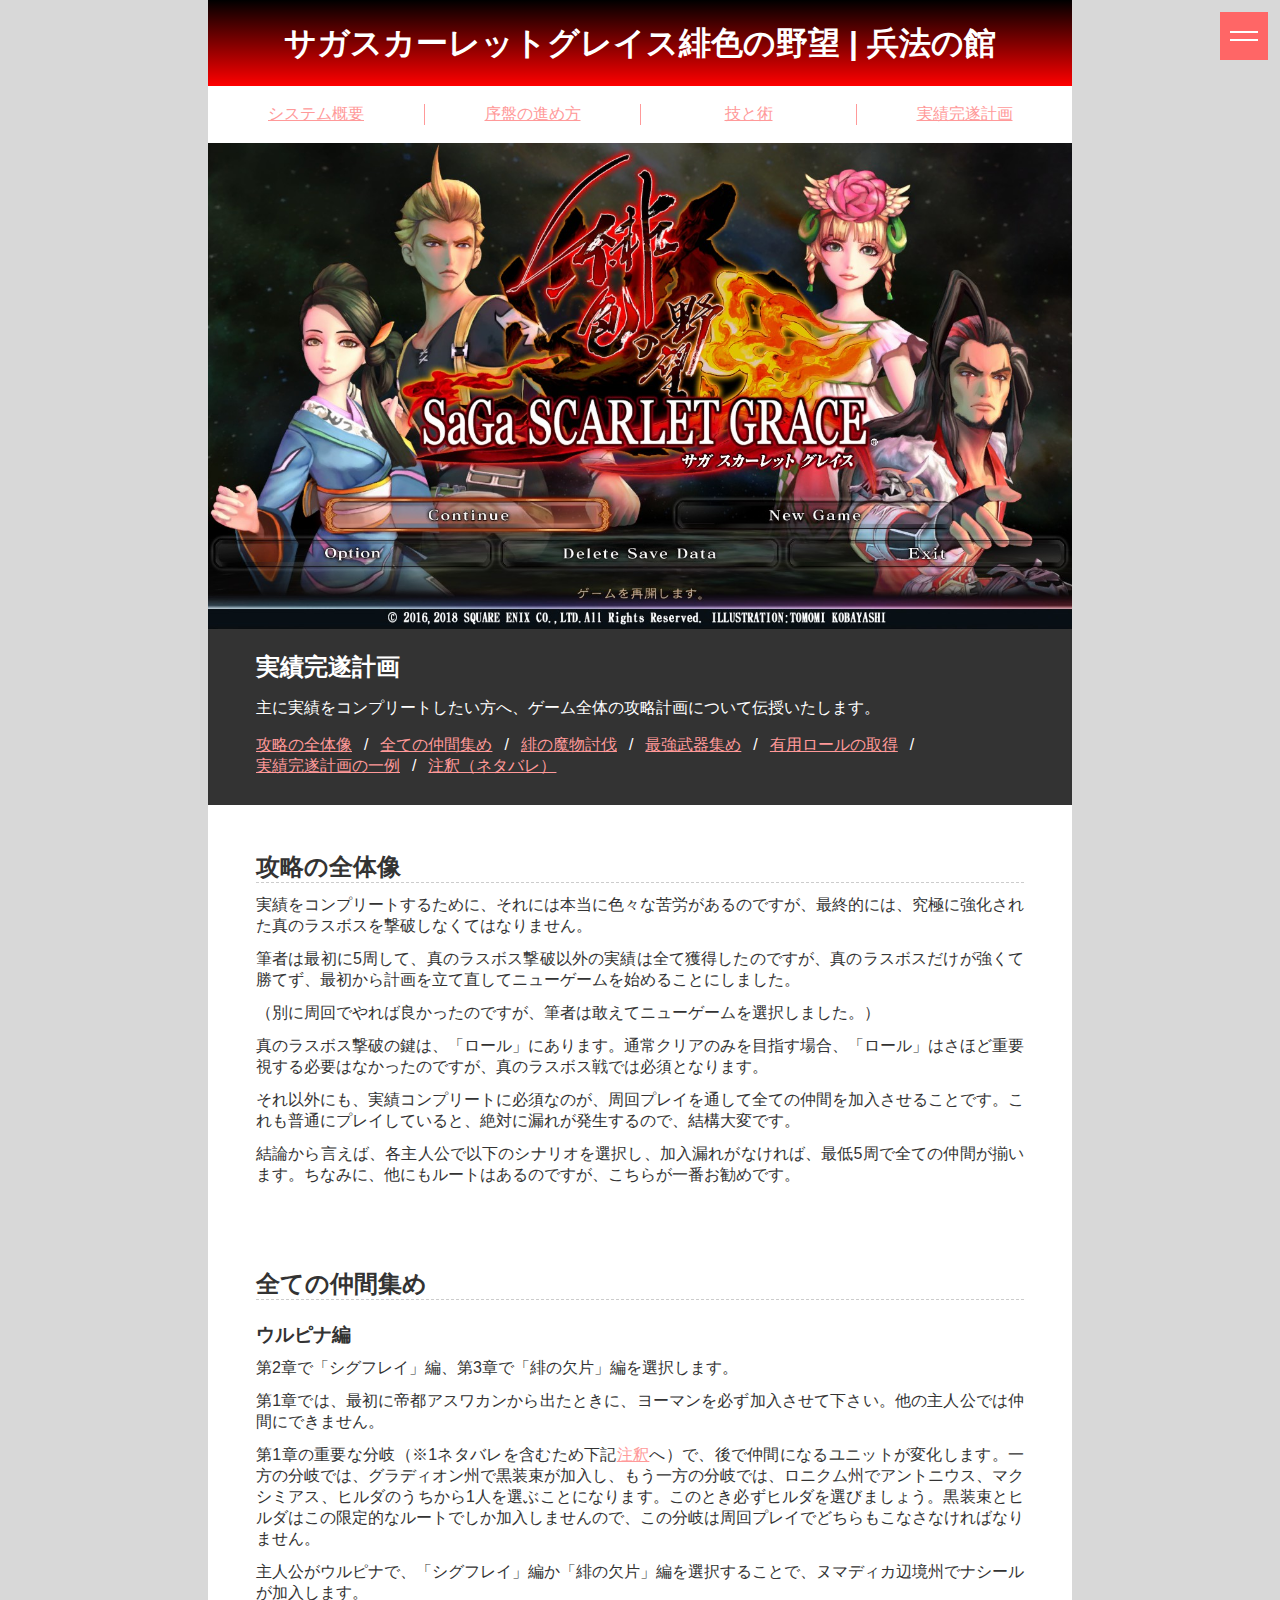
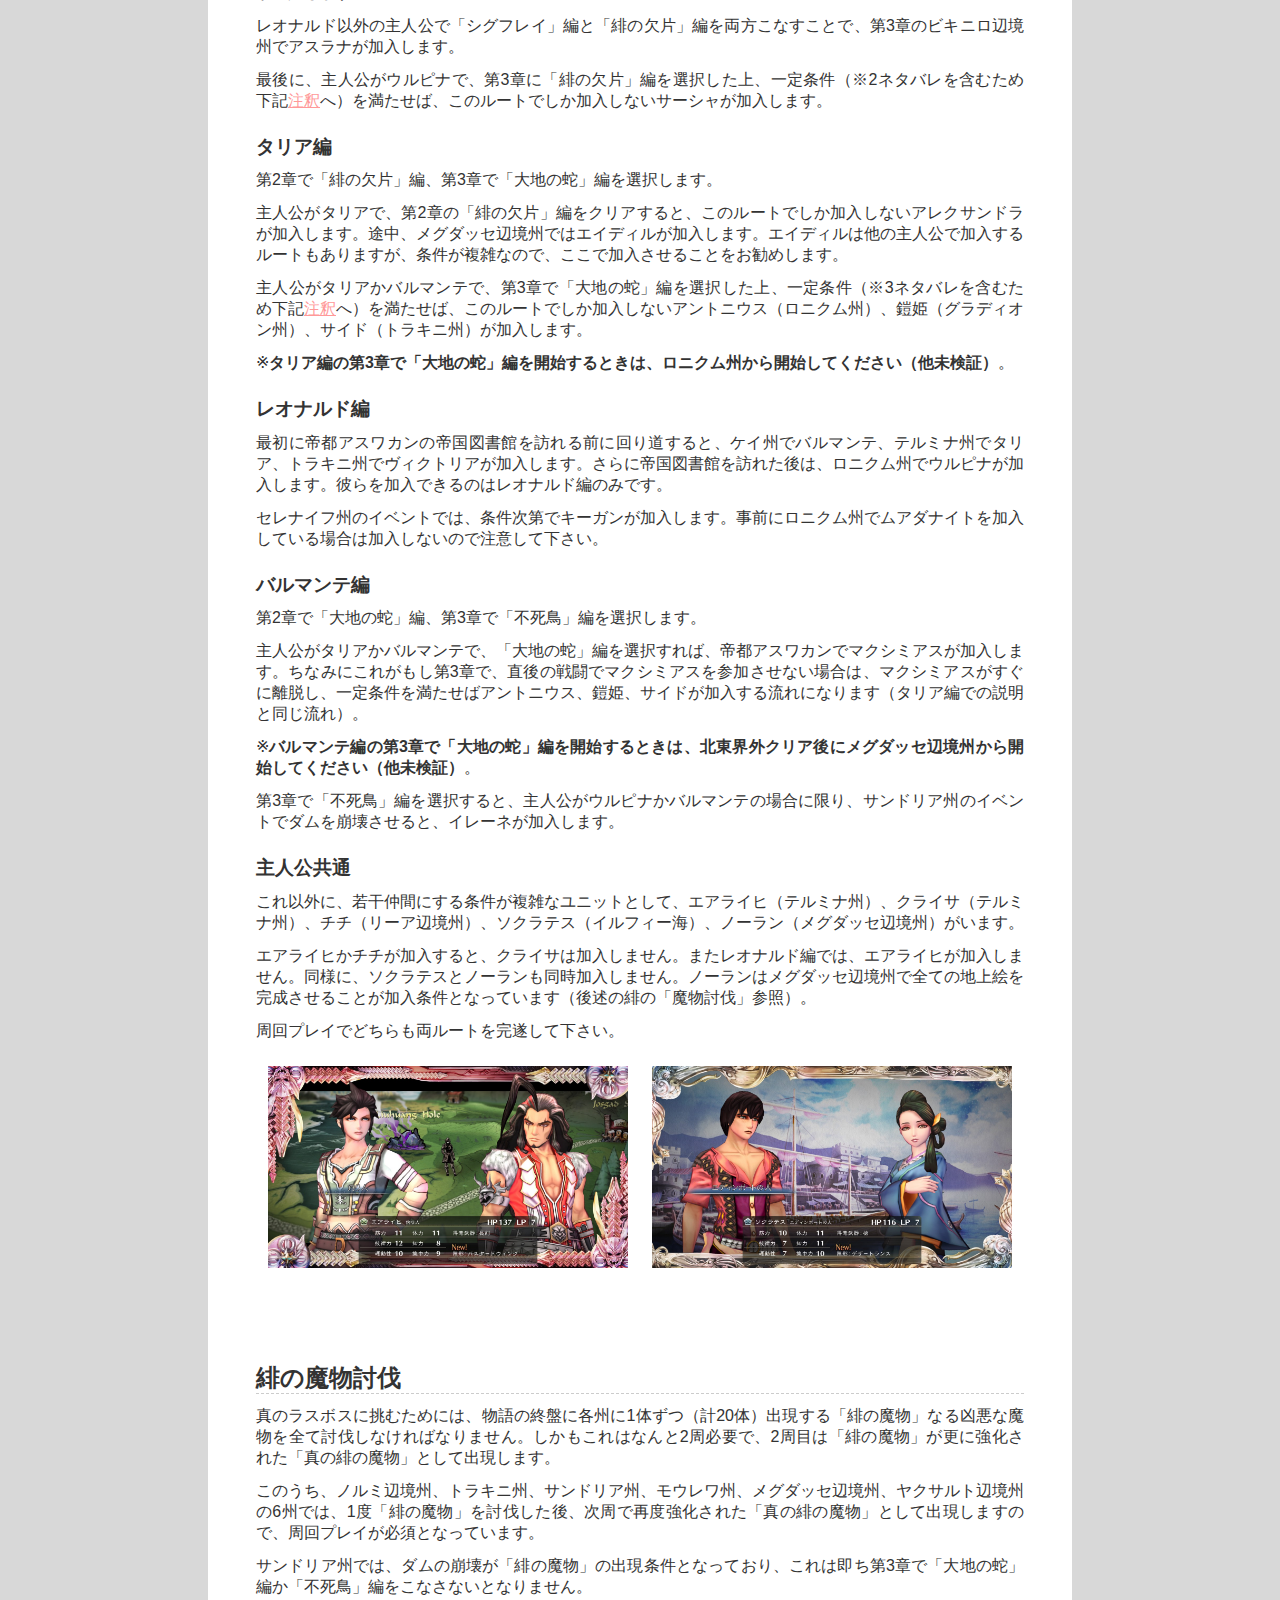
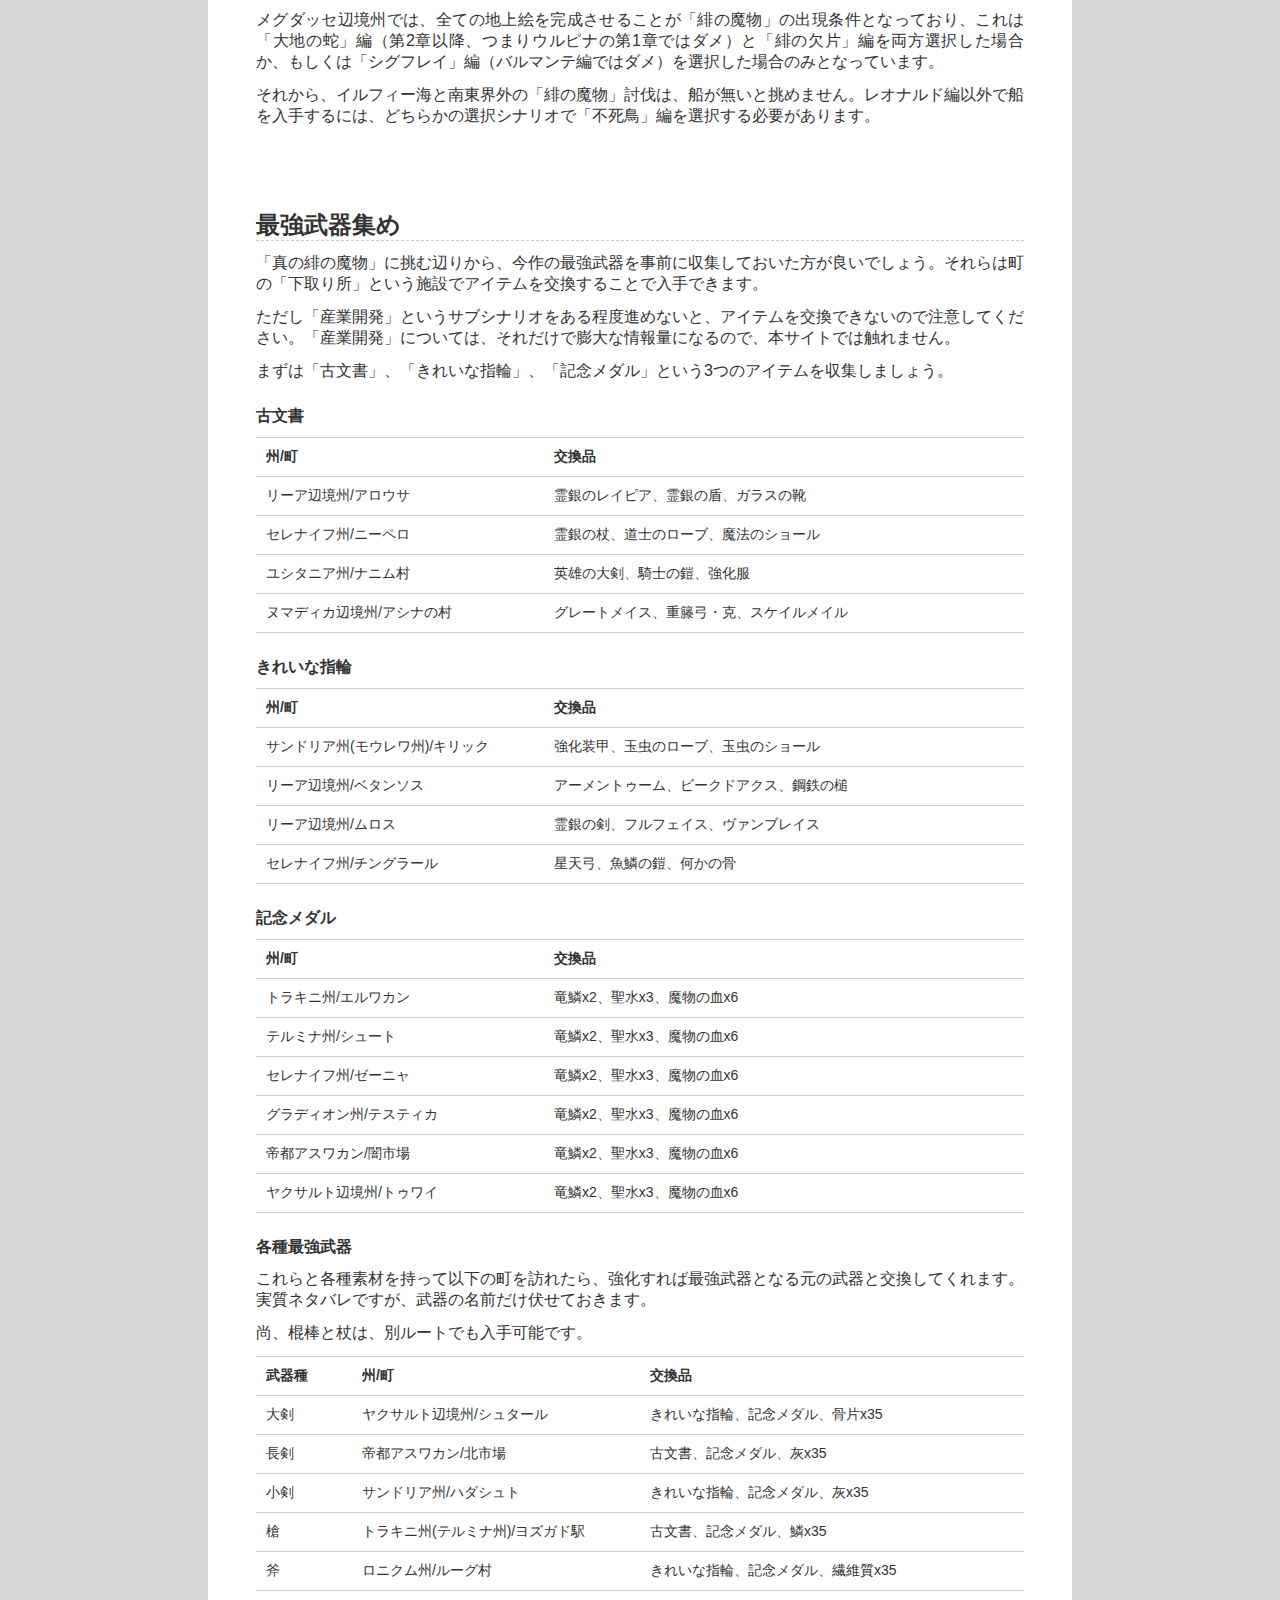
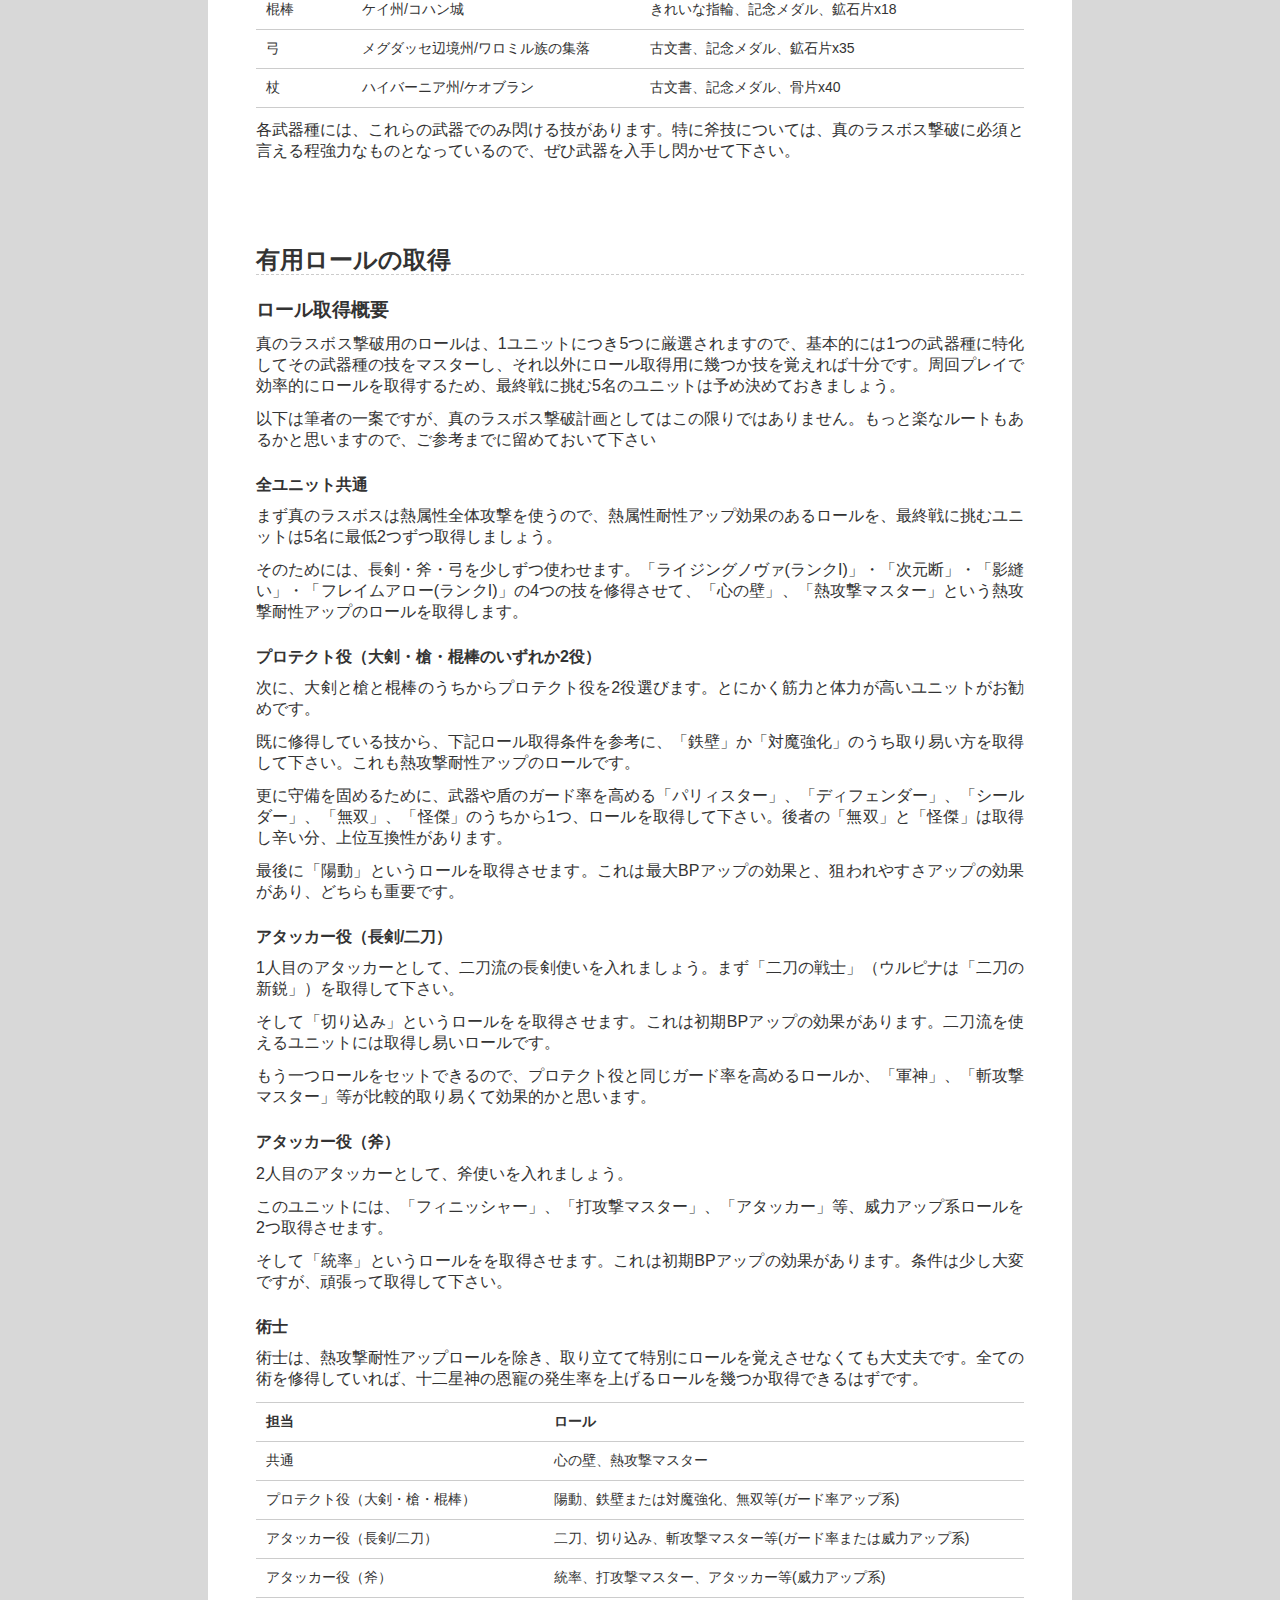
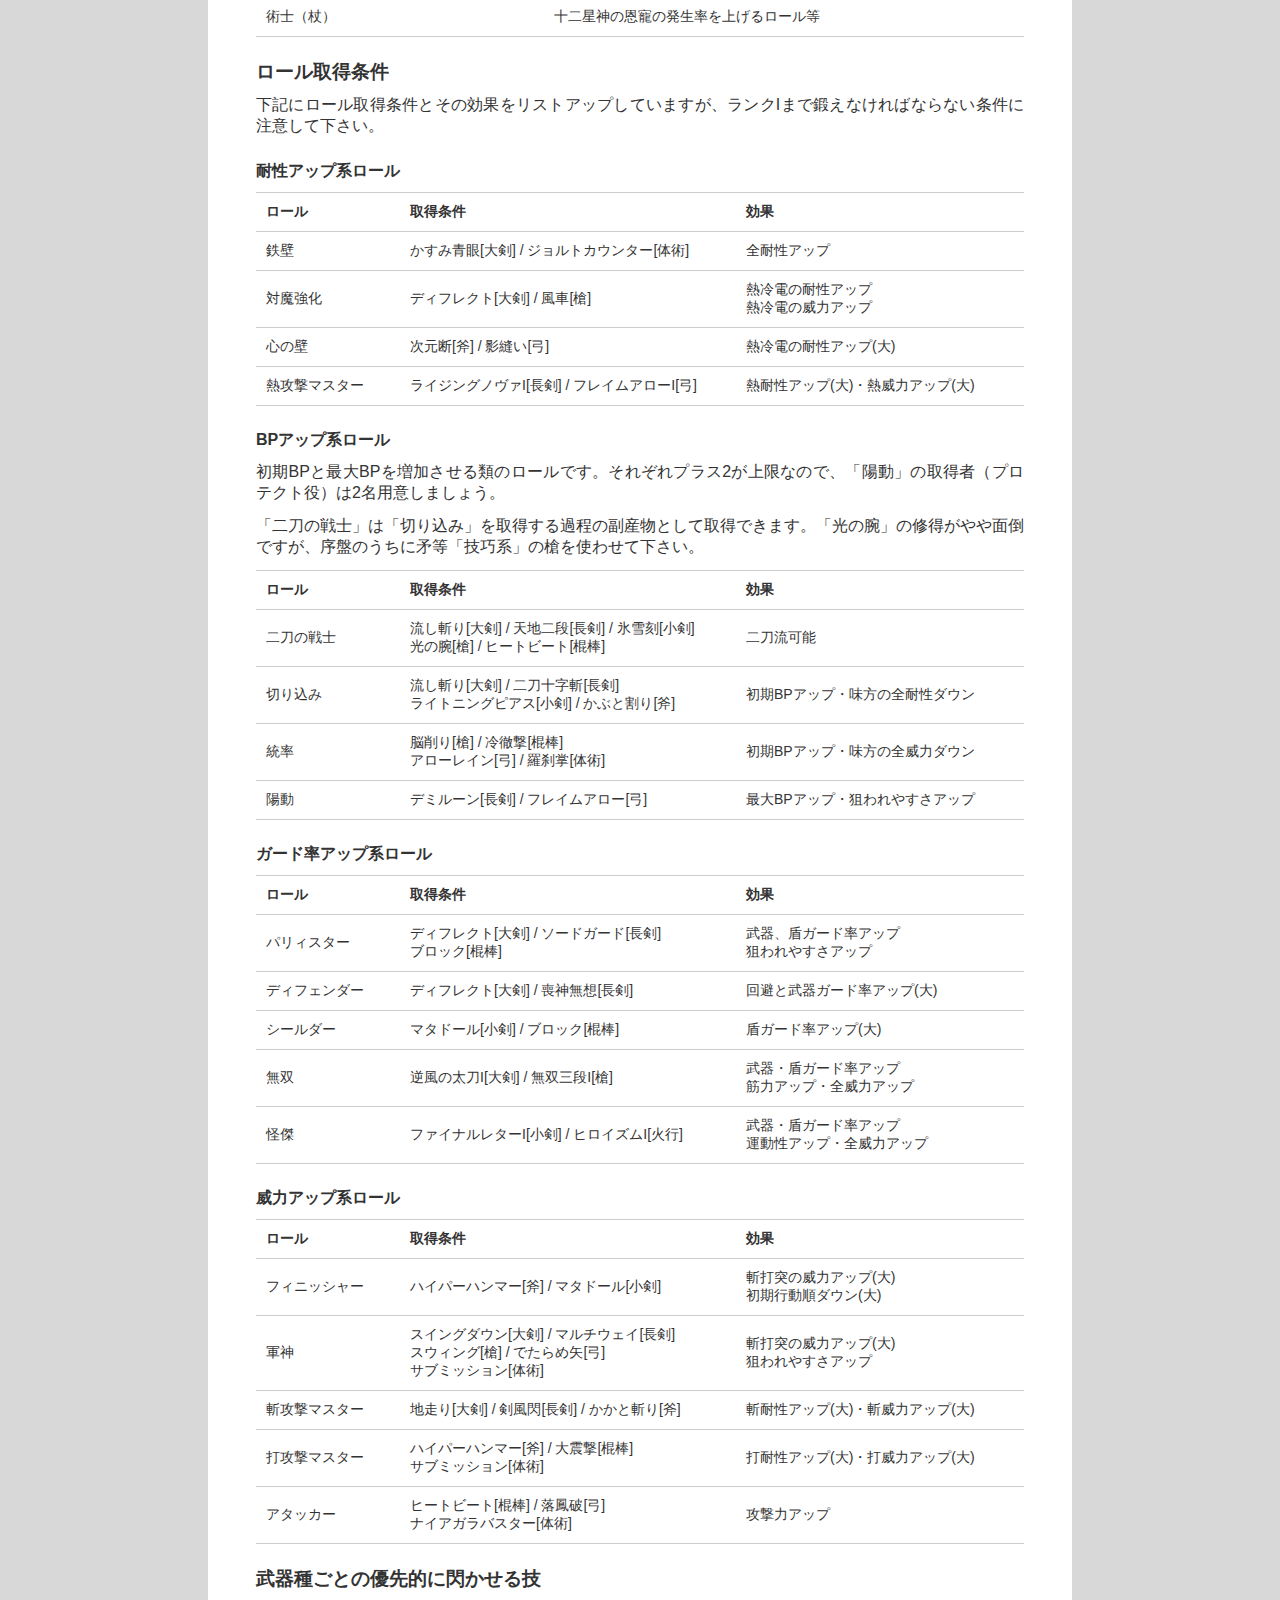
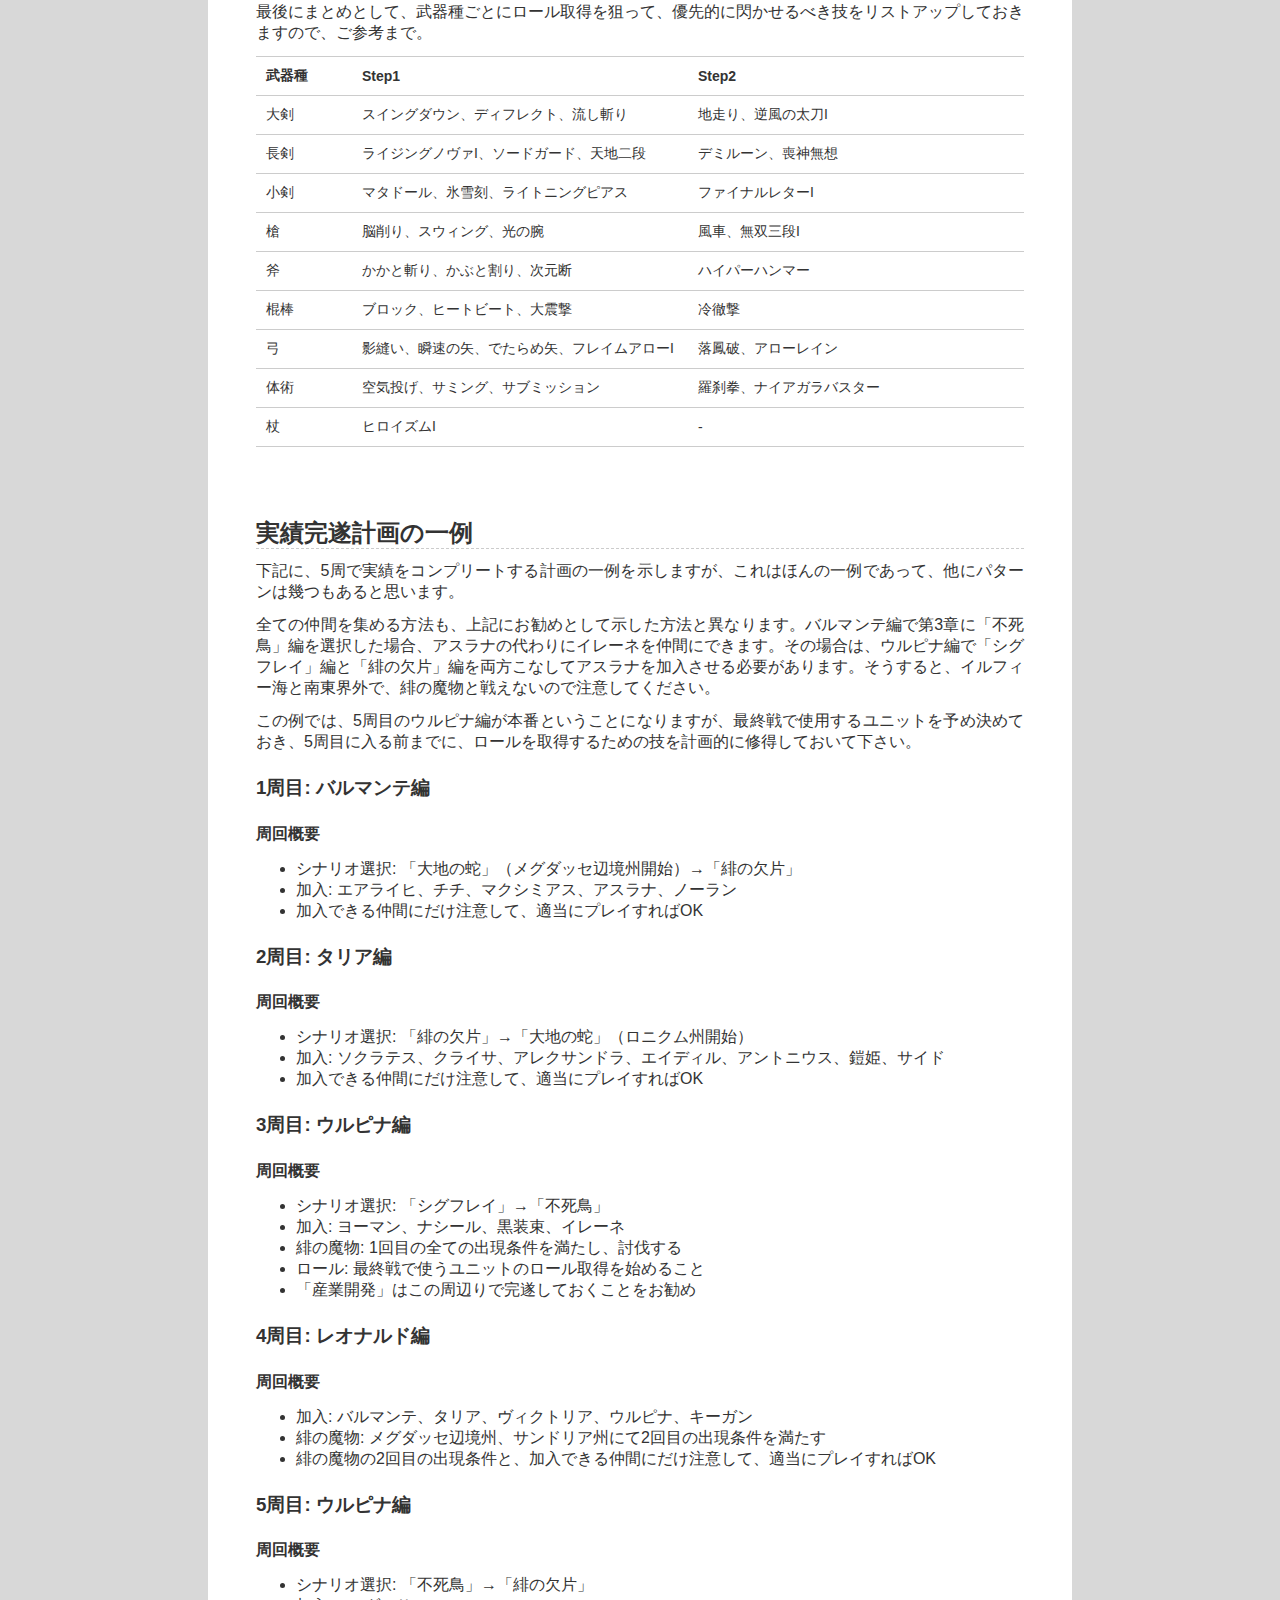
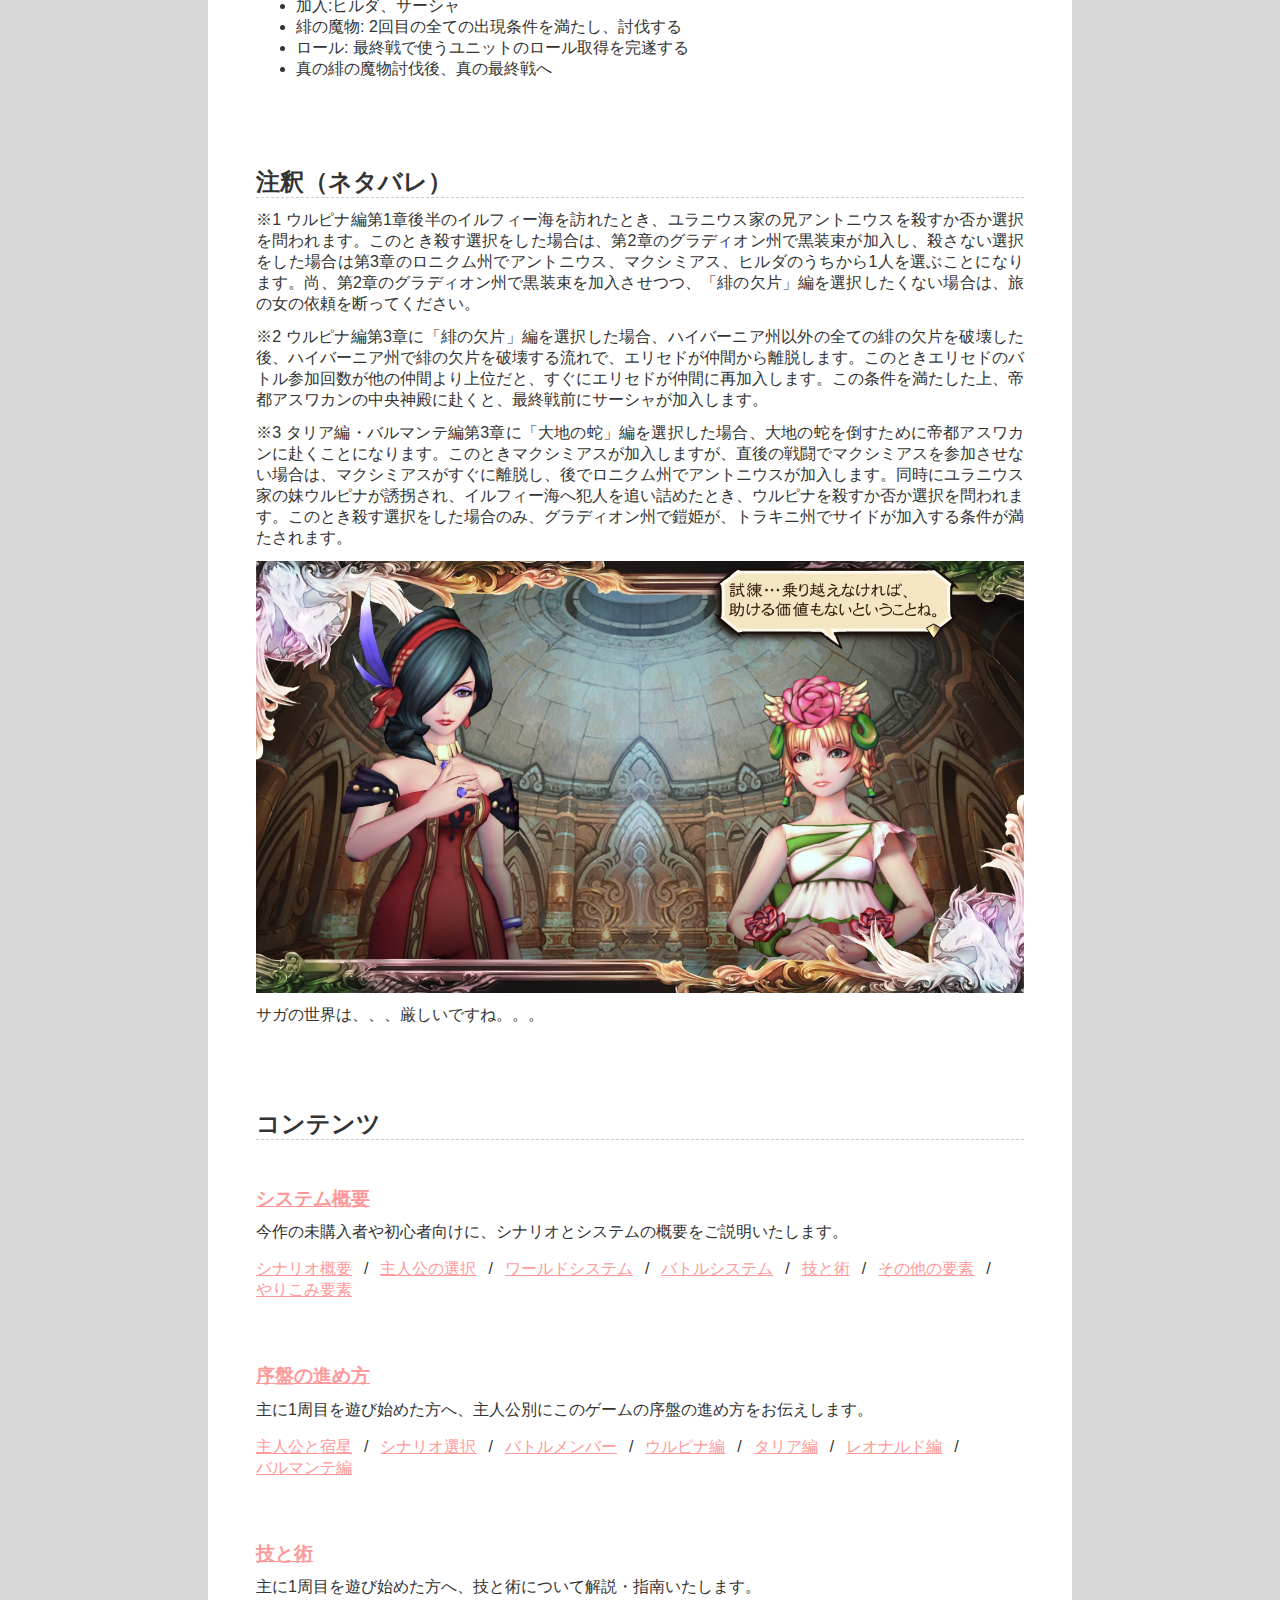
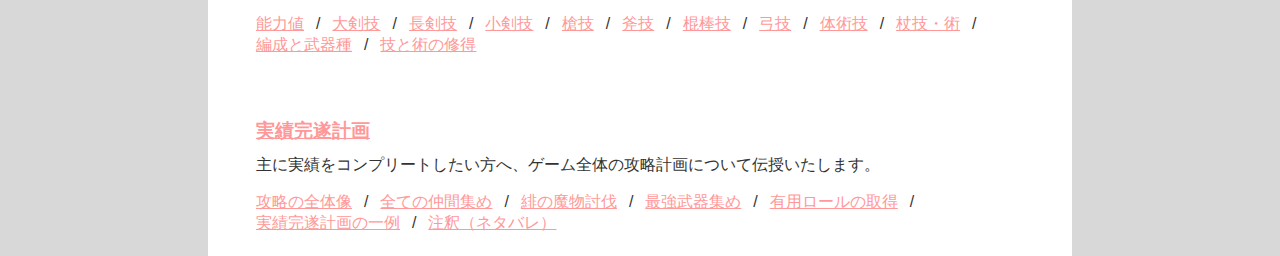
<file: page-04/index.html>
<!DOCTYPE html>
<html>
  <head>
    <meta charset="utf-8">
    <meta name="viewport" content="width=device-width, initial-scale=1.0">
    <title>実績完遂計画 | サガスカーレットグレイス緋色の野望攻略サイト | 兵法の館</title>
    <meta name="description" content="主に実績をコンプリートしたい方へ、ゲーム全体の攻略計画について伝授いたします。コンテンツ:攻略の全体像/全ての仲間集め/緋の魔物討伐/最強武器集め/有用ロールの取得/実績完遂計画の一例">
    <link rel="stylesheet" href="../style.css">
    <link rel="icon" href="../favicon.ico">
  </head>
  <body>
    <header class="siteHeader">
      <h1 class="siteTitle"><a href="/"><span>サガスカーレットグレイス</span><span>緋色の野望 | 兵法の館</span></a></h1>
      <nav class="gNav">
        <h2 class="gNav__heading">menu</h2>
        <ul class="gNav__menu">
          <li class="gNav__menuItem"><a href="../page-01/">システム概要</a></li>
          <li class="gNav__menuItem"><a href="../page-02/">序盤の進め方</a></li>
          <li class="gNav__menuItem"><a href="../page-03/">技と術</a></li>
          <li class="gNav__menuItem"><a href="../page-04/">実績完遂計画</a></li>
        </ul>
      </nav>
    </header>
    <main class="main" data-gallery>
      <header class="pageHeader">
        <figure class="pageHeader__mainVisual">
          <img loading="lazy" src="../assets/ssg_04.jpg">
        </figure>
        <h1 class="heading --level_1">実績完遂計画</h1>
        <p>主に実績をコンプリートしたい方へ、ゲーム全体の攻略計画について伝授いたします。</p>
        <div class="localNav">
          <ul class="localNav__menu">
            <li class="localNav__menuItem"><a href="#section-01">攻略の全体像</a></li>
            <li class="localNav__menuItem"><a href="#section-02">全ての仲間集め</a></li>
            <li class="localNav__menuItem"><a href="#section-03">緋の魔物討伐</a></li>
            <li class="localNav__menuItem"><a href="#section-04">最強武器集め</a></li>
            <li class="localNav__menuItem"><a href="#section-05">有用ロールの取得</a></li>
            <li class="localNav__menuItem"><a href="#section-06">実績完遂計画の一例</a></li>
            <li class="localNav__menuItem"><a href="#section-07">注釈（ネタバレ）</a></li>
          </ul>
        </div>
      </header>
      <section id="section-01" class="section">
        <h2 class="heading --level_2">攻略の全体像</h2>
        <p>実績をコンプリートするために、それには本当に色々な苦労があるのですが、最終的には、究極に強化された真のラスボスを撃破しなくてはなりません。</p>
        <p>筆者は最初に5周して、真のラスボス撃破以外の実績は全て獲得したのですが、真のラスボスだけが強くて勝てず、最初から計画を立て直してニューゲームを始めることにしました。</p>
        <p>（別に周回でやれば良かったのですが、筆者は敢えてニューゲームを選択しました。）</p>
        <p>真のラスボス撃破の鍵は、「ロール」にあります。通常クリアのみを目指す場合、「ロール」はさほど重要視する必要はなかったのですが、真のラスボス戦では必須となります。</p>
        <p>それ以外にも、実績コンプリートに必須なのが、周回プレイを通して全ての仲間を加入させることです。これも普通にプレイしていると、絶対に漏れが発生するので、結構大変です。</p>
        <p>結論から言えば、各主人公で以下のシナリオを選択し、加入漏れがなければ、最低5周で全ての仲間が揃います。ちなみに、他にもルートはあるのですが、こちらが一番お勧めです。</p>
      </section>
      <section id="section-02" class="section">
        <h2 class="heading --level_2">全ての仲間集め</h2>
        <h3 class="heading --level_3">ウルピナ編</h3>
        <p>第2章で「シグフレイ」編、第3章で「緋の欠片」編を選択します。</p>
        <p>第1章では、最初に帝都アスワカンから出たときに、ヨーマンを必ず加入させて下さい。他の主人公では仲間にできません。</p>
        <p>第1章の重要な分岐（※1ネタバレを含むため下記<a href="#section-07">注釈</a>へ）で、後で仲間になるユニットが変化します。一方の分岐では、グラディオン州で黒装束が加入し、もう一方の分岐では、ロニクム州でアントニウス、マクシミアス、ヒルダのうちから1人を選ぶことになります。このとき必ずヒルダを選びましょう。黒装束とヒルダはこの限定的なルートでしか加入しませんので、この分岐は周回プレイでどちらもこなさなければなりません。</p>
        <p>主人公がウルピナで、「シグフレイ」編か「緋の欠片」編を選択することで、ヌマディカ辺境州でナシールが加入します。</p>
        <p>レオナルド以外の主人公で「シグフレイ」編と「緋の欠片」編を両方こなすことで、第3章のビキニロ辺境州でアスラナが加入します。</p>
        <p>最後に、主人公がウルピナで、第3章に「緋の欠片」編を選択した上、一定条件（※2ネタバレを含むため下記<a href="#section-07">注釈</a>へ）を満たせば、このルートでしか加入しないサーシャが加入します。</p>
        <h3 class="heading --level_3">タリア編</h3>
        <p>第2章で「緋の欠片」編、第3章で「大地の蛇」編を選択します。</p>
        <p>主人公がタリアで、第2章の「緋の欠片」編をクリアすると、このルートでしか加入しないアレクサンドラが加入します。途中、メグダッセ辺境州ではエイディルが加入します。エイディルは他の主人公で加入するルートもありますが、条件が複雑なので、ここで加入させることをお勧めします。</p>
        <p>主人公がタリアかバルマンテで、第3章で「大地の蛇」編を選択した上、一定条件（※3ネタバレを含むため下記<a href="#section-07">注釈</a>へ）を満たせば、このルートでしか加入しないアントニウス（ロニクム州）、鎧姫（グラディオン州）、サイド（トラキニ州）が加入します。</p>
        <p>※<strong>タリア編の第3章で「大地の蛇」編を開始するときは、ロニクム州から開始してください（他未検証）</strong>。</p>
        <h3 class="heading --level_3">レオナルド編</h3>
        <p>最初に帝都アスワカンの帝国図書館を訪れる前に回り道すると、ケイ州でバルマンテ、テルミナ州でタリア、トラキニ州でヴィクトリアが加入します。さらに帝国図書館を訪れた後は、ロニクム州でウルピナが加入します。彼らを加入できるのはレオナルド編のみです。</p>
        <p>セレナイフ州のイベントでは、条件次第でキーガンが加入します。事前にロニクム州でムアダナイトを加入している場合は加入しないので注意して下さい。</p>
        <h3 class="heading --level_3">バルマンテ編</h3>
        <p>第2章で「大地の蛇」編、第3章で「不死鳥」編を選択します。</p>
        <p>主人公がタリアかバルマンテで、「大地の蛇」編を選択すれば、帝都アスワカンでマクシミアスが加入します。ちなみにこれがもし第3章で、直後の戦闘でマクシミアスを参加させない場合は、マクシミアスがすぐに離脱し、一定条件を満たせばアントニウス、鎧姫、サイドが加入する流れになります（タリア編での説明と同じ流れ）。</p>
        <p>※<strong>バルマンテ編の第3章で「大地の蛇」編を開始するときは、北東界外クリア後にメグダッセ辺境州から開始してください（他未検証）</strong>。</p>
        <p>第3章で「不死鳥」編を選択すると、主人公がウルピナかバルマンテの場合に限り、サンドリア州のイベントでダムを崩壊させると、イレーネが加入します。</p>
        <h3 class="heading --level_3">主人公共通</h3>
        <p>これ以外に、若干仲間にする条件が複雑なユニットとして、エアライヒ（テルミナ州）、クライサ（テルミナ州）、チチ（リーア辺境州）、ソクラテス（イルフィー海）、ノーラン（メグダッセ辺境州）がいます。</p>
        <p>エアライヒかチチが加入すると、クライサは加入しません。またレオナルド編では、エアライヒが加入しません。同様に、ソクラテスとノーランも同時加入しません。ノーランはメグダッセ辺境州で全ての地上絵を完成させることが加入条件となっています（後述の緋の「魔物討伐」参照）。</p>
        <p>周回プレイでどちらも両ルートを完遂して下さい。</p>
        <div class="gallery">
          <figure class="gallery__media" data-gallery-item>
            <img loading="lazy" src="../assets/ssg_04_02_01.jpg">
          </figure>
          <figure class="gallery__media" data-gallery-item>
            <img loading="lazy" src="../assets/ssg_04_02_02.jpg">
          </figure>
        </div>
      </section>
      <section id="section-03" class="section">
        <h2 class="heading --level_2">緋の魔物討伐</h2>
        <p>真のラスボスに挑むためには、物語の終盤に各州に1体ずつ（計20体）出現する「緋の魔物」なる凶悪な魔物を全て討伐しなければなりません。しかもこれはなんと2周必要で、2周目は「緋の魔物」が更に強化された「真の緋の魔物」として出現します。</p>
        <p>このうち、ノルミ辺境州、トラキニ州、サンドリア州、モウレワ州、メグダッセ辺境州、ヤクサルト辺境州の6州では、1度「緋の魔物」を討伐した後、次周で再度強化された「真の緋の魔物」として出現しますので、周回プレイが必須となっています。</p>
        <p>サンドリア州では、ダムの崩壊が「緋の魔物」の出現条件となっており、これは即ち第3章で「大地の蛇」編か「不死鳥」編をこなさないとなりません。</p>
        <p>メグダッセ辺境州では、全ての地上絵を完成させることが「緋の魔物」の出現条件となっており、これは「大地の蛇」編（第2章以降、つまりウルピナの第1章ではダメ）と「緋の欠片」編を両方選択した場合か、もしくは「シグフレイ」編（バルマンテ編ではダメ）を選択した場合のみとなっています。</p>
        <p>それから、イルフィー海と南東界外の「緋の魔物」討伐は、船が無いと挑めません。レオナルド編以外で船を入手するには、どちらかの選択シナリオで「不死鳥」編を選択する必要があります。</p>
      </section>
      <section id="section-04" class="section">
        <h2 class="heading --level_2">最強武器集め</h2>
        <p>「真の緋の魔物」に挑む辺りから、今作の最強武器を事前に収集しておいた方が良いでしょう。それらは町の「下取り所」という施設でアイテムを交換することで入手できます。</p>
        <p>ただし「産業開発」というサブシナリオをある程度進めないと、アイテムを交換できないので注意してください。「産業開発」については、それだけで膨大な情報量になるので、本サイトでは触れません。</p>
        <p>まずは「古文書」、「きれいな指輪」、「記念メダル」という3つのアイテムを収集しましょう。</p>
        <h4 class="heading --level_4">古文書</h4>
        <div class="tableWrap">
          <table class="table --type_4">
            <thead>
              <tr>
                <th>州/町</th>
                <th>交換品</th>
              </tr>
            </thead>
            <tbody>
              <tr>
                <td>リーア辺境州/アロウサ</td>
                <td>霊銀のレイピア、霊銀の盾、ガラスの靴</td>
              </tr>
              <tr>
                <td>セレナイフ州/ニーペロ</td>
                <td>霊銀の杖、道士のローブ、魔法のショール</td>
              </tr>
              <tr>
                <td>ユシタニア州/ナニム村</td>
                <td>英雄の大剣、騎士の鎧、強化服</td>
              </tr>
              <tr>
                <td>ヌマディカ辺境州/アシナの村</td>
                <td>グレートメイス、重籐弓・克、スケイルメイル</td>
              </tr>
            </tbody>
          </table>
        </div>
        <h4 class="heading --level_4">きれいな指輪</h4>
        <div class="tableWrap">
          <table class="table --type_4">
            <thead>
              <tr>
                <th>州/町</th>
                <th>交換品</th>
              </tr>
            </thead>
            <tbody>
              <tr>
                <td>サンドリア州(モウレワ州)/キリック</td>
                <td>強化装甲、玉虫のローブ、玉虫のショール</td>
              </tr>
              <tr>
                <td>リーア辺境州/ベタンソス</td>
                <td>アーメントゥーム、ビークドアクス、鋼鉄の槌</td>
              </tr>
              <tr>
                <td>リーア辺境州/ムロス</td>
                <td>霊銀の剣、フルフェイス、ヴァンブレイス</td>
              </tr>
              <tr>
                <td>セレナイフ州/チングラール</td>
                <td>星天弓、魚鱗の鎧、何かの骨</td>
              </tr>
            </tbody>
          </table>
        </div>
        <h4 class="heading --level_4">記念メダル</h4>
        <div class="tableWrap">
          <table class="table --type_4">
            <thead>
              <tr>
                <th>州/町</th>
                <th>交換品</th>
              </tr>
            </thead>
            <tbody>
              <tr>
                <td>トラキニ州/エルワカン</td>
                <td>竜鱗x2、聖水x3、魔物の血x6</td>
              </tr>
              <tr>
                <td>テルミナ州/シュート</td>
                <td>竜鱗x2、聖水x3、魔物の血x6</td>
              </tr>
              <tr>
                <td>セレナイフ州/ゼーニャ</td>
                <td>竜鱗x2、聖水x3、魔物の血x6</td>
              </tr>
              <tr>
                <td>グラディオン州/テスティカ</td>
                <td>竜鱗x2、聖水x3、魔物の血x6</td>
              </tr>
              <tr>
                <td>帝都アスワカン/闇市場</td>
                <td>竜鱗x2、聖水x3、魔物の血x6</td>
              </tr>
              <tr>
                <td>ヤクサルト辺境州/トゥワイ</td>
                <td>竜鱗x2、聖水x3、魔物の血x6</td>
              </tr>
            </tbody>
          </table>
        </div>
        <h4 class="heading --level_4">各種最強武器</h4>
        <p>これらと各種素材を持って以下の町を訪れたら、強化すれば最強武器となる元の武器と交換してくれます。実質ネタバレですが、武器の名前だけ伏せておきます。</p>
        <p>尚、棍棒と杖は、別ルートでも入手可能です。</p>
        <div class="tableWrap">
          <table class="table --type_5">
            <thead>
              <tr>
                <th>武器種</th>
                <th>州/町</th>
                <th>交換品</th>
              </tr>
            </thead>
            <tbody>
              <tr>
                <td>大剣</td>
                <td>ヤクサルト辺境州/シュタール</td>
                <td>きれいな指輪、記念メダル、骨片x35</td>
              </tr>
              <tr>
                <td>長剣</td>
                <td>帝都アスワカン/北市場</td>
                <td>古文書、記念メダル、灰x35</td>
              </tr>
              <tr>
                <td>小剣</td>
                <td>サンドリア州/ハダシュト</td>
                <td>きれいな指輪、記念メダル、灰x35</td>
              </tr>
              <tr>
                <td>槍</td>
                <td>トラキニ州(テルミナ州)/ヨズガド駅</td>
                <td>古文書、記念メダル、鱗x35</td>
              </tr>
              <tr>
                <td>斧</td>
                <td>ロニクム州/ルーグ村</td>
                <td>きれいな指輪、記念メダル、繊維質x35</td>
              </tr>
              <tr>
                <td>棍棒</td>
                <td>ケイ州/コハン城</td>
                <td>きれいな指輪、記念メダル、鉱石片x18</td>
              </tr>
              <tr>
                <td>弓</td>
                <td>メグダッセ辺境州/ワロミル族の集落</td>
                <td>古文書、記念メダル、鉱石片x35</td>
              </tr>
              <tr>
                <td>杖</td>
                <td>ハイバーニア州/ケオブラン</td>
                <td>古文書、記念メダル、骨片x40</td>
              </tr>
            </tbody>
          </table>
        </div>
        <p>各武器種には、これらの武器でのみ閃ける技があります。特に斧技については、真のラスボス撃破に必須と言える程強力なものとなっているので、ぜひ武器を入手し閃かせて下さい。</p>
      </section>
      <section id="section-05" class="section">
        <h2 class="heading --level_2">有用ロールの取得</h2>
        <h3 id="section-05-01" class="heading --level_3">ロール取得概要</h3>
        <p>真のラスボス撃破用のロールは、1ユニットにつき5つに厳選されますので、基本的には1つの武器種に特化してその武器種の技をマスターし、それ以外にロール取得用に幾つか技を覚えれば十分です。周回プレイで効率的にロールを取得するため、最終戦に挑む5名のユニットは予め決めておきましょう。</p>
        <p>以下は筆者の一案ですが、真のラスボス撃破計画としてはこの限りではありません。もっと楽なルートもあるかと思いますので、ご参考までに留めておいて下さい</p>
        <h4 class="heading --level_4">全ユニット共通</h4>
        <p>まず真のラスボスは熱属性全体攻撃を使うので、熱属性耐性アップ効果のあるロールを、最終戦に挑むユニットは5名に最低2つずつ取得しましょう。</p>
        <p>そのためには、長剣・斧・弓を少しずつ使わせます。「ライジングノヴァ(ランクI)」・「次元断」・「影縫い」・「フレイムアロー(ランクI)」の4つの技を修得させて、「心の壁」、「熱攻撃マスター」という熱攻撃耐性アップのロールを取得します。</p>
        <h4 class="heading --level_4">プロテクト役（大剣・槍・棍棒のいずれか2役）</h4>
        <p>次に、大剣と槍と棍棒のうちからプロテクト役を2役選びます。とにかく筋力と体力が高いユニットがお勧めです。</p>
        <p>既に修得している技から、下記ロール取得条件を参考に、「鉄壁」か「対魔強化」のうち取り易い方を取得して下さい。これも熱攻撃耐性アップのロールです。</p>
        <p>更に守備を固めるために、武器や盾のガード率を高める「パリィスター」、「ディフェンダー」、「シールダー」、「無双」、「怪傑」のうちから1つ、ロールを取得して下さい。後者の「無双」と「怪傑」は取得し辛い分、上位互換性があります。</p>
        <p>最後に「陽動」というロールを取得させます。これは最大BPアップの効果と、狙われやすさアップの効果があり、どちらも重要です。</p>
        <h4 class="heading --level_4">アタッカー役（長剣/二刀）</h4>
        <p>1人目のアタッカーとして、二刀流の長剣使いを入れましょう。まず「二刀の戦士」（ウルピナは「二刀の新鋭」）を取得して下さい。</p>
        <p>そして「切り込み」というロールをを取得させます。これは初期BPアップの効果があります。二刀流を使えるユニットには取得し易いロールです。</p>
        <p>もう一つロールをセットできるので、プロテクト役と同じガード率を高めるロールか、「軍神」、「斬攻撃マスター」等が比較的取り易くて効果的かと思います。</p>
        <h4 class="heading --level_4">アタッカー役（斧）</h4>
        <p>2人目のアタッカーとして、斧使いを入れましょう。</p>
        <p>このユニットには、「フィニッシャー」、「打攻撃マスター」、「アタッカー」等、威力アップ系ロールを2つ取得させます。</p>
        <p>そして「統率」というロールをを取得させます。これは初期BPアップの効果があります。条件は少し大変ですが、頑張って取得して下さい。</p>
        <h4 class="heading --level_4">術士</h4>
        <p>術士は、熱攻撃耐性アップロールを除き、取り立てて特別にロールを覚えさせなくても大丈夫です。全ての術を修得していれば、十二星神の恩寵の発生率を上げるロールを幾つか取得できるはずです。</p>
        <div class="tableWrap">
          <table class="table --type_4">
            <thead>
              <tr>
                <th>担当</th>
                <th>ロール</th>
              </tr>
            </thead>
            <tbody>
              <tr>
                <td>共通</td>
                <td>心の壁、熱攻撃マスター</td>
              </tr>
              <tr>
                <td>プロテクト役（大剣・槍・棍棒）</td>
                <td>陽動、鉄壁または対魔強化、無双等(ガード率アップ系)</td>
              </tr>
              <tr>
                <td>アタッカー役（長剣/二刀）</td>
                <td>二刀、切り込み、斬攻撃マスター等(ガード率または威力アップ系)</td>
              </tr>
              <tr>
                <td>アタッカー役（斧）</td>
                <td>統率、打攻撃マスター、アタッカー等(威力アップ系)</td>
              </tr>
              <tr>
                <td>術士（杖）</td>
                <td>十二星神の恩寵の発生率を上げるロール等</td>
              </tr>
            </tbody>
          </table>
        </div>
        <h3 id="section-05-02" class="heading --level_3">ロール取得条件</h3>
        <p>下記にロール取得条件とその効果をリストアップしていますが、ランクIまで鍛えなければならない条件に注意して下さい。</p>
        <h4 class="heading --level_4">耐性アップ系ロール</h4>
        <div class="tableWrap">
          <table class="table --type_6">
            <thead>
              <tr>
                <th>ロール</th>
                <th>取得条件</th>
                <th>効果</th>
              </tr>
            </thead>
            <tbody>
              <tr>
                <td>鉄壁</td>
                <td>かすみ青眼[大剣] / ジョルトカウンター[体術]</td>
                <td>全耐性アップ</td>
              </tr>
              <tr>
                <td>対魔強化</td>
                <td>ディフレクト[大剣] / 風車[槍]</td>
                <td>熱冷電の耐性アップ<br>熱冷電の威力アップ</td>
              </tr>
              <tr>
                <td>心の壁</td>
                <td>次元断[斧] / 影縫い[弓]</td>
                <td>熱冷電の耐性アップ(大)</td>
              </tr>
              <tr>
                <td>熱攻撃マスター</td>
                <td>ライジングノヴァI[長剣] / フレイムアローI[弓]</td>
                <td>熱耐性アップ(大)・熱威力アップ(大)</td>
              </tr>
            </tbody>
          </table>
        </div>
        <h4 class="heading --level_4">BPアップ系ロール</h4>
        <p>初期BPと最大BPを増加させる類のロールです。それぞれプラス2が上限なので、「陽動」の取得者（プロテクト役）は2名用意しましょう。</p>
        <p>「二刀の戦士」は「切り込み」を取得する過程の副産物として取得できます。「光の腕」の修得がやや面倒ですが、序盤のうちに矛等「技巧系」の槍を使わせて下さい。</p>
        <div class="tableWrap">
          <table class="table --type_6">
            <thead>
              <tr>
                <th>ロール</th>
                <th>取得条件</th>
                <th>効果</th>
              </tr>
            </thead>
            <tbody>
              <tr>
                <td>二刀の戦士</td>
                <td>流し斬り[大剣] / 天地二段[長剣] / 氷雪刻[小剣]<br>光の腕[槍] / ヒートビート[棍棒]</td>
                <td>二刀流可能</td>
              </tr>
              <tr>
                <td>切り込み</td>
                <td>流し斬り[大剣] / 二刀十字斬[長剣] <br> ライトニングピアス[小剣] / かぶと割り[斧]</td>
                <td>初期BPアップ・味方の全耐性ダウン</td>
              </tr>
              <tr>
                <td>統率</td>
                <td>脳削り[槍] / 冷徹撃[棍棒] <br> アローレイン[弓] / 羅刹掌[体術]</td>
                <td>初期BPアップ・味方の全威力ダウン</td>
              </tr>
              <tr>
                <td>陽動</td>
                <td>デミルーン[長剣] / フレイムアロー[弓]</td>
                <td>最大BPアップ・狙われやすさアップ</td>
              </tr>
            </tbody>
          </table>
        </div>
        <h4 class="heading --level_4">ガード率アップ系ロール</h4>
        <div class="tableWrap">
          <table class="table --type_6">
            <thead>
              <tr>
                <th>ロール</th>
                <th>取得条件</th>
                <th>効果</th>
              </tr>
            </thead>
            <tbody>
              <tr>
                <td>パリィスター</td>
                <td>ディフレクト[大剣] / ソードガード[長剣] <br> ブロック[棍棒]</td>
                <td>武器、盾ガード率アップ<br>狙われやすさアップ</td>
              </tr>
              <tr>
                <td>ディフェンダー</td>
                <td>ディフレクト[大剣] / 喪神無想[長剣]</td>
                <td>回避と武器ガード率アップ(大)</td>
              </tr>
              <tr>
                <td>シールダー</td>
                <td>マタドール[小剣] / ブロック[棍棒]</td>
                <td>盾ガード率アップ(大)</td>
              </tr>
              <tr>
                <td>無双</td>
                <td>逆風の太刀I[大剣] / 無双三段I[槍]</td>
                <td>武器・盾ガード率アップ<br>筋力アップ・全威力アップ</td>
              </tr>
              <tr>
                <td>怪傑</td>
                <td>ファイナルレターI[小剣] / ヒロイズムI[火行]</td>
                <td>武器・盾ガード率アップ<br>運動性アップ・全威力アップ</td>
              </tr>
            </tbody>
          </table>
        </div>
        <h4 class="heading --level_4">威力アップ系ロール</h4>
        <div class="tableWrap">
          <table class="table --type_6">
            <thead>
              <tr>
                <th>ロール</th>
                <th>取得条件</th>
                <th>効果</th>
              </tr>
            </thead>
            <tbody>
              <tr>
                <td>フィニッシャー</td>
                <td>ハイパーハンマー[斧] / マタドール[小剣]</td>
                <td>斬打突の威力アップ(大)<br>初期行動順ダウン(大)</td>
              </tr>
              <tr>
                <td>軍神</td>
                <td>スイングダウン[大剣] / マルチウェイ[長剣] <br> スウィング[槍] / でたらめ矢[弓] <br> サブミッション[体術]</td>
                <td>斬打突の威力アップ(大)<br>狙われやすさアップ</td>
              </tr>
              <tr>
                <td>斬攻撃マスター</td>
                <td>地走り[大剣] / 剣風閃[長剣] / かかと斬り[斧]</td>
                <td>斬耐性アップ(大)・斬威力アップ(大)</td>
              </tr>
              <tr>
                <td>打攻撃マスター</td>
                <td>ハイパーハンマー[斧] / 大震撃[棍棒] <br> サブミッション[体術]</td>
                <td>打耐性アップ(大)・打威力アップ(大)</td>
              </tr>
              <tr>
                <td>アタッカー</td>
                <td>ヒートビート[棍棒] / 落鳳破[弓] <br> ナイアガラバスター[体術]</td>
                <td>攻撃力アップ</td>
              </tr>
            </tbody>
          </table>
        </div>
        <h3 id="section-05-03" class="heading --level_3">武器種ごとの優先的に閃かせる技</h3>
        <p>最後にまとめとして、武器種ごとにロール取得を狙って、優先的に閃かせるべき技をリストアップしておきますので、ご参考まで。</p>
        <div class="tableWrap">
          <table class="table --type_7">
            <thead>
              <tr>
                <th>武器種</th>
                <th>Step1</th>
                <th>Step2</th>
              </tr>
            </thead>
            <tbody>
              <tr>
                <td>大剣</td>
                <td>スイングダウン、ディフレクト、流し斬り</td>
                <td>地走り、逆風の太刀I</td>
              </tr>
              <tr>
                <td>長剣</td>
                <td>ライジングノヴァI、ソードガード、天地二段</td>
                <td>デミルーン、喪神無想</td>
              </tr>
              <tr>
                <td>小剣</td>
                <td>マタドール、氷雪刻、ライトニングピアス</td>
                <td>ファイナルレターI</td>
              </tr>
              <tr>
                <td>槍</td>
                <td>脳削り、スウィング、光の腕</td>
                <td>風車、無双三段I</td>
              </tr>
              <tr>
                <td>斧</td>
                <td>かかと斬り、かぶと割り、次元断</td>
                <td>ハイパーハンマー</td>
              </tr>
              <tr>
                <td>棍棒</td>
                <td>ブロック、ヒートビート、大震撃</td>
                <td>冷徹撃</td>
              <tr>
                <td>弓</td>
                <td>影縫い、瞬速の矢、でたらめ矢、フレイムアローI</td>
                <td>落鳳破、アローレイン</td>
              </tr>
              <tr>
                <td>体術</td>
                <td>空気投げ、サミング、サブミッション</td>
                <td>羅刹拳、ナイアガラバスター</td>
              </tr>
              <tr>
                <td>杖</td>
                <td>ヒロイズムI</td>
                <td>-</td>
              </tr>
            </tbody>
          </table>
        </div>
      </section>
      <section id="section-06" class="section">
        <h2 class="heading --level_2">実績完遂計画の一例</h2>
        <p>下記に、5周で実績をコンプリートする計画の一例を示しますが、これはほんの一例であって、他にパターンは幾つもあると思います。</p>
        <p>全ての仲間を集める方法も、上記にお勧めとして示した方法と異なります。バルマンテ編で第3章に「不死鳥」編を選択した場合、アスラナの代わりにイレーネを仲間にできます。その場合は、ウルピナ編で「シグフレイ」編と「緋の欠片」編を両方こなしてアスラナを加入させる必要があります。そうすると、イルフィー海と南東界外で、緋の魔物と戦えないので注意してください。</p>
        <p>この例では、5周目のウルピナ編が本番ということになりますが、最終戦で使用するユニットを予め決めておき、5周目に入る前までに、ロールを取得するための技を計画的に修得しておいて下さい。</p>
        <h3 class="heading --level_3">1周目: バルマンテ編</h3>
        <h4 class="heading --level_4">周回概要</h4>
        <ul class="list">
          <li class="list__item">シナリオ選択: 「大地の蛇」（メグダッセ辺境州開始）→「緋の欠片」</li>
          <li class="list__item">加入: エアライヒ、チチ、マクシミアス、アスラナ、ノーラン</li>
          <li class="list__item">加入できる仲間にだけ注意して、適当にプレイすればOK</li>
        </ul>
        <h3 class="heading --level_3">2周目: タリア編</h3>
        <h4 class="heading --level_4">周回概要</h4>
        <ul class="list">
          <li class="list__item">シナリオ選択: 「緋の欠片」→「大地の蛇」（ロニクム州開始）</li>
          <li class="list__item">加入: ソクラテス、クライサ、アレクサンドラ、エイディル、アントニウス、鎧姫、サイド</li>
          <li class="list__item">加入できる仲間にだけ注意して、適当にプレイすればOK</li>
        </ul>
        <h3 class="heading --level_3">3周目: ウルピナ編</h3>
        <h4 class="heading --level_4">周回概要</h4>
        <ul class="list">
          <li class="list__item">シナリオ選択: 「シグフレイ」→「不死鳥」</li>
          <li class="list__item">加入: ヨーマン、ナシール、黒装束、イレーネ</li>
          <li class="list__item">緋の魔物: 1回目の全ての出現条件を満たし、討伐する</li>
          <li class="list__item">ロール: 最終戦で使うユニットのロール取得を始めること</li>
          <li class="list__item">「産業開発」はこの周辺りで完遂しておくことをお勧め</li>
        </ul>
        <h3 class="heading --level_3">4周目: レオナルド編</h3>
        <h4 class="heading --level_4">周回概要</h4>
        <ul class="list">
          <li class="list__item">加入:  バルマンテ、タリア、ヴィクトリア、ウルピナ、キーガン</li>
          <li class="list__item">緋の魔物: メグダッセ辺境州、サンドリア州にて2回目の出現条件を満たす</li>
          <li class="list__item">緋の魔物の2回目の出現条件と、加入できる仲間にだけ注意して、適当にプレイすればOK</li>
        </ul>
        <h3 class="heading --level_3">5周目: ウルピナ編</h3>
        <h4 class="heading --level_4">周回概要</h4>
        <ul class="list">
          <li class="list__item">シナリオ選択: 「不死鳥」→「緋の欠片」</li>
          <li class="list__item">加入:ヒルダ、サーシャ</li>
          <li class="list__item">緋の魔物: 2回目の全ての出現条件を満たし、討伐する</li>
          <li class="list__item">ロール: 最終戦で使うユニットのロール取得を完遂する</li>
          <li class="list__item">真の緋の魔物討伐後、真の最終戦へ</li>
        </ul>
      </section>
      <section id="section-07" class="section">
        <h2 class="heading --level_2">注釈（ネタバレ）</h2>
        <p>※1 ウルピナ編第1章後半のイルフィー海を訪れたとき、ユラニウス家の兄アントニウスを殺すか否か選択を問われます。このとき殺す選択をした場合は、第2章のグラディオン州で黒装束が加入し、殺さない選択をした場合は第3章のロニクム州でアントニウス、マクシミアス、ヒルダのうちから1人を選ぶことになります。尚、第2章のグラディオン州で黒装束を加入させつつ、「緋の欠片」編を選択したくない場合は、旅の女の依頼を断ってください。</p>
        <p>※2 ウルピナ編第3章に「緋の欠片」編を選択した場合、ハイバーニア州以外の全ての緋の欠片を破壊した後、ハイバーニア州で緋の欠片を破壊する流れで、エリセドが仲間から離脱します。このときエリセドのバトル参加回数が他の仲間より上位だと、すぐにエリセドが仲間に再加入します。この条件を満たした上、帝都アスワカンの中央神殿に赴くと、最終戦前にサーシャが加入します。</p>
        <p>※3 タリア編・バルマンテ編第3章に「大地の蛇」編を選択した場合、大地の蛇を倒すために帝都アスワカンに赴くことになります。このときマクシミアスが加入しますが、直後の戦闘でマクシミアスを参加させない場合は、マクシミアスがすぐに離脱し、後でロニクム州でアントニウスが加入します。同時にユラニウス家の妹ウルピナが誘拐され、イルフィー海へ犯人を追い詰めたとき、ウルピナを殺すか否か選択を問われます。このとき殺す選択をした場合のみ、グラディオン州で鎧姫が、トラキニ州でサイドが加入する条件が満たされます。</p>
        <p></p>
        <figure data-gallery-item>
          <img loading="lazy" src="../assets/ssg_04_07_01.jpg">
        </figure>
        <p>サガの世界は、、、厳しいですね。。。</p>
      </section>
      <section class="section">
        <h2 class="heading --level_2">コンテンツ</h2>
        <article class="article">
          <h3 class="heading --level_3"><a href="../page-01/">システム概要</a></h3>
          <p>今作の未購入者や初心者向けに、シナリオとシステムの概要をご説明いたします。</p>
          <div class="localNav">
            <ul class="localNav__menu">
              <li class="localNav__menuItem"><a href="../page-01/#section-01">シナリオ概要</a></li>
              <li class="localNav__menuItem"><a href="../page-01/#section-02">主人公の選択</a></li>
              <li class="localNav__menuItem"><a href="../page-01/#section-03">ワールドシステム</a></li>
              <li class="localNav__menuItem"><a href="../page-01/#section-04">バトルシステム</a></li>
              <li class="localNav__menuItem"><a href="../page-01/#section-05">技と術</a></li>
              <li class="localNav__menuItem"><a href="../page-01/#section-06">その他の要素</a></li>
              <li class="localNav__menuItem"><a href="../page-01/#section-07">やりこみ要素</a></li>
            </ul>
          </div>
        </article>
        <article class="article">
          <h3 class="heading --level_3"><a href="../page-02/">序盤の進め方</a></h3>
          <p>主に1周目を遊び始めた方へ、主人公別にこのゲームの序盤の進め方をお伝えします。</p>
          <div class="localNav">
            <ul class="localNav__menu">
              <li class="localNav__menuItem"><a href="../page-02/#section-01">主人公と宿星</a></li>
              <li class="localNav__menuItem"><a href="../page-02/#section-02">シナリオ選択</a></li>
              <li class="localNav__menuItem"><a href="../page-02/#section-03">バトルメンバー</a></li>
              <li class="localNav__menuItem"><a href="../page-02/#section-04">ウルピナ編</a></li>
              <li class="localNav__menuItem"><a href="../page-02/#section-05">タリア編</a></li>
              <li class="localNav__menuItem"><a href="../page-02/#section-06">レオナルド編</a></li>
              <li class="localNav__menuItem"><a href="../page-02/#section-07">バルマンテ編</a></li>
            </ul>
          </div>
        </article>
        <article class="article">
          <h3 class="heading --level_3"><a href="../page-03/">技と術</a></h3>
          <p>主に1周目を遊び始めた方へ、技と術について解説・指南いたします。</p>
          <div class="localNav">
            <ul class="localNav__menu">
              <li class="localNav__menuItem"><a href="../page-03/#section-01">能力値</a></li>
              <li class="localNav__menuItem"><a href="../page-03/#section-02">大剣技</a></li>
              <li class="localNav__menuItem"><a href="../page-03/#section-03">長剣技</a></li>
              <li class="localNav__menuItem"><a href="../page-03/#section-04">小剣技</a></li>
              <li class="localNav__menuItem"><a href="../page-03/#section-05">槍技</a></li>
              <li class="localNav__menuItem"><a href="../page-03/#section-06">斧技</a></li>
              <li class="localNav__menuItem"><a href="../page-03/#section-07">棍棒技</a></li>
              <li class="localNav__menuItem"><a href="../page-03/#section-08">弓技</a></li>
              <li class="localNav__menuItem"><a href="../page-03/#section-09">体術技</a></li>
              <li class="localNav__menuItem"><a href="../page-03/#section-10">杖技・術</a></li>
              <li class="localNav__menuItem"><a href="../page-03/#section-11">編成と武器種</a></li>
              <li class="localNav__menuItem"><a href="../page-03/#section-12">技と術の修得</a></li>
            </ul>
          </div>
        </article>
        <article class="article">
          <h3 class="heading --level_3"><a href="../page-04/">実績完遂計画</a></h3>
          <p>主に実績をコンプリートしたい方へ、ゲーム全体の攻略計画について伝授いたします。</p>
          <div class="localNav">
            <ul class="localNav__menu">
              <li class="localNav__menuItem"><a href="#section-01">攻略の全体像</a></li>
              <li class="localNav__menuItem"><a href="#section-02">全ての仲間集め</a></li>
              <li class="localNav__menuItem"><a href="#section-03">緋の魔物討伐</a></li>
              <li class="localNav__menuItem"><a href="#section-04">最強武器集め</a></li>
              <li class="localNav__menuItem"><a href="#section-05">有用ロールの取得</a></li>
              <li class="localNav__menuItem"><a href="#section-06">実績完遂計画の一例</a></li>
              <li class="localNav__menuItem"><a href="#section-07">注釈（ネタバレ）</a></li>
            </ul>
          </div>
        </article>
      </section>
    </main>
    <footer class="footer">
      <div class="footer__copyright">site admin: ssg.artofwar.site</div>
    </footer>
    <script src="../init.js" type="module"></script>
  </body>
</html>
</file>
<file: style.css>
@charset "UTF-8";
/**
 * Normalize
 */
*,
*::before,
*::after {
  box-sizing: border-box;
}

html {
  font-size: 16px;
  scroll-behavior: smooth;
}

@media (max-width: 599.9px) {
  html {
    font-size: 3.84vw;
  }
}
body {
  margin: 0;
  background-color: #d8d8d8;
  color: #333;
  font-family: "游ゴシック", "Yu Gothic", sans-serif;
  font-weight: 500;
  -webkit-text-size-adjust: 100%;
}

a {
  color: #f99;
}
a:hover {
  color: #f66;
}

img {
  width: 100%;
  height: auto;
  vertical-align: middle;
}

figure {
  display: block;
  margin: 0;
}

table {
  border-collapse: collapse;
  border-spacing: 0;
}

th {
  text-align: left;
}

button, input, select, textarea {
  font: inherit;
}

/**
 * Site Header
 */
.siteHeader {
  width: min(100%, 54rem);
  margin: auto;
}

/**
 * Site Title
 */
.siteTitle {
  margin: 0;
  padding: 1.5rem 0.75rem;
  background: linear-gradient(#000, #f00);
  font-size: 2rem;
  text-align: center;
  line-height: 1.2;
}
.siteTitle a {
  color: #fff;
}
.siteTitle span {
  display: inline-block;
}

/**
 * G Nav
 */
.gNav {
  background-color: #fff;
}

.gNav__heading {
  margin: 0;
  padding: 0.375rem 0;
  background-color: #333;
  color: #fff;
  font-size: 1rem;
  text-align: center;
  text-transform: uppercase;
}

.gNav__menu {
  list-style: none;
  display: flex;
  flex-flow: row wrap;
  justify-content: center;
  margin: 0;
  padding: 0.75rem 0;
  text-align: center;
}

.gNav__menuItem {
  flex: 1 0 50%;
  margin: 0.375rem 0;
}
.gNav__menuItem:nth-child(even) {
  border-left: 1px solid #f99;
}

@media (min-width: 600px) {
  .gNav__heading {
    display: none;
  }
  .gNav__menuItem {
    flex: 1 0 12rem;
    border-left: 1px solid #f99;
  }
  .gNav__menuItem:first-child {
    border-left: none;
  }
}
/**
 * Main
 */
.main {
  width: min(100%, 54rem);
  margin: auto;
  background-color: #fff;
}

/**
 * Page Header
 */
.pageHeader {
  padding: 0 0.75rem 0.75rem;
  background-color: #333;
  color: #fff;
}

.pageHeader__mainVisual {
  margin: 0 -0.75rem;
}

@media (min-width: 600px) {
  .pageHeader {
    padding: 0 3rem 0.75rem;
  }
  .pageHeader__mainVisual {
    margin: 0 -3rem;
  }
}
/**
 * Local Nav
 */
.localNav__menu {
  list-style: none;
  display: flex;
  flex-flow: row wrap;
  padding: 0;
}

.localNav__menuItem:not(:last-child)::after {
  content: "/";
  margin: 0 0.75rem;
}

/**
 * Section
 */
.section {
  padding: 0.75rem;
}
.section p {
  margin: 0.75rem 0;
  text-align: justify;
}

@media (min-width: 600px) {
  .section {
    padding: 1.5rem 3rem;
  }
}
/**
 * Article
 */
.article {
  padding: 0.75rem 0;
}
.article p {
  margin: 0.75rem 0;
  text-align: justify;
}

/**
 * Heading
 */
.heading {
  margin: 1.5rem 0 0.75rem;
  line-height: 1.2;
}
.heading.--level_1 {
  margin-top: 1.5rem;
  font-size: 1.5rem;
}
.heading.--level_2 {
  border-bottom: 1px dashed #ccc;
  font-size: 1.5rem;
}
.heading.--level_3 {
  font-size: 1.17rem;
}

/**
 * Media Text
 */
@media (min-width: 600px) {
  .mediaText {
    display: flex;
    flex-flow: row wrap;
  }
  .mediaText__media {
    flex: 1 1 24rem;
    order: 1;
    padding: 0.75rem;
  }
  .mediaText__text {
    flex: 1 1 24rem;
    order: 0;
    padding: 0.75rem;
  }
}
/**
 * Gallery
 */
.gallery__media:not(:last-child) {
  margin-bottom: 0.75rem;
}

@media (min-width: 600px) {
  .gallery {
    display: flex;
    flex-flow: row wrap;
  }
  .gallery__media {
    flex: 1 1 24rem;
    margin: 0;
    padding: 0.75rem;
  }
}
/**
 * Table Wrap
 */
.tableWrap {
  width: 100%;
  overflow-x: auto;
}

/**
 * Table
 */
.table {
  width: 100%;
  font-size: 0.875rem;
}
.table thead {
  border: 0;
}
.table tr {
  border-bottom: 1px solid #ccc;
}
.table tr:first-child {
  border-top: 1px solid #ccc;
}
.table th, .table td {
  padding: 0.625rem;
  border: 0;
}
.table.--type_1 {
  width: 48rem;
}
.table.--type_1 td:first-child {
  width: 6rem;
}
.table.--type_2 td:first-child {
  width: 9rem;
}
.table.--type_3 {
  width: 60rem;
}
.table.--type_4 {
  width: 48rem;
}
.table.--type_4 td:nth-child(1) {
  width: 18rem;
}
.table.--type_5 {
  width: 48rem;
}
.table.--type_5 td:nth-child(1) {
  width: 6rem;
}
.table.--type_5 td:nth-child(2) {
  width: 18rem;
}
.table.--type_6 {
  width: 48rem;
}
.table.--type_6 td:nth-child(1) {
  width: 9rem;
}
.table.--type_6 td:nth-child(2) {
  width: 21rem;
}
.table.--type_7 {
  width: 48rem;
}
.table.--type_7 td:nth-child(1) {
  width: 6rem;
}
.table.--type_7 td:nth-child(2) {
  width: 21rem;
}

/**
 * Footer
 */
.footer {
  padding: 6rem 0;
  background-color: #333;
  color: #fff;
  text-align: center;
}

/**
 * Component - Icon
 */
.icon {
  position: relative;
  display: inline-block;
  width: 1.5rem;
  height: 1.5rem;
  overflow: hidden;
  fill: currentColor;
}
.icon--md {
  width: 2.25rem;
  height: 2.25rem;
}
.icon--lg {
  width: 3rem;
  height: 3rem;
}
.icon__span {
  position: relative;
  display: block;
  border-width: 0;
  border-style: solid;
  border-color: #fff;
  transition: border-color 0.25s ease;
}
.icon--menu .icon__span {
  width: 60%;
  height: 20%;
  margin: 40% 20%;
  border-block-start-width: 2px;
  border-block-end-width: 2px;
}
.icon--close .icon__span::before, .icon--close .icon__span::after {
  content: "";
  position: absolute;
  display: block;
  width: 60%;
  height: 4%;
  margin: 48% 20%;
  border: 1px solid #fff;
  transform: rotate(-45deg);
}
.icon--close .icon__span::after {
  transform: rotate(45deg);
}
.icon--chevron-up .icon__span {
  width: 30%;
  height: 30%;
  margin: 35%;
  border-block-start-width: 2px;
  border-inline-start-width: 2px;
  transform: rotate(45deg) translate(10%, 10%);
}
.icon--chevron-down .icon__span {
  width: 30%;
  height: 30%;
  margin: 35%;
  border-inline-end-width: 2px;
  border-block-end-width: 2px;
  transform: rotate(45deg) translate(-10%, -10%);
}
.icon--chevron-left .icon__span {
  width: 30%;
  height: 30%;
  margin: 35%;
  border-inline-start-width: 2px;
  border-block-end-width: 2px;
  transform: rotate(45deg) translate(10%, -10%);
}
.icon--chevron-right .icon__span {
  width: 30%;
  height: 30%;
  margin: 35%;
  border-block-start-width: 2px;
  border-inline-end-width: 2px;
  transform: rotate(45deg) translate(-10%, 10%);
}

/**
 * Component - Back To Top
 */
.backToTop {
  position: fixed;
  right: 0.75rem;
  bottom: 0.75rem;
  z-index: 1000;
  display: block;
  width: 3rem;
  height: 3rem;
  padding: 0;
  opacity: 0;
  transform: translateY(1rem) rotateY(-180deg);
  transition: all 0.5s ease;
  text-align: center;
  outline: 0;
  cursor: default;
  pointer-events: none;
}
.backToTop--active {
  opacity: 1;
  transform: translateY(0) rotateY(0);
  cursor: pointer;
  pointer-events: auto;
}
.backToTop > .icon {
  border-radius: 50%;
  background-color: #f66;
  transition: background-color 0.25s ease;
}
.backToTop > .icon > .icon__span, .backToTop > .icon > .icon__span::before, .backToTop > .icon > .icon__span::after {
  border-color: #fff;
}
.backToTop:hover > .icon {
  background-color: #f99;
}
.backToTop:hover > .icon > .icon__span, .backToTop:hover > .icon > .icon__span::before, .backToTop:hover > .icon > .icon__span::after {
  border-color: #333;
}

/**
 * Component - Drawer Menu
 */
.drawer {
  position: fixed;
  top: 0.75rem;
  right: 0.75rem;
  z-index: 1110;
  display: block;
  width: 3rem;
  height: 3rem;
  padding: 0;
  border: 0;
  background-color: transparent;
  text-align: center;
  outline: 0;
  cursor: pointer;
}
.drawer__navicon {
  position: absolute;
  top: 0;
  right: 0;
  z-index: 1110;
  opacity: 0;
  transform: rotateY(-180deg);
  transition: all 0.5s ease;
}
.drawer__navicon > .icon {
  border-radius: 0;
  background-color: #f66;
  transition: background-color 0.25s ease;
}
.drawer__navicon > .icon > .icon__span, .drawer__navicon > .icon > .icon__span::before, .drawer__navicon > .icon > .icon__span::after {
  border-color: #fff;
}
.drawer__navicon:hover > .icon {
  background-color: #f99;
}
.drawer__navicon:hover > .icon > .icon__span, .drawer__navicon:hover > .icon > .icon__span::before, .drawer__navicon:hover > .icon > .icon__span::after {
  border-color: #333;
}
.drawer:not(.drawer--active):not(.drawer--ready) .drawer__navicon {
  opacity: 1;
  transform: rotateY(0);
}
.drawer__close {
  position: absolute;
  top: 0;
  right: 0;
  z-index: 1100;
  opacity: 1;
  transform: rotateY(0);
  transition: all 0.5s ease;
}
.drawer__close > .icon {
  border-radius: 0;
  background-color: #f66;
  transition: background-color 0.25s ease;
}
.drawer__close > .icon > .icon__span, .drawer__close > .icon > .icon__span::before, .drawer__close > .icon > .icon__span::after {
  border-color: #fff;
}
.drawer__close:hover > .icon {
  background-color: #f66;
}
.drawer__close:hover > .icon > .icon__span, .drawer__close:hover > .icon > .icon__span::before, .drawer__close:hover > .icon > .icon__span::after {
  border-color: #333;
}
.drawer:not(.drawer--active) .drawer__close {
  opacity: 0;
  transform: rotateY(180deg);
}

.drawerMenu {
  position: fixed;
  top: 0;
  right: 0;
  bottom: 0;
  z-index: 1100;
  width: clamp(18rem, 40%, 24rem);
  height: 100%;
  margin: auto;
  background-color: #f66;
  text-align: center;
  transition: width 0.5s ease;
}
.drawerMenu:not(.drawerMenu--show) {
  width: 0;
}
.drawerMenu__inner {
  display: flex;
  flex-wrap: wrap;
  align-content: center;
  height: 100%;
  margin: 0;
  padding-inline-start: 0;
  text-align: left;
  opacity: 1;
}
.drawerMenu__inner:not(.drawerMenu__inner--show) {
  opacity: 0;
}
.drawerMenu__inner--collapse {
  display: none;
}
.drawerMenu__primaryMenu, .drawerMenu__socialMenu {
  list-style: none;
  flex: 1 1 100%;
  padding-inline-start: 0;
}
.drawerMenu__socialMenu {
  display: flex;
  justify-content: flex-start;
  align-items: center;
  padding-inline-start: 20%;
}
.drawerMenu__item {
  width: 100%;
  margin: 0;
  text-transform: capitalize;
}
.drawerMenu__item a {
  display: block;
  padding-block: 0.375rem;
  padding-inline-start: 20%;
  color: #fff;
  fill: #fff;
  text-decoration: none;
  transition: all 0.25s ease;
}
.drawerMenu__item a:hover {
  background-color: #f99;
  color: #333;
  fill: #333;
}
.drawerMenu__item--siteBrand {
  padding-block: 1rem;
  font-size: 1.5rem;
}
.drawerMenu__item--siteBrand a {
  padding: 0 0 0 20%;
}
.drawerMenu__item--siteBrand img {
  width: auto;
  height: 3rem;
}
.drawerMenu__item--social {
  width: -moz-fit-content;
  width: fit-content;
  padding-block: 1rem;
}
.drawerMenu__item--social a {
  display: inline-flex;
  justify-content: center;
  align-items: center;
  width: 3rem;
  height: 3rem;
  padding: 0;
}
.drawerMenu__item--social img {
  width: 100%;
  height: auto;
}

.drawerMenuOverlay {
  position: fixed;
  top: 0;
  right: 0;
  bottom: 0;
  z-index: 1090;
  display: block;
  width: 100%;
  height: 100%;
  background-color: transparent;
}
.drawerMenuOverlay--collapse {
  display: none;
}
</file>
